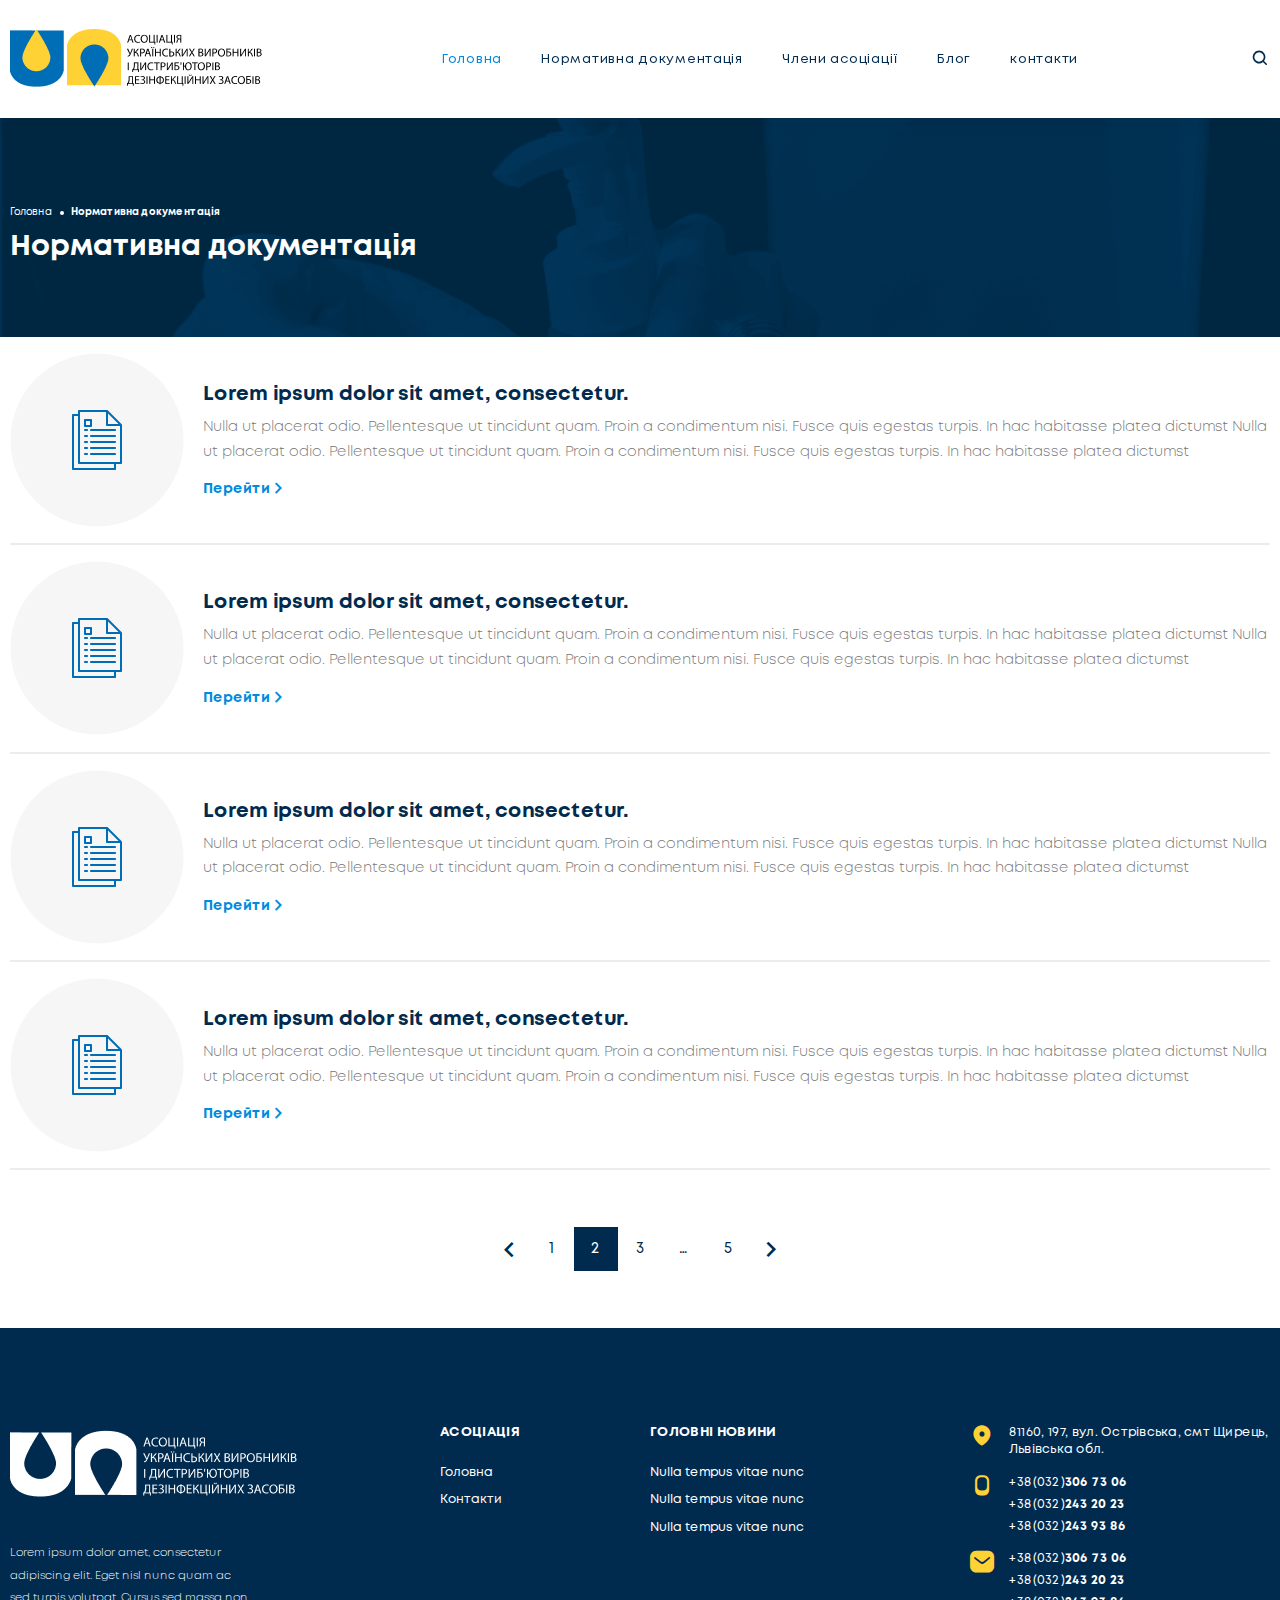
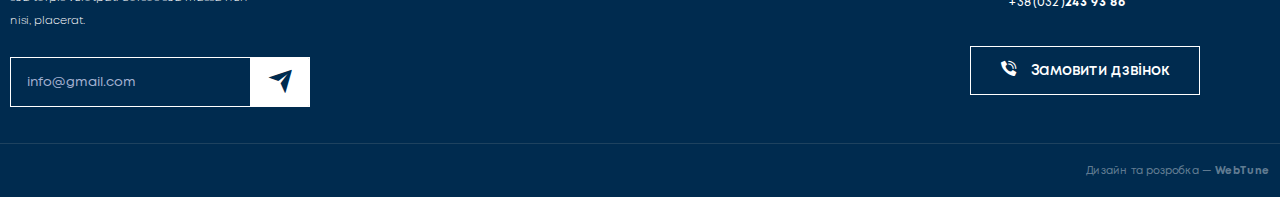
<file: UAVDDZ4/documents.html>
<!DOCTYPE html>
<html lang="uk" xmlns="http://www.w3.org/1999/html">
<head>
    <meta charset="utf-8"/>
    <meta http-equiv="X-UA-Compatible" content="IE=edge"/>
    <meta name="viewport" content="width=device-width, initial-scale=1"/>
    <meta name="format-detection" content="telephone=no"/>

    <title>UAVDDZ</title>
    <meta name="description" content=""/>
    <link href="assets/css/app.css" rel="stylesheet"/>


</head>
<body>

<div class="body-padding"></div>

<header class="header">
    <div class="header-wrapper container align-middle align-justify">
        <div class="header-logo default-icon">
            <a href="#" class="header-logo__link default-icon">
                <img src="assets/img/logo.png" alt="UAVDDZ logo"/>
            </a>
        </div>
        <div class="header-navbar">
            <ul class="menu">
                <li class="menu-item current-menu-item">
                    <a href="documents.html">Головна</a>
                </li>
                <li class="menu-item ">
                    <a href="documents.html">Нормативна документація</a>
                </li>
                <li class="menu-item">
                    <a href="partners.html">Члени асоціації</a>
                </li>
                <li class="menu-item">
                    <a href="news.html">Блог</a>
                </li>
                <li class="menu-item">
                    <a href="contacts.html">контакти</a>
                </li>
            </ul>
        </div>
        <button class="btn-search d-none d-md-block text-center"><i class="icon-search"></i></button>

        <!--  <div class="burger js-header">
              <span></span>
              <span></span>
              <span></span>
          </div>-->

        <div class="hamburger-wrap --relative">
            <div class="hamburger js-header">
                <div class="inner">
                    <span class="bar"></span>
                    <span class="bar"></span>
                    <span class="bar"></span>
                </div>
            </div>

            <span class="hamburger-text">
                     <span class="open-text font-weight__bold --uppercase">меню</span>
                     <span class="close-text font-weight__bold --uppercase">закрити</span>
                 </span>
        </div>
    </div>
</header>

<main class="main">

    <section class="screen-panel">
        <div class="container">
            <div class="row align-left align-middle">
                <div class="col-xl-6 col-lg-6 col-md-6 col-sm-12 col-xs-12 overlap screen-panel__heading">
                    <div class="gpb_breadcrumbs__wrap">
                        <div class="gpb_breadcrumbs">
                            <span>
                                <span>
                                    <a href="http://gpb.loc/">Головна</a>
                                    <span class="breadcrumb_last" aria-current="page">Нормативна документація</span>
                                </span>
                            </span>
                        </div>
                    </div>

                    <div class="screen-panel__heading font-weight__bold color__white">Нормативна документація</div>
                </div>

            </div>
        </div>
    </section>


    <section class="documents">
        <div class="container">

            <a href="" class=" app-item align-middle">
                <figure class="app-item__figure default-icon">
                    <img src="assets/img/document.svg" alt="document icon">
                </figure>

                <div class=" app-item__content">
                    <div class="app-item__title app-title color__primary font-weight__bold  app-title">Lorem ipsum dolor
                        sit
                        amet, consectetur.
                    </div>
                    <div class="app-item__text app-text">Nulla ut placerat odio. Pellentesque ut tincidunt quam.
                        Proin a condimentum nisi. Fusce quis egestas turpis. In hac habitasse platea dictumst Nulla
                        ut placerat odio. Pellentesque ut tincidunt quam. Proin a condimentum nisi. Fusce quis egestas
                        turpis. In hac habitasse platea dictumst
                    </div>
                    <div class="app-item__more font-weight__bold btn-more">Перейти <i
                            class="icon-arRight"></i></div>
                </div>
            </a>
            <a href="" class=" app-item align-middle">
                <figure class="app-item__figure default-icon">
                    <img src="assets/img/document.svg" alt="document icon">
                </figure>

                <div class=" app-item__content">
                    <div class="app-item__title app-title color__primary font-weight__bold  app-title">Lorem ipsum dolor
                        sit
                        amet, consectetur.
                    </div>
                    <div class="app-item__text app-text">Nulla ut placerat odio. Pellentesque ut tincidunt quam.
                        Proin a condimentum nisi. Fusce quis egestas turpis. In hac habitasse platea dictumst Nulla
                        ut placerat odio. Pellentesque ut tincidunt quam. Proin a condimentum nisi. Fusce quis egestas
                        turpis. In hac habitasse platea dictumst
                    </div>
                    <div class="app-item__more font-weight__bold btn-more">Перейти <i
                            class="icon-arRight"></i></div>
                </div>
            </a>
            <a href="" class=" app-item align-middle">
                <figure class="app-item__figure default-icon">
                    <img src="assets/img/document.svg" alt="document icon">
                </figure>

                <div class=" app-item__content">
                    <div class="app-item__title app-title color__primary font-weight__bold  app-title">Lorem ipsum dolor
                        sit
                        amet, consectetur.
                    </div>
                    <div class="app-item__text app-text">Nulla ut placerat odio. Pellentesque ut tincidunt quam.
                        Proin a condimentum nisi. Fusce quis egestas turpis. In hac habitasse platea dictumst Nulla
                        ut placerat odio. Pellentesque ut tincidunt quam. Proin a condimentum nisi. Fusce quis egestas
                        turpis. In hac habitasse platea dictumst
                    </div>
                    <div class="app-item__more font-weight__bold btn-more">Перейти <i
                            class="icon-arRight"></i></div>
                </div>
            </a>
            <a href="" class=" app-item align-middle">
                <figure class="app-item__figure default-icon">
                    <img src="assets/img/document.svg" alt="document icon">
                </figure>

                <div class=" app-item__content">
                    <div class="app-item__title app-title color__primary font-weight__bold  app-title">Lorem ipsum dolor
                        sit
                        amet, consectetur.
                    </div>
                    <div class="app-item__text app-text">Nulla ut placerat odio. Pellentesque ut tincidunt quam.
                        Proin a condimentum nisi. Fusce quis egestas turpis. In hac habitasse platea dictumst Nulla
                        ut placerat odio. Pellentesque ut tincidunt quam. Proin a condimentum nisi. Fusce quis egestas
                        turpis. In hac habitasse platea dictumst
                    </div>
                    <div class="app-item__more font-weight__bold btn-more">Перейти <i
                            class="icon-arRight"></i></div>
                </div>
            </a>
        </div>
        <div class="container">
            <div class="row align-center">
                <div class="col-xl-12 col-lg-12 col-md-12 col-sm-12 col-xs-12 ">
                    <nav class="pagination" role="navigation">
                        <div class="nav-links d-flex">
                            <a class="prev page-numbers" href="#"><i class="icon-arRight"></i></a>
                            <a class="page-numbers" href="#">1</a>
                            <span aria-current="page" class="page-numbers current">2</span>
                            <a class="page-numbers" href="#">3</a>
                            <span class="page-numbers dots">…</span>
                            <a class="page-numbers" href="#">5</a>
                            <a class="next page-numbers" href="#"><i class="icon-arRight"></i> </a>
                        </div>
                    </nav>
                </div>
            </div>
        </div>
    </section>
</main>

<footer class="footer">
    <div class="container">
        <div class="row m-row footer-content">
            <div class="column col-xl-3 col-lg-3 col-md-6 col-xs-12">

                <div class="logo-block">
                    <a href="#" class="logo-block__link default-icon overlap" rel="home">
                        <img src="assets/img/logoFooter.png" class="logo-block__icon"
                             alt="selector"/>
                    </a>
                    <div class="logo-block__description">Lorem ipsum dolor amet, consectetur adipiscing elit. Eget nisl
                        nunc quam ac sed turpis volutpat. Cursus sed massa non nisi, placerat.
                    </div>
                </div>

                <div class="subscribe-block">
                    <form>
                        <div class="subscribe-block__field">
                            <input type="email" value="" name="EMAIL" class="subscribe-block__input "
                                   placeholder="info@gmail.com">
                            <button class="subscribe-block__btn btn  d-flex align-center align-middle" type="submit"><i
                                    class="icon-send"></i>
                            </button>
                        </div>

                    </form>
                </div>
            </div>
            <div class="column col-xl-3 col-lg-2 col-md-3 col-xs-6 footer-content__center d-flex">
                <div class="footer-item">
                    <h3 class="footer-item__title --black --uppercase color__white">Асоціація</h3>
                    <ul class="menu">
                        <li class="menu-item">
                            <a href="index.html">Головна</a>
                        </li>
                        <li class="menu-item">
                            <a href="contacts.html">Контакти</a>
                        </li>

                    </ul>
                </div>
            </div>
            <div class="column col-xl-3 col-lg-3 col-md-3 col-xs-6">
                <div class="footer-item">
                    <h3 class="footer-item__title --uppercase color__white">ГОЛОВНІ НОВИНИ</h3>
                    <ul class="menu">
                        <li class="menu-item">
                            <a href="news-inside.html">Nulla tempus vitae nunc </a>
                        </li>
                        <li class="menu-item">
                            <a href="news-inside.html">Nulla tempus vitae nunc </a>
                        </li>
                        <li class="menu-item">
                            <a href="news-inside.html">Nulla tempus vitae nunc </a>
                        </li>
                    </ul>
                </div>
            </div>
            <div class="column col-xl-3 col-lg-4 col-md-6 col-xs-12">
                <h3 class="footer-item__title --uppercase color__white d-block d-xl-none">КОНТАКТИ</h3>
                <div class="footer-item --contacts">

                    <div class="contacts-item d-flex align-left">
                        <div class="contacts-item__icon">
                            <i class="icon-location"></i>
                        </div>
                        <div>
                            <ul class="contacts-list --location">
                                <li>81160, 197, вул. Острівська, смт Щирець, Львівська обл.</li>
                            </ul>
                        </div>
                    </div>
                    <div class="contacts-item d-flex align-left">
                        <div class="contacts-item__icon">
                            <i class="icon-phone"></i>
                        </div>
                        <div>

                            <ul class="contacts-list">
                                <li><a href="tel:+380 (32) 306 73 06">+38(032)<b>306 73 06</b> </a></li>
                                <li><a href="tel:+380322432023">+38(032)<b>243 20 23 </b> </a></li>
                                <li><a href="tel:+380322439386">+38(032)<b>243 93 86 </b> </a></li>
                            </ul>
                        </div>
                    </div>
                    <div class="contacts-item d-flex align-left">
                        <div class="contacts-item__icon">
                            <i class="icon-message"></i>
                        </div>
                        <div>
                            <ul class="contacts-list --phone">
                                <li><a href="tel:+380 (32) 306 73 06">+38(032)<b>306 73 06</b> </a></li>
                                <li><a href="tel:+380322432023">+38(032)<b>243 20 23 </b> </a></li>
                                <li><a href="tel:+380322439386">+38(032)<b>243 93 86 </b> </a></li>
                            </ul>
                        </div>
                    </div>

                    <div class="modalTrigger btn btn-transparent" data-modal="#call-back"><i
                            class="icon-phone-call"></i> Замовити
                        дзвінок
                    </div>
                </div>
            </div>
        </div>

        <div class="row align-right copyright">
            <div class="copyright-item">Дизайн та розробка — <a href="">WebTune</a></div>
        </div>
    </div>
</footer>


<div class="search-form__block">
    <div class="search-form container">
        <form data-min-no-for-search="1" data-result-box-max-height="400" data-form-id="43"
              class="is-search-form is-form-style is-form-style-3 is-form-id-43 is-ajax-search"
              action="https://uavddz.le-target.com/" method="get" role="search"><label
                for="is-search-input-43"><span
                class="is-screen-reader-text">Search for:</span><input type="search" id="is-search-input-43"
                                                                       name="s" value=""
                                                                       class="is-search-input"
                                                                       placeholder="Пошук..."
                                                                       autocomplete="off"><span
                class="is-loader-image"
                style="display: none;background-image:url(https://uavddz.le-target.com/wp-content/plugins/add-search-to-menu/public/images/spinner.gif);"></span></label>
            <button type="submit" class="is-search-submit"><span
                    class="is-screen-reader-text">Search Button</span><span class="is-search-icon"><svg
                    focusable="false" aria-label="Search" xmlns="http://www.w3.org/2000/svg"
                    viewBox="0 0 24 24"
                    width="24px"><path
                    d="M15.5 14h-.79l-.28-.27C15.41 12.59 16 11.11 16 9.5 16 5.91 13.09 3 9.5 3S3 5.91 3 9.5 5.91 16 9.5 16c1.61 0 3.09-.59 4.23-1.57l.27.28v.79l5 4.99L20.49 19l-4.99-5zm-6 0C7.01 14 5 11.99 5 9.5S7.01 5 9.5 5 14 7.01 14 9.5 11.99 14 9.5 14z"></path></svg></span>
            </button>
            <input type="hidden" name="id" value="43"><input type="hidden" name="post_type" value="blog">
        </form>
    </div>
</div>

<div class="modal call-back" id="call-back">
    <div class="modal-body">
        <div class="modal-content">
            <div class="modal-content__close"><i class="icon-add"></i></div>
            <div class="call-back-form overlap ">
                <div class="contacts-form__title color__primary font-weight__bold text-center">ЗАмовити дзвінок</div>
                <div class="contacts-form__description app-text text-center modal-content__text">Вкажіть свої дані і наш
                    менеджер зателефонує Вам найближчим часом!
                </div>
                <form>
                    <div class="form-control">
                        <label for="name" class="form-control__label">Ваше ім’я</label>
                        <input class="form-control__input " id="name"
                               type="text"
                               name="" value=""
                               placeholder="Ваше ім’я" title="">
                    </div>
                    <div class="form-control">
                        <label for="email" class="form-control__label">Ваш номер телефону</label>
                        <input class="form-control__input" id="email"
                               type="tel"
                               name="" value=""
                               placeholder="Ваш номер телефону" title="">
                    </div>
                    <input type="submit" value="Надіслати"
                           class="btn btn-primary form-control__btn">
                </form>
            </div>

        </div>
    </div>
</div>

<script src="assets/js/jquery-3.6.0.min.js"></script>

<script src="assets/js/js_uavddz.min.js"></script>

</body>
</html>
</file>
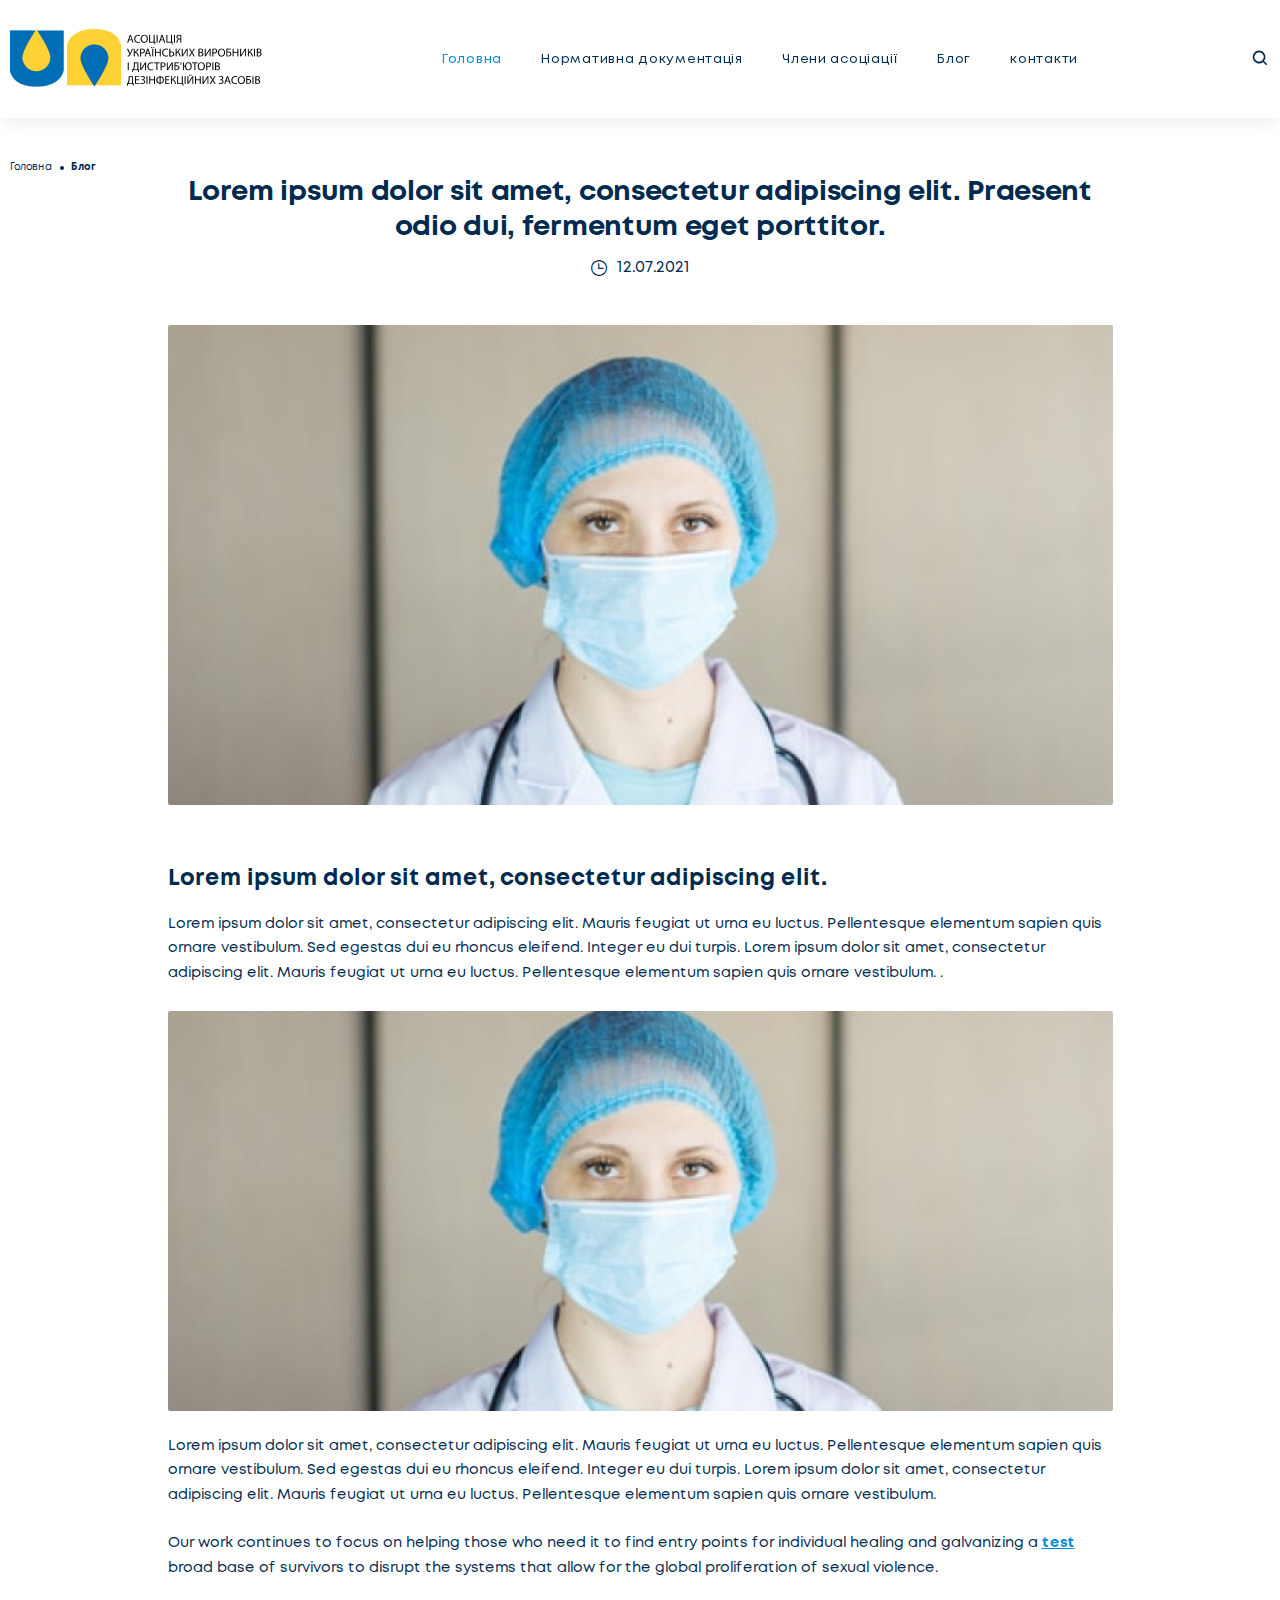
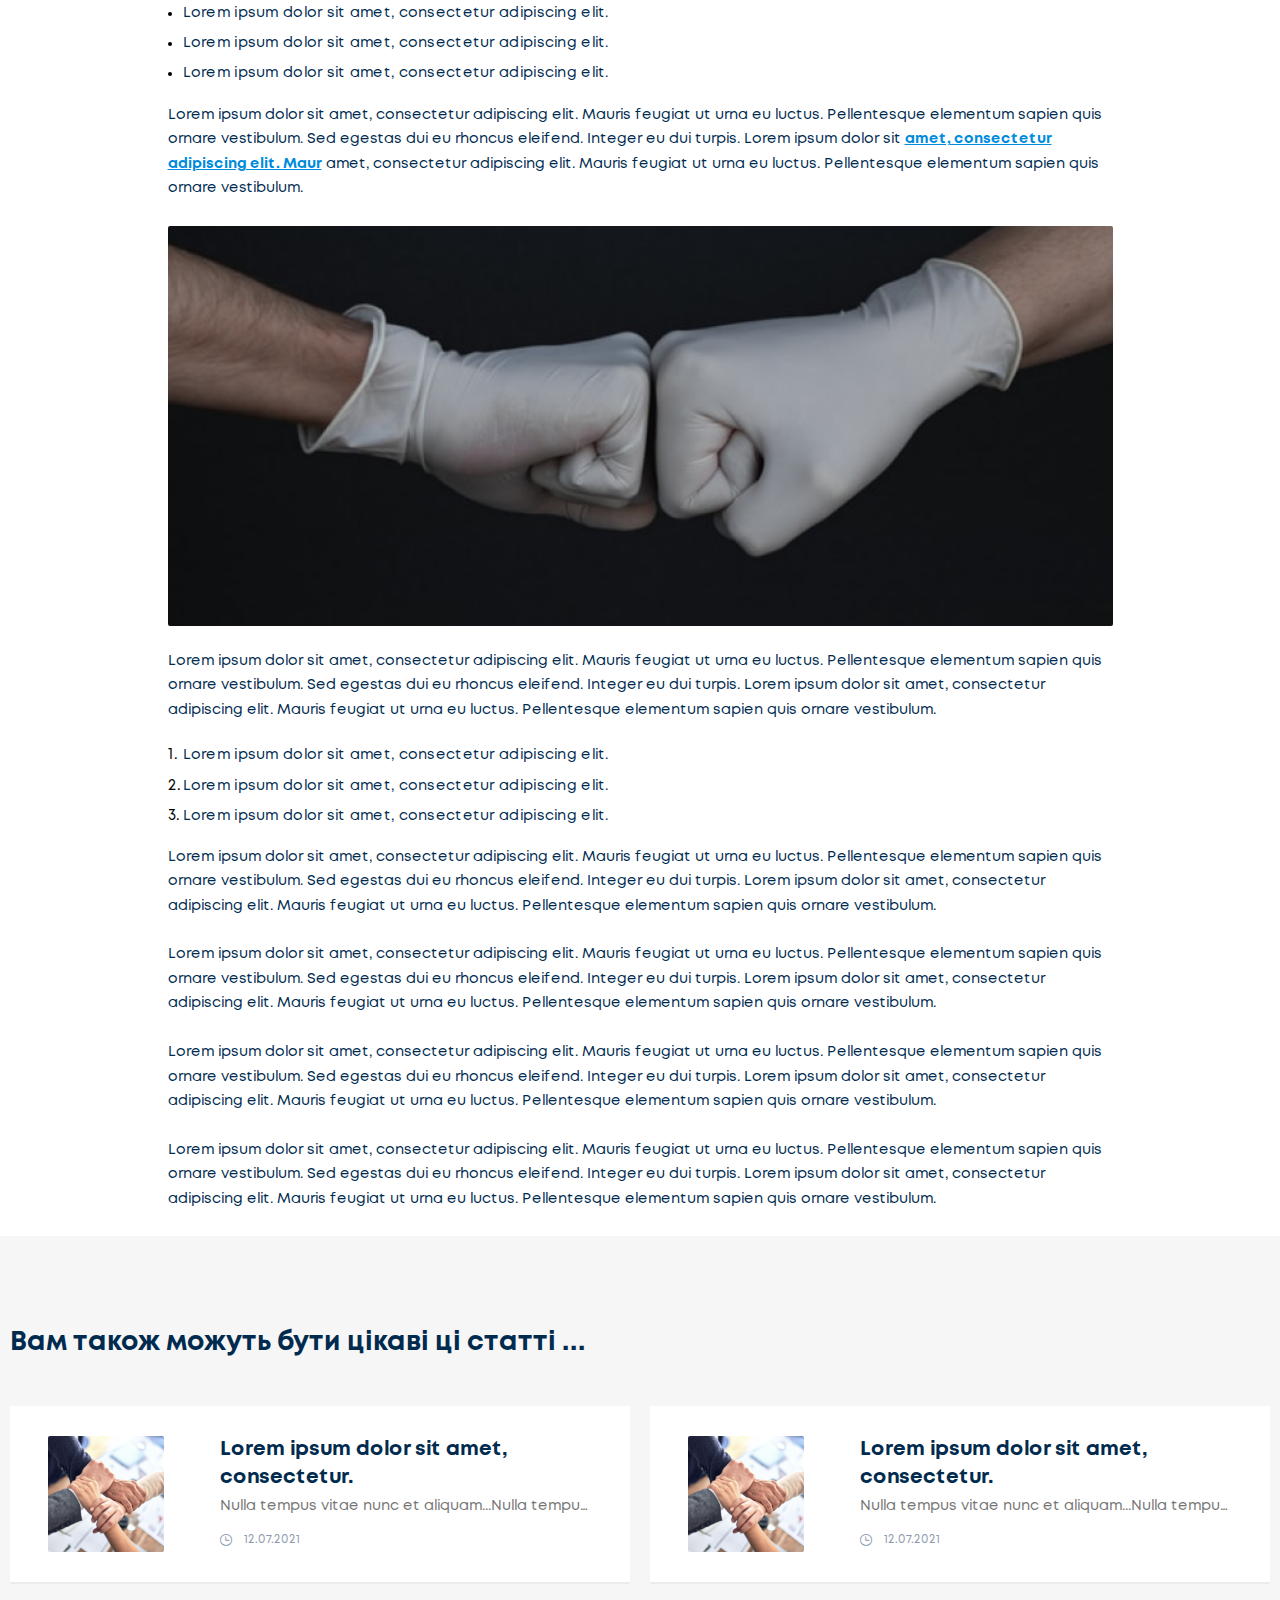
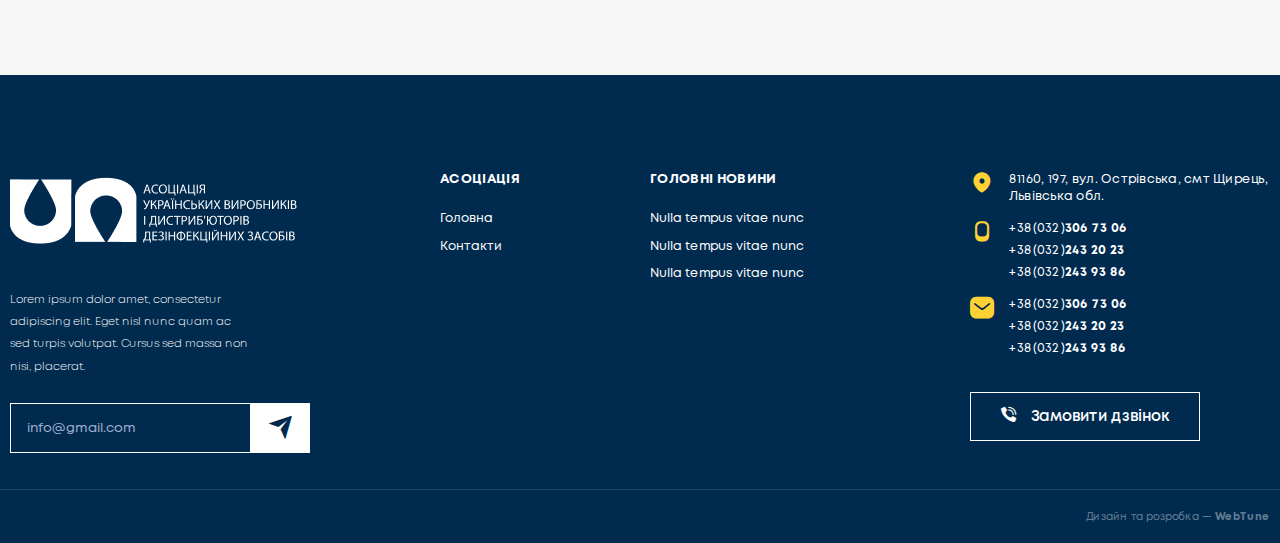
<file: UAVDDZ4/news-inside.html>
<!DOCTYPE html>
<html lang="uk" xmlns="http://www.w3.org/1999/html">
<head>
    <meta charset="utf-8"/>
    <meta http-equiv="X-UA-Compatible" content="IE=edge"/>
    <meta name="viewport" content="width=device-width, initial-scale=1"/>
    <meta name="format-detection" content="telephone=no"/>

    <title>UAVDDZ</title>
    <meta name="description" content=""/>
    <link href="assets/css/app.css" rel="stylesheet"/>


</head>
<body>

<div class="body-padding"></div>
<header class="header">
    <div class="header-wrapper container align-middle align-justify">
        <div class="header-logo default-icon">
            <a href="#" class="header-logo__link default-icon">
                <img src="assets/img/logo.png" alt="UAVDDZ logo"/>
            </a>
        </div>
        <div class="header-navbar">
            <ul class="menu">
                <li class="menu-item current-menu-item">
                    <a href="documents.html">Головна</a>
                </li>
                <li class="menu-item ">
                    <a href="documents.html">Нормативна документація</a>
                </li>
                <li class="menu-item">
                    <a href="partners.html">Члени асоціації</a>
                </li>
                <li class="menu-item">
                    <a href="news.html">Блог</a>
                </li>
                <li class="menu-item">
                    <a href="contacts.html">контакти</a>
                </li>
            </ul>
        </div>
        <button class="btn-search d-none d-md-block text-center"><i class="icon-search"></i></button>

        <!--  <div class="burger js-header">
              <span></span>
              <span></span>
              <span></span>
          </div>-->

        <div class="hamburger-wrap --relative">
            <div class="hamburger js-header">
                <div class="inner">
                    <span class="bar"></span>
                    <span class="bar"></span>
                    <span class="bar"></span>
                </div>
            </div>

            <span class="hamburger-text">
                     <span class="open-text font-weight__bold --uppercase">меню</span>
                     <span class="close-text font-weight__bold --uppercase">закрити</span>
                 </span>
        </div>
    </div>
</header>

<main class="main main-white">
    <div class="container">
    <div class="gpb_breadcrumbs__wrap">
        <div class="gpb_breadcrumbs">
            <span>
                <span>
                    <a href="http://gpb.loc/">Головна</a>
                    <span class="breadcrumb_last" aria-current="page">Блог</span>
                </span>
            </span>
        </div>
    </div>
</div>
    <section class="post">
        <div class="container">

            <div class="row align-center">
                <div class="col-xl-9 col-lg-10 col-md-11 col-xs-12">

                    <div class="post-content">
                        <h3 class="post-title color__primary">Lorem ipsum dolor sit amet, consectetur adipiscing elit.
                            Praesent odio dui, fermentum eget porttitor.</h3>

                        <div class="post-data news-item__data d-flex align-middle">
                            <i class="icon-time"></i> <span>12.07.2021</span>
                        </div>
                        <figure class="post-figure default-icon">
                            <img src="assets/img/news1.png" alt="alt text" class=""/>
                        </figure>
                    </div>

                    <div class="entry-content --relative">
                        <h2>Lorem ipsum dolor sit amet, consectetur adipiscing elit.</h2>
                        <p>
                            Lorem ipsum dolor sit amet, consectetur adipiscing elit. Mauris feugiat ut urna eu luctus.
                            Pellentesque elementum sapien quis ornare vestibulum. Sed egestas dui eu rhoncus eleifend.
                            Integer eu dui turpis.

                            Lorem ipsum dolor sit amet, consectetur adipiscing elit. Mauris feugiat ut urna eu luctus.
                            Pellentesque elementum sapien quis ornare vestibulum. </a>.
                        </p>
                        <figure class="wp-block-image">
                            <img src="assets/img/news1.png" alt="alt text" class=""/>
                        </figure>
                        <p>
                            Lorem ipsum dolor sit amet, consectetur adipiscing elit. Mauris feugiat ut urna eu luctus.
                            Pellentesque elementum sapien quis ornare vestibulum. Sed egestas dui eu rhoncus eleifend.
                            Integer eu dui turpis.

                            Lorem ipsum dolor sit amet, consectetur adipiscing elit. Mauris feugiat ut urna eu luctus.
                            Pellentesque elementum sapien quis ornare vestibulum.
                        </p>
                        <p>
                            Our work continues to focus on helping those who need it to find entry points for individual
                            healing
                            and galvanizing a <a href="">test</a> broad base of survivors to disrupt the systems that allow for the global
                            proliferation of sexual violence.
                        </p>
                        <ul>
                            <li>Lorem ipsum dolor sit amet, consectetur adipiscing elit.
                            </li>
                            <li>Lorem ipsum dolor sit amet, consectetur adipiscing elit.
                            </li>
                            <li>Lorem ipsum dolor sit amet, consectetur adipiscing elit.
                            </li>
                        </ul>
                        <p>
                            Lorem ipsum dolor sit amet, consectetur adipiscing elit. Mauris feugiat ut urna eu luctus.
                            Pellentesque elementum sapien quis ornare vestibulum. Sed egestas dui eu rhoncus eleifend.
                            Integer eu dui turpis.

                            Lorem ipsum dolor sit <a href=""> amet, consectetur adipiscing elit. Maur</a> amet, consectetur adipiscing elit. Mauris feugiat ut urna eu luctus.
                            Pellentesque elementum sapien quis ornare vestibulum.
                        </p>
                        <figure class="wp-block-image">
                            <img src="assets/img/news2.png" alt="alt text" class=""/>
                        </figure>

                        <p>
                            Lorem ipsum dolor sit amet, consectetur adipiscing elit. Mauris feugiat ut urna eu luctus.
                            Pellentesque elementum sapien quis ornare vestibulum. Sed egestas dui eu rhoncus eleifend.
                            Integer eu dui turpis.

                            Lorem ipsum dolor sit amet, consectetur adipiscing elit. Mauris feugiat ut urna eu luctus.
                            Pellentesque elementum sapien quis ornare vestibulum.
                        </p>
                        <ol>
                            <li>Lorem ipsum dolor sit amet, consectetur adipiscing elit.
                            </li>
                            <li>Lorem ipsum dolor sit amet, consectetur adipiscing elit.
                            </li>
                            <li>Lorem ipsum dolor sit amet, consectetur adipiscing elit.
                            </li>
                        </ol>
                        <p>
                            Lorem ipsum dolor sit amet, consectetur adipiscing elit. Mauris feugiat ut urna eu luctus.
                            Pellentesque elementum sapien quis ornare vestibulum. Sed egestas dui eu rhoncus eleifend.
                            Integer eu dui turpis.

                            Lorem ipsum dolor sit amet, consectetur adipiscing elit. Mauris feugiat ut urna eu luctus.
                            Pellentesque elementum sapien quis ornare vestibulum.
                        </p>
                        <p>
                            Lorem ipsum dolor sit amet, consectetur adipiscing elit. Mauris feugiat ut urna eu luctus.
                            Pellentesque elementum sapien quis ornare vestibulum. Sed egestas dui eu rhoncus eleifend.
                            Integer eu dui turpis.

                            Lorem ipsum dolor sit amet, consectetur adipiscing elit. Mauris feugiat ut urna eu luctus.
                            Pellentesque elementum sapien quis ornare vestibulum.
                        </p>

                        <p>
                            Lorem ipsum dolor sit amet, consectetur adipiscing elit. Mauris feugiat ut urna eu luctus.
                            Pellentesque elementum sapien quis ornare vestibulum. Sed egestas dui eu rhoncus eleifend.
                            Integer eu dui turpis.

                            Lorem ipsum dolor sit amet, consectetur adipiscing elit. Mauris feugiat ut urna eu luctus.
                            Pellentesque elementum sapien quis ornare vestibulum.
                        </p>

                        <p>
                            Lorem ipsum dolor sit amet, consectetur adipiscing elit. Mauris feugiat ut urna eu luctus.
                            Pellentesque elementum sapien quis ornare vestibulum. Sed egestas dui eu rhoncus eleifend.
                            Integer eu dui turpis.

                            Lorem ipsum dolor sit amet, consectetur adipiscing elit. Mauris feugiat ut urna eu luctus.
                            Pellentesque elementum sapien quis ornare vestibulum.
                        </p>
                    </div>
                </div>
            </div>
        </div>
    </section>

    <section class="post-news">
        <div class="container">
            <div class="row">
                <div class="col-xl-12 col-lg-12 col-md-12 col-sm-12 col-xs-12 d-flex align-justify align-end">
                    <div class="section-heading color__primary">
                        Вам також можуть бути цікаві ці статті ...
                    </div>
                </div>
            </div>
            <div class="row recommended-news">
                <div class="col-xl-12 col-lg-12 col-md-12 col-sm-12 col-xs-12">
                    <div class="app-item__wrap">
                        <a href="news-inside.html" class="app-item">
                            <div class="app-item__icon default-icon --relative">
                                <img src="assets/img/main.png" alt="post icon">
                            </div>

                            <div class="app-item__content">
                                <div class="app-item__title app-title color__primary font-weight__bold">Lorem ipsum
                                    dolor sit
                                    amet, consectetur.
                                </div>
                                <div class="app-item__text section-text">Nulla tempus vitae nunc et aliquam...Nulla
                                    tempus vitae
                                    nunc et aliquam...
                                </div>
                                <div class="app-item__data d-flex align-middle">
                                    <i class="icon-time"></i> <span>12.07.2021</span>
                                </div>

                                <div class="app-item__more font-weight__bold">Читати повністю <i
                                        class="icon-arRight"></i></div>
                            </div>
                        </a>
                        <a href="news-inside.html" class="app-item">
                            <div class="app-item__icon default-icon --relative">
                                <img src="assets/img/main.png" alt="post icon">
                            </div>

                            <div class="app-item__content">
                                <div class="app-item__title app-title color__primary font-weight__bold">Lorem ipsum
                                    dolor sit
                                    amet, consectetur.
                                </div>
                                <div class="app-item__text section-text">Nulla tempus vitae nunc et aliquam...Nulla
                                    tempus vitae
                                    nunc et aliquam...
                                </div>
                                <div class="app-item__data d-flex align-middle">
                                    <i class="icon-time"></i> <span>12.07.2021</span>
                                </div>

                                <div class="app-item__more font-weight__bold">Читати повністю <i
                                        class="icon-arRight"></i></div>
                            </div>
                        </a>
                    </div>
                </div>
            </div>
        </div>
    </section>

</main>

<footer class="footer">
    <div class="container">
        <div class="row m-row footer-content">
            <div class="column col-xl-3 col-lg-3 col-md-6 col-xs-12">

                <div class="logo-block">
                    <a href="#" class="logo-block__link default-icon overlap" rel="home">
                        <img src="assets/img/logoFooter.png" class="logo-block__icon"
                             alt="selector"/>
                    </a>
                    <div class="logo-block__description">Lorem ipsum dolor amet, consectetur adipiscing elit. Eget nisl
                        nunc quam ac sed turpis volutpat. Cursus sed massa non nisi, placerat.
                    </div>
                </div>

                <div class="subscribe-block">
                    <form>
                        <div class="subscribe-block__field">
                            <input type="email" value="" name="EMAIL" class="subscribe-block__input "
                                   placeholder="info@gmail.com">
                            <button class="subscribe-block__btn btn  d-flex align-center align-middle" type="submit"><i
                                    class="icon-send"></i>
                            </button>
                        </div>

                    </form>
                </div>
            </div>
            <div class="column col-xl-3 col-lg-2 col-md-3 col-xs-6 footer-content__center d-flex">
                <div class="footer-item">
                    <h3 class="footer-item__title --black --uppercase color__white">Асоціація</h3>
                    <ul class="menu">
                        <li class="menu-item">
                            <a href="index.html">Головна</a>
                        </li>
                        <li class="menu-item">
                            <a href="contacts.html">Контакти</a>
                        </li>

                    </ul>
                </div>
            </div>
            <div class="column col-xl-3 col-lg-3 col-md-3 col-xs-6">
                <div class="footer-item">
                    <h3 class="footer-item__title --uppercase color__white">ГОЛОВНІ НОВИНИ</h3>
                    <ul class="menu">
                        <li class="menu-item">
                            <a href="news-inside.html">Nulla tempus vitae nunc </a>
                        </li>
                        <li class="menu-item">
                            <a href="news-inside.html">Nulla tempus vitae nunc </a>
                        </li>
                        <li class="menu-item">
                            <a href="news-inside.html">Nulla tempus vitae nunc </a>
                        </li>
                    </ul>
                </div>
            </div>
            <div class="column col-xl-3 col-lg-4 col-md-6 col-xs-12">
                <h3 class="footer-item__title --uppercase color__white d-block d-xl-none">КОНТАКТИ</h3>
                <div class="footer-item --contacts">

                    <div class="contacts-item d-flex align-left">
                        <div class="contacts-item__icon">
                            <i class="icon-location"></i>
                        </div>
                        <div>
                            <ul class="contacts-list --location">
                                <li>81160, 197, вул. Острівська, смт Щирець, Львівська обл.</li>
                            </ul>
                        </div>
                    </div>
                    <div class="contacts-item d-flex align-left">
                        <div class="contacts-item__icon">
                            <i class="icon-phone"></i>
                        </div>
                        <div>

                            <ul class="contacts-list">
                                <li><a href="tel:+380 (32) 306 73 06">+38(032)<b>306 73 06</b> </a></li>
                                <li><a href="tel:+380322432023">+38(032)<b>243 20 23 </b> </a></li>
                                <li><a href="tel:+380322439386">+38(032)<b>243 93 86 </b> </a></li>
                            </ul>
                        </div>
                    </div>
                    <div class="contacts-item d-flex align-left">
                        <div class="contacts-item__icon">
                            <i class="icon-message"></i>
                        </div>
                        <div>
                            <ul class="contacts-list --phone">
                                <li><a href="tel:+380 (32) 306 73 06">+38(032)<b>306 73 06</b> </a></li>
                                <li><a href="tel:+380322432023">+38(032)<b>243 20 23 </b> </a></li>
                                <li><a href="tel:+380322439386">+38(032)<b>243 93 86 </b> </a></li>
                            </ul>
                        </div>
                    </div>

                    <div class="modalTrigger btn btn-transparent" data-modal="#call-back"><i
                            class="icon-phone-call"></i> Замовити
                        дзвінок
                    </div>
                </div>
            </div>
        </div>

        <div class="row align-right copyright">
            <div class="copyright-item">Дизайн та розробка — <a href="">WebTune</a></div>
        </div>
    </div>
</footer>


<div class="search-form__block">
    <div class="search-form container">
        <form data-min-no-for-search="1" data-result-box-max-height="400" data-form-id="43"
              class="is-search-form is-form-style is-form-style-3 is-form-id-43 is-ajax-search"
              action="https://uavddz.le-target.com/" method="get" role="search"><label
                for="is-search-input-43"><span
                class="is-screen-reader-text">Search for:</span><input type="search" id="is-search-input-43"
                                                                       name="s" value=""
                                                                       class="is-search-input"
                                                                       placeholder="Пошук..."
                                                                       autocomplete="off"><span
                class="is-loader-image"
                style="display: none;background-image:url(https://uavddz.le-target.com/wp-content/plugins/add-search-to-menu/public/images/spinner.gif);"></span></label>
            <button type="submit" class="is-search-submit"><span
                    class="is-screen-reader-text">Search Button</span><span class="is-search-icon"><svg
                    focusable="false" aria-label="Search" xmlns="http://www.w3.org/2000/svg"
                    viewBox="0 0 24 24"
                    width="24px"><path
                    d="M15.5 14h-.79l-.28-.27C15.41 12.59 16 11.11 16 9.5 16 5.91 13.09 3 9.5 3S3 5.91 3 9.5 5.91 16 9.5 16c1.61 0 3.09-.59 4.23-1.57l.27.28v.79l5 4.99L20.49 19l-4.99-5zm-6 0C7.01 14 5 11.99 5 9.5S7.01 5 9.5 5 14 7.01 14 9.5 11.99 14 9.5 14z"></path></svg></span>
            </button>
            <input type="hidden" name="id" value="43"><input type="hidden" name="post_type" value="blog">
        </form>
    </div>
</div>

<div class="modal call-back" id="call-back">
    <div class="modal-body">
        <div class="modal-content">
            <div class="modal-content__close"><i class="icon-add"></i></div>
            <div class="call-back-form overlap ">
                <div class="contacts-form__title color__primary font-weight__bold text-center">ЗАмовити дзвінок</div>
                <div class="contacts-form__description app-text text-center modal-content__text">Вкажіть свої дані і наш
                    менеджер зателефонує Вам найближчим часом!
                </div>
                <form>
                    <div class="form-control">
                        <label for="name" class="form-control__label">Ваше ім’я</label>
                        <input class="form-control__input " id="name"
                               type="text"
                               name="" value=""
                               placeholder="Ваше ім’я" title="">
                    </div>
                    <div class="form-control">
                        <label for="email" class="form-control__label">Ваш номер телефону</label>
                        <input class="form-control__input" id="email"
                               type="tel"
                               name="" value=""
                               placeholder="Ваш номер телефону" title="">
                    </div>
                    <input type="submit" value="Надіслати"
                           class="btn btn-primary form-control__btn">
                </form>
            </div>

        </div>
    </div>
</div>

<script src="assets/js/jquery-3.6.0.min.js"></script>

<script src="assets/js/js_uavddz.min.js"></script>

</body>
</html>
</file>
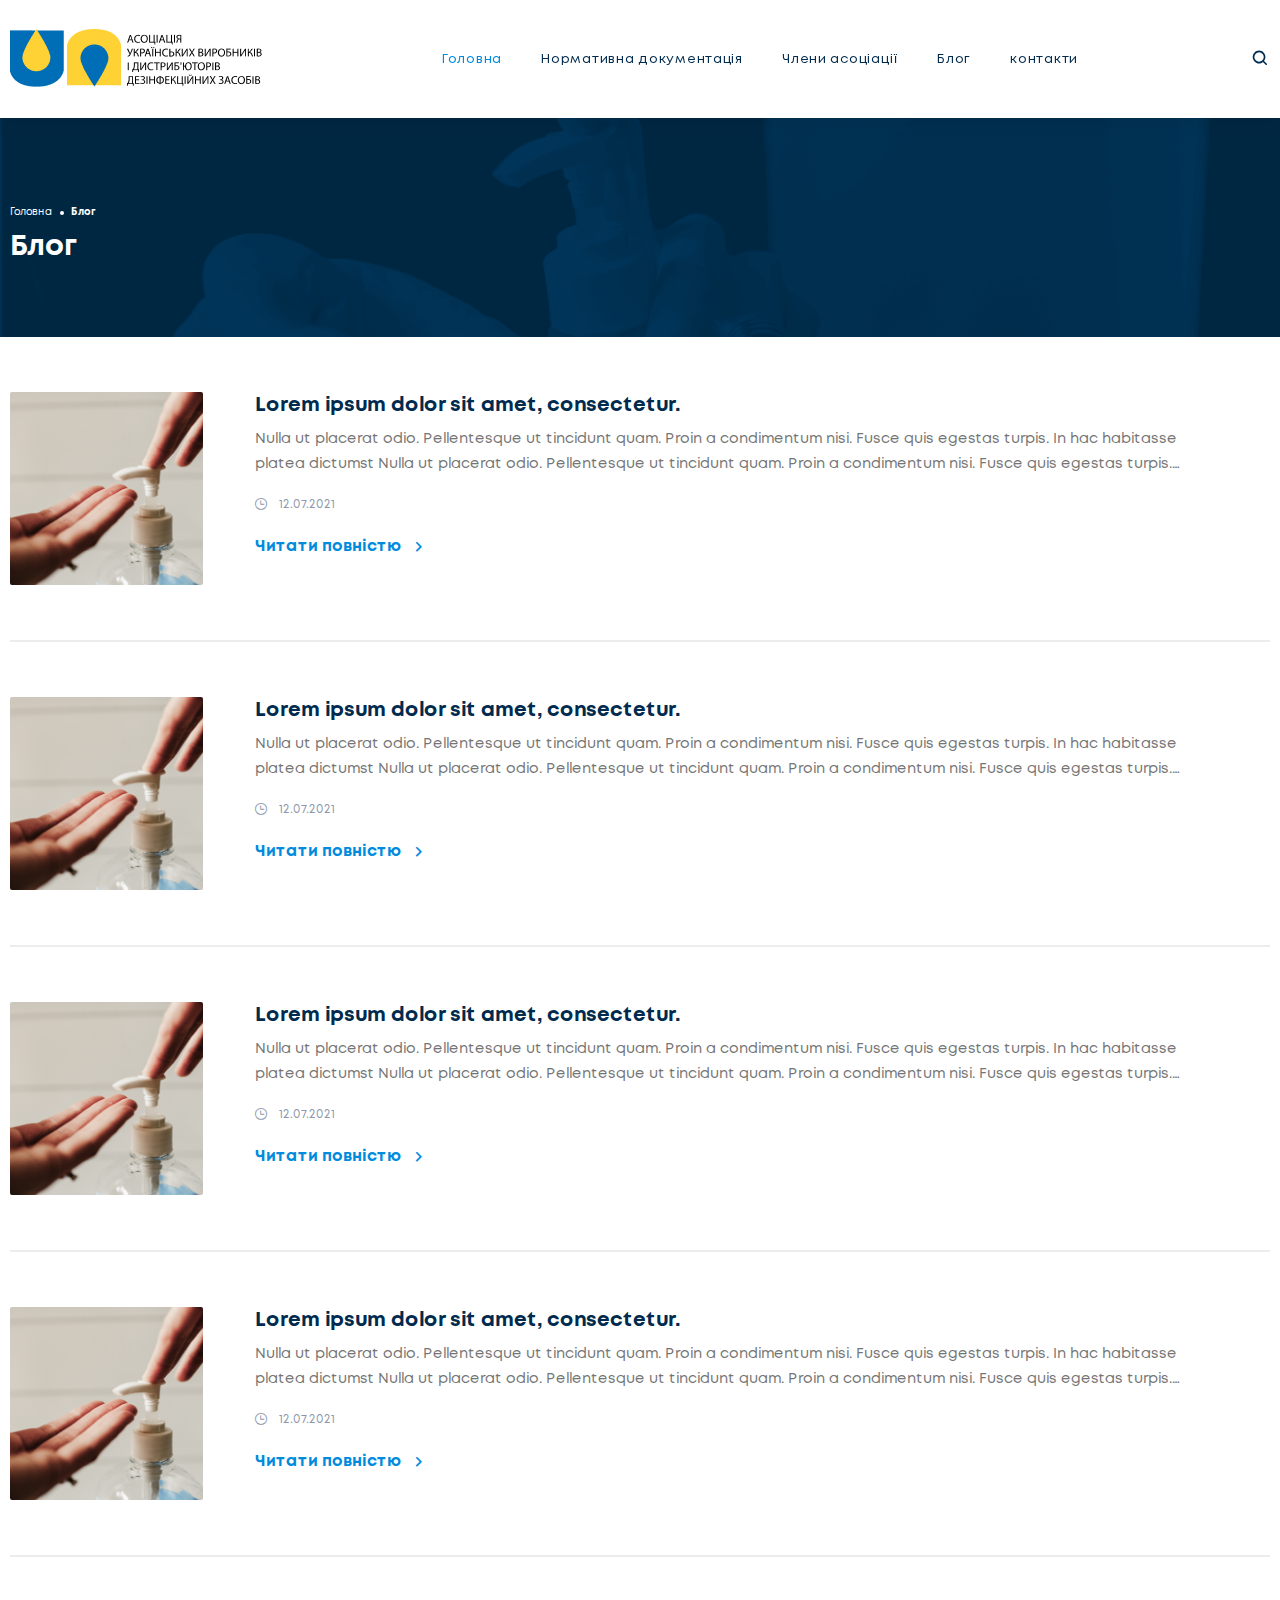
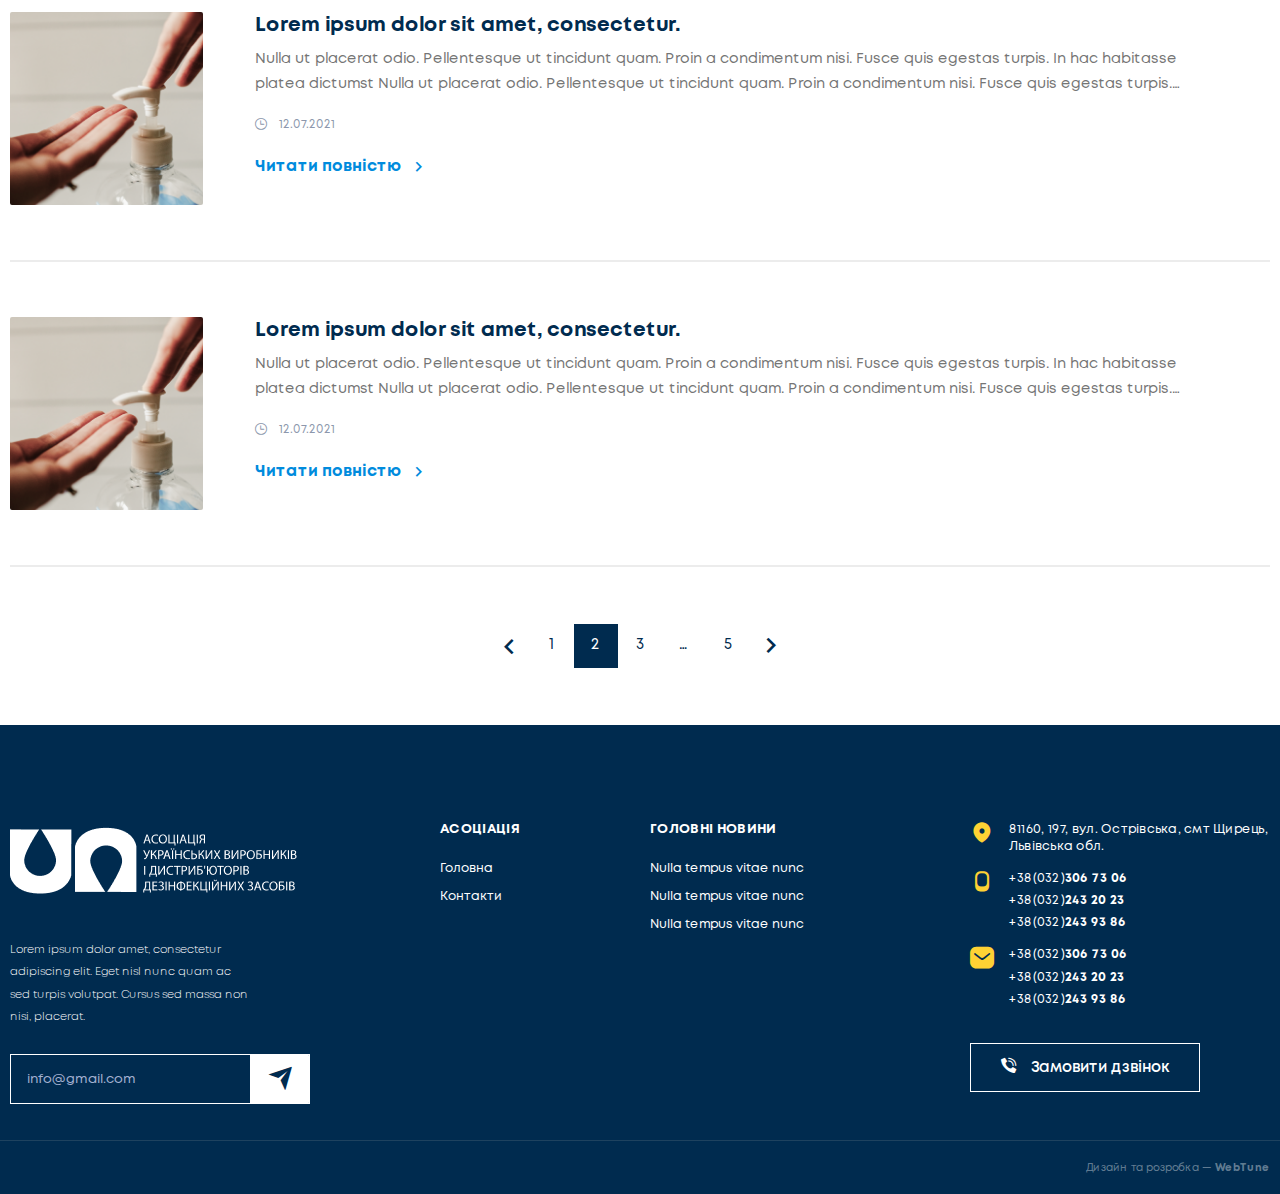
<file: UAVDDZ4/news.html>
<!DOCTYPE html>
<html lang="uk" xmlns="http://www.w3.org/1999/html">
<head>
    <meta charset="utf-8"/>
    <meta http-equiv="X-UA-Compatible" content="IE=edge"/>
    <meta name="viewport" content="width=device-width, initial-scale=1"/>
    <meta name="format-detection" content="telephone=no"/>

    <title>UAVDDZ</title>
    <meta name="description" content=""/>
    <link href="assets/css/app.css" rel="stylesheet"/>


</head>
<body>

<div class="body-padding"></div>
<header class="header">
    <div class="header-wrapper container align-middle align-justify">
        <div class="header-logo default-icon">
            <a href="#" class="header-logo__link default-icon">
                <img src="assets/img/logo.png" alt="UAVDDZ logo"/>
            </a>
        </div>
        <div class="header-navbar">
            <ul class="menu">
                <li class="menu-item current-menu-item">
                    <a href="documents.html">Головна</a>
                </li>
                <li class="menu-item ">
                    <a href="documents.html">Нормативна документація</a>
                </li>
                <li class="menu-item">
                    <a href="partners.html">Члени асоціації</a>
                </li>
                <li class="menu-item">
                    <a href="news.html">Блог</a>
                </li>
                <li class="menu-item">
                    <a href="contacts.html">контакти</a>
                </li>
            </ul>
        </div>
        <button class="btn-search d-none d-md-block text-center"><i class="icon-search"></i></button>

        <!--  <div class="burger js-header">
              <span></span>
              <span></span>
              <span></span>
          </div>-->

        <div class="hamburger-wrap --relative">
            <div class="hamburger js-header">
                <div class="inner">
                    <span class="bar"></span>
                    <span class="bar"></span>
                    <span class="bar"></span>
                </div>
            </div>

            <span class="hamburger-text">
                     <span class="open-text font-weight__bold --uppercase">меню</span>
                     <span class="close-text font-weight__bold --uppercase">закрити</span>
                 </span>
        </div>
    </div>
</header>

<main class="main">

    <section class="screen-panel">
        <div class="container">
            <div class="row align-left align-middle">
                <div class="col-xl-6 col-lg-6 col-md-6 col-sm-12 col-xs-12 overlap screen-panel__heading">
                    <div class="gpb_breadcrumbs__wrap">
                        <div class="gpb_breadcrumbs">
                            <span>
                                <span>
                                    <a href="http://gpb.loc/">Головна</a>
                                    <span class="breadcrumb_last" aria-current="page">Блог</span>
                                </span>
                            </span>
                        </div>
                    </div>

                    <div class="screen-panel__heading font-weight__bold color__white">Блог</div>
                </div>

            </div>
        </div>
    </section>


    <section class="blog">
        <div class="container">

            <a href="news-inside.html" class="app-item">
                <figure class="app-item__figure default-icon">
                    <img src="assets/img/about.png" alt="post icon">
                </figure>


                <div class="app-item__content">
                    <div class="app-item__title app-title color__primary font-weight__bold">Lorem ipsum dolor sit
                        amet, consectetur.
                    </div>
                    <div class="app-item__text section-text">Nulla ut placerat odio. Pellentesque ut tincidunt quam.
                        Proin a condimentum nisi. Fusce quis egestas turpis. In hac habitasse platea dictumst Nulla
                        ut placerat odio. Pellentesque ut tincidunt quam. Proin a condimentum nisi. Fusce quis egestas
                        turpis. In hac habitasse platea dictumst
                    </div>
                    <div class="app-item__data d-flex align-middle">
                        <i class="icon-time"></i> <span>12.07.2021</span>
                    </div>

                    <div class="app-item__more font-weight__bold">Читати повністю <i
                            class="icon-arRight"></i></div>
                </div>
            </a>
            <a href="news-inside.html" class="app-item">
                <figure class="app-item__figure default-icon">
                    <img src="assets/img/about.png" alt="post icon">
                </figure>


                <div class="app-item__content">
                    <div class="app-item__title app-title color__primary font-weight__bold">Lorem ipsum dolor sit
                        amet, consectetur.
                    </div>
                    <div class="app-item__text section-text">Nulla ut placerat odio. Pellentesque ut tincidunt quam.
                        Proin a condimentum nisi. Fusce quis egestas turpis. In hac habitasse platea dictumst Nulla
                        ut placerat odio. Pellentesque ut tincidunt quam. Proin a condimentum nisi. Fusce quis egestas
                        turpis. In hac habitasse platea dictumst
                    </div>
                    <div class="app-item__data d-flex align-middle">
                        <i class="icon-time"></i> <span>12.07.2021</span>
                    </div>

                    <div class="app-item__more font-weight__bold">Читати повністю <i
                            class="icon-arRight"></i></div>
                </div>
            </a>
            <a href="news-inside.html" class="app-item">
                <figure class="app-item__figure default-icon">
                    <img src="assets/img/about.png" alt="post icon">
                </figure>


                <div class="app-item__content">
                    <div class="app-item__title app-title color__primary font-weight__bold">Lorem ipsum dolor sit
                        amet, consectetur.
                    </div>
                    <div class="app-item__text section-text">Nulla ut placerat odio. Pellentesque ut tincidunt quam.
                        Proin a condimentum nisi. Fusce quis egestas turpis. In hac habitasse platea dictumst Nulla
                        ut placerat odio. Pellentesque ut tincidunt quam. Proin a condimentum nisi. Fusce quis egestas
                        turpis. In hac habitasse platea dictumst
                    </div>
                    <div class="app-item__data d-flex align-middle">
                        <i class="icon-time"></i> <span>12.07.2021</span>
                    </div>

                    <div class="app-item__more font-weight__bold">Читати повністю <i
                            class="icon-arRight"></i></div>
                </div>
            </a>
            <a href="news-inside.html" class="app-item">
                <figure class="app-item__figure default-icon">
                    <img src="assets/img/about.png" alt="post icon">
                </figure>


                <div class="app-item__content">
                    <div class="app-item__title app-title color__primary font-weight__bold">Lorem ipsum dolor sit
                        amet, consectetur.
                    </div>
                    <div class="app-item__text section-text">Nulla ut placerat odio. Pellentesque ut tincidunt quam.
                        Proin a condimentum nisi. Fusce quis egestas turpis. In hac habitasse platea dictumst Nulla
                        ut placerat odio. Pellentesque ut tincidunt quam. Proin a condimentum nisi. Fusce quis egestas
                        turpis. In hac habitasse platea dictumst
                    </div>
                    <div class="app-item__data d-flex align-middle">
                        <i class="icon-time"></i> <span>12.07.2021</span>
                    </div>

                    <div class="app-item__more font-weight__bold">Читати повністю <i
                            class="icon-arRight"></i></div>
                </div>
            </a>
            <a href="news-inside.html" class="app-item">
                <figure class="app-item__figure default-icon">
                    <img src="assets/img/about.png" alt="post icon">
                </figure>


                <div class="app-item__content">
                    <div class="app-item__title app-title color__primary font-weight__bold">Lorem ipsum dolor sit
                        amet, consectetur.
                    </div>
                    <div class="app-item__text section-text">Nulla ut placerat odio. Pellentesque ut tincidunt quam.
                        Proin a condimentum nisi. Fusce quis egestas turpis. In hac habitasse platea dictumst Nulla
                        ut placerat odio. Pellentesque ut tincidunt quam. Proin a condimentum nisi. Fusce quis egestas
                        turpis. In hac habitasse platea dictumst
                    </div>
                    <div class="app-item__data d-flex align-middle">
                        <i class="icon-time"></i> <span>12.07.2021</span>
                    </div>

                    <div class="app-item__more font-weight__bold">Читати повністю <i
                            class="icon-arRight"></i></div>
                </div>
            </a>
            <a href="news-inside.html" class="app-item">
                <figure class="app-item__figure default-icon">
                    <img src="assets/img/about.png" alt="post icon">
                </figure>


                <div class="app-item__content">
                    <div class="app-item__title app-title color__primary font-weight__bold">Lorem ipsum dolor sit
                        amet, consectetur.
                    </div>
                    <div class="app-item__text section-text">Nulla ut placerat odio. Pellentesque ut tincidunt quam.
                        Proin a condimentum nisi. Fusce quis egestas turpis. In hac habitasse platea dictumst Nulla
                        ut placerat odio. Pellentesque ut tincidunt quam. Proin a condimentum nisi. Fusce quis egestas
                        turpis. In hac habitasse platea dictumst
                    </div>
                    <div class="app-item__data d-flex align-middle">
                        <i class="icon-time"></i> <span>12.07.2021</span>
                    </div>

                    <div class="app-item__more font-weight__bold">Читати повністю <i
                            class="icon-arRight"></i></div>
                </div>
            </a>

        </div>
        <div class="container">
            <div class="row align-center">
                <div class="col-xl-12 col-lg-12 col-md-12 col-sm-12 col-xs-12 ">
                    <nav class="pagination" role="navigation">
                        <div class="nav-links d-flex">
                            <a class="prev page-numbers" href="#"><i class="icon-arRight"></i></a>
                            <a class="page-numbers" href="#">1</a>
                            <span aria-current="page" class="page-numbers current">2</span>
                            <a class="page-numbers" href="#">3</a>
                            <span class="page-numbers dots">…</span>
                            <a class="page-numbers" href="#">5</a>
                            <a class="next page-numbers" href="#"><i class="icon-arRight"></i> </a>
                        </div>
                    </nav>
                </div>
            </div>
        </div>
    </section>
</main>

<footer class="footer">
    <div class="container">
        <div class="row m-row footer-content">
            <div class="column col-xl-3 col-lg-3 col-md-6 col-xs-12">

                <div class="logo-block">
                    <a href="#" class="logo-block__link default-icon overlap" rel="home">
                        <img src="assets/img/logoFooter.png" class="logo-block__icon"
                             alt="selector"/>
                    </a>
                    <div class="logo-block__description">Lorem ipsum dolor amet, consectetur adipiscing elit. Eget nisl
                        nunc quam ac sed turpis volutpat. Cursus sed massa non nisi, placerat.
                    </div>
                </div>

                <div class="subscribe-block">
                    <form>
                        <div class="subscribe-block__field">
                            <input type="email" value="" name="EMAIL" class="subscribe-block__input "
                                   placeholder="info@gmail.com">
                            <button class="subscribe-block__btn btn  d-flex align-center align-middle" type="submit"><i
                                    class="icon-send"></i>
                            </button>
                        </div>

                    </form>
                </div>
            </div>
            <div class="column col-xl-3 col-lg-2 col-md-3 col-xs-6 footer-content__center d-flex">
                <div class="footer-item">
                    <h3 class="footer-item__title --black --uppercase color__white">Асоціація</h3>
                    <ul class="menu">
                        <li class="menu-item">
                            <a href="index.html">Головна</a>
                        </li>
                        <li class="menu-item">
                            <a href="contacts.html">Контакти</a>
                        </li>

                    </ul>
                </div>
            </div>
            <div class="column col-xl-3 col-lg-3 col-md-3 col-xs-6">
                <div class="footer-item">
                    <h3 class="footer-item__title --uppercase color__white">ГОЛОВНІ НОВИНИ</h3>
                    <ul class="menu">
                        <li class="menu-item">
                            <a href="news-inside.html">Nulla tempus vitae nunc </a>
                        </li>
                        <li class="menu-item">
                            <a href="news-inside.html">Nulla tempus vitae nunc </a>
                        </li>
                        <li class="menu-item">
                            <a href="news-inside.html">Nulla tempus vitae nunc </a>
                        </li>
                    </ul>
                </div>
            </div>
            <div class="column col-xl-3 col-lg-4 col-md-6 col-xs-12">
                <h3 class="footer-item__title --uppercase color__white d-block d-xl-none">КОНТАКТИ</h3>
                <div class="footer-item --contacts">

                    <div class="contacts-item d-flex align-left">
                        <div class="contacts-item__icon">
                            <i class="icon-location"></i>
                        </div>
                        <div>
                            <ul class="contacts-list --location">
                                <li>81160, 197, вул. Острівська, смт Щирець, Львівська обл.</li>
                            </ul>
                        </div>
                    </div>
                    <div class="contacts-item d-flex align-left">
                        <div class="contacts-item__icon">
                            <i class="icon-phone"></i>
                        </div>
                        <div>

                            <ul class="contacts-list">
                                <li><a href="tel:+380 (32) 306 73 06">+38(032)<b>306 73 06</b> </a></li>
                                <li><a href="tel:+380322432023">+38(032)<b>243 20 23 </b> </a></li>
                                <li><a href="tel:+380322439386">+38(032)<b>243 93 86 </b> </a></li>
                            </ul>
                        </div>
                    </div>
                    <div class="contacts-item d-flex align-left">
                        <div class="contacts-item__icon">
                            <i class="icon-message"></i>
                        </div>
                        <div>
                            <ul class="contacts-list --phone">
                                <li><a href="tel:+380 (32) 306 73 06">+38(032)<b>306 73 06</b> </a></li>
                                <li><a href="tel:+380322432023">+38(032)<b>243 20 23 </b> </a></li>
                                <li><a href="tel:+380322439386">+38(032)<b>243 93 86 </b> </a></li>
                            </ul>
                        </div>
                    </div>

                    <div class="modalTrigger btn btn-transparent" data-modal="#call-back"><i
                            class="icon-phone-call"></i> Замовити
                        дзвінок
                    </div>
                </div>
            </div>
        </div>

        <div class="row align-right copyright">
            <div class="copyright-item">Дизайн та розробка — <a href="">WebTune</a></div>
        </div>
    </div>
</footer>


<div class="search-form__block">
    <div class="search-form container">
        <form data-min-no-for-search="1" data-result-box-max-height="400" data-form-id="43"
              class="is-search-form is-form-style is-form-style-3 is-form-id-43 is-ajax-search"
              action="https://uavddz.le-target.com/" method="get" role="search"><label
                for="is-search-input-43"><span
                class="is-screen-reader-text">Search for:</span><input type="search" id="is-search-input-43"
                                                                       name="s" value=""
                                                                       class="is-search-input"
                                                                       placeholder="Пошук..."
                                                                       autocomplete="off"><span
                class="is-loader-image"
                style="display: none;background-image:url(https://uavddz.le-target.com/wp-content/plugins/add-search-to-menu/public/images/spinner.gif);"></span></label>
            <button type="submit" class="is-search-submit"><span
                    class="is-screen-reader-text">Search Button</span><span class="is-search-icon"><svg
                    focusable="false" aria-label="Search" xmlns="http://www.w3.org/2000/svg"
                    viewBox="0 0 24 24"
                    width="24px"><path
                    d="M15.5 14h-.79l-.28-.27C15.41 12.59 16 11.11 16 9.5 16 5.91 13.09 3 9.5 3S3 5.91 3 9.5 5.91 16 9.5 16c1.61 0 3.09-.59 4.23-1.57l.27.28v.79l5 4.99L20.49 19l-4.99-5zm-6 0C7.01 14 5 11.99 5 9.5S7.01 5 9.5 5 14 7.01 14 9.5 11.99 14 9.5 14z"></path></svg></span>
            </button>
            <input type="hidden" name="id" value="43"><input type="hidden" name="post_type" value="blog">
        </form>
    </div>
</div>

<div class="modal call-back" id="call-back">
    <div class="modal-body">
        <div class="modal-content">
            <div class="modal-content__close"><i class="icon-add"></i></div>
            <div class="call-back-form overlap ">
                <div class="contacts-form__title color__primary font-weight__bold text-center">ЗАмовити дзвінок</div>
                <div class="contacts-form__description app-text text-center modal-content__text">Вкажіть свої дані і наш
                    менеджер зателефонує Вам найближчим часом!
                </div>
                <form>
                    <div class="form-control">
                        <label for="name" class="form-control__label">Ваше ім’я</label>
                        <input class="form-control__input " id="name"
                               type="text"
                               name="" value=""
                               placeholder="Ваше ім’я" title="">
                    </div>
                    <div class="form-control">
                        <label for="email" class="form-control__label">Ваш номер телефону</label>
                        <input class="form-control__input" id="email"
                               type="tel"
                               name="" value=""
                               placeholder="Ваш номер телефону" title="">
                    </div>
                    <input type="submit" value="Надіслати"
                           class="btn btn-primary form-control__btn">
                </form>
            </div>

        </div>
    </div>
</div>

<script src="assets/js/jquery-3.6.0.min.js"></script>

<script src="assets/js/js_uavddz.min.js"></script>

</body>
</html>
</file>
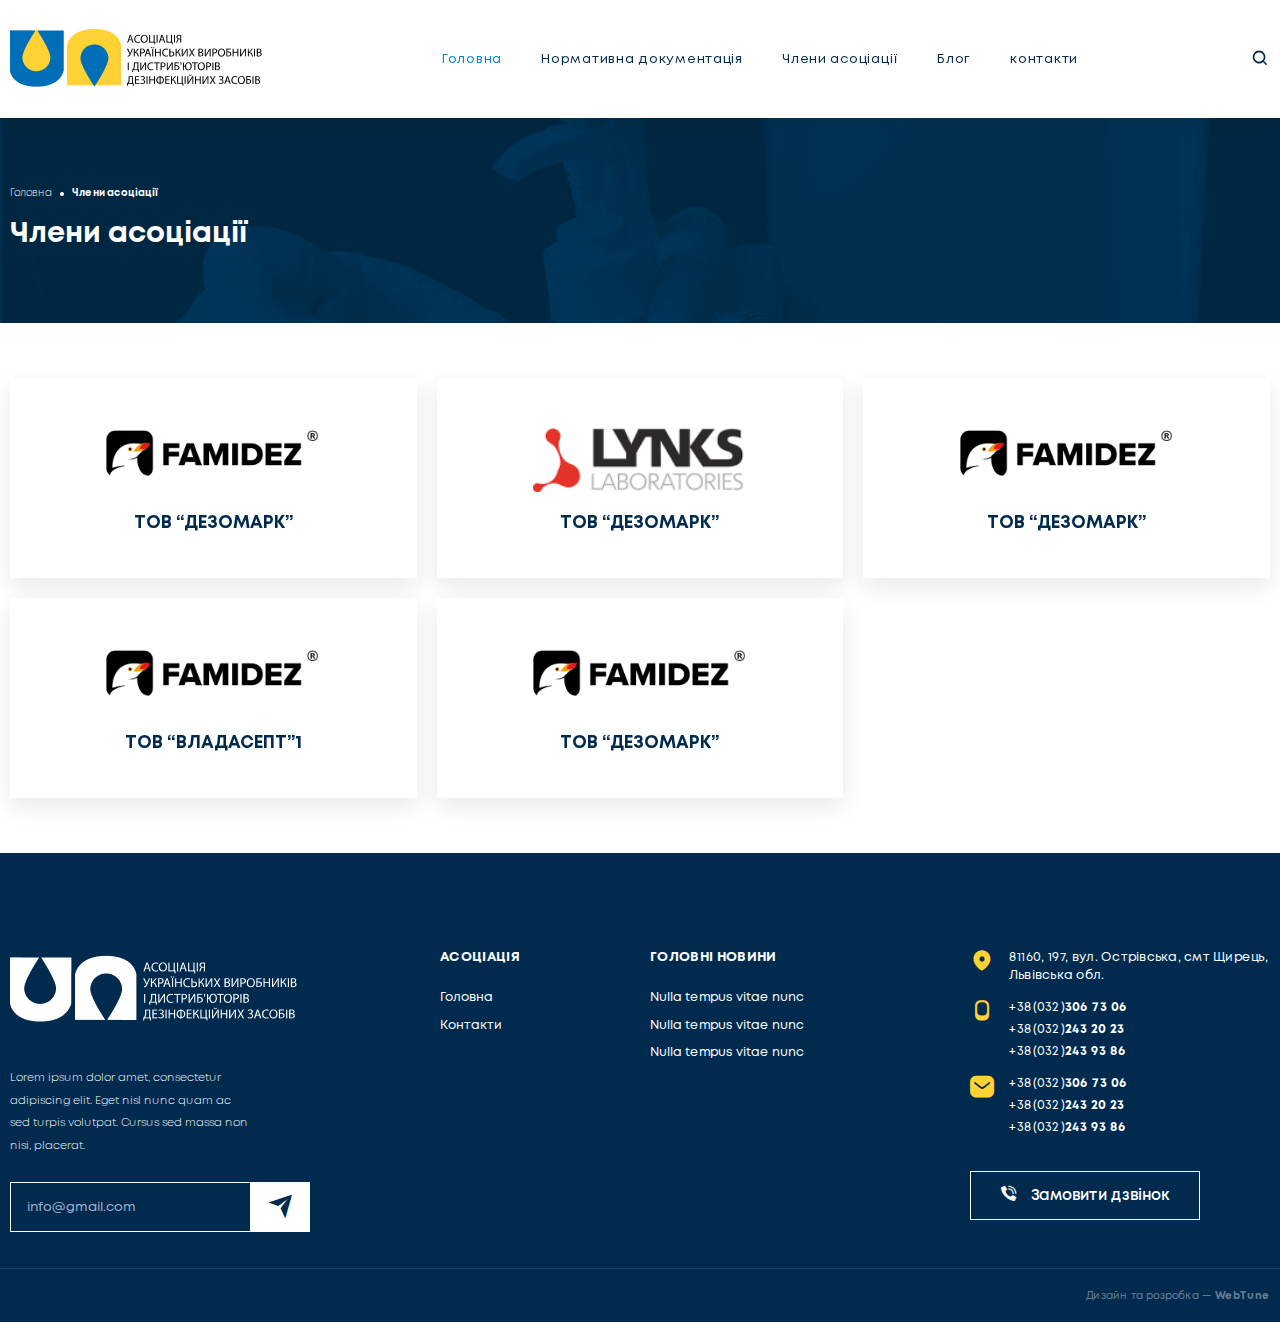
<file: UAVDDZ4/partners.html>
<!DOCTYPE html>
<html lang="uk" xmlns="http://www.w3.org/1999/html">
<head>
    <meta charset="utf-8"/>
    <meta http-equiv="X-UA-Compatible" content="IE=edge"/>
    <meta name="viewport" content="width=device-width, initial-scale=1"/>
    <meta name="format-detection" content="telephone=no"/>

    <title>UAVDDZ</title>
    <meta name="description" content=""/>
    <link href="assets/css/app.css" rel="stylesheet"/>


</head>
<body>

<div class="body-padding"></div>
<header class="header">
    <div class="header-wrapper container align-middle align-justify">
        <div class="header-logo default-icon">
            <a href="#" class="header-logo__link default-icon">
                <img src="assets/img/logo.png" alt="UAVDDZ logo"/>
            </a>
        </div>
        <div class="header-navbar">
            <ul class="menu">
                <li class="menu-item current-menu-item">
                    <a href="documents.html">Головна</a>
                </li>
                <li class="menu-item ">
                    <a href="documents.html">Нормативна документація</a>
                </li>
                <li class="menu-item">
                    <a href="partners.html">Члени асоціації</a>
                </li>
                <li class="menu-item">
                    <a href="news.html">Блог</a>
                </li>
                <li class="menu-item">
                    <a href="contacts.html">контакти</a>
                </li>
            </ul>
        </div>
        <button class="btn-search d-none d-md-block text-center"><i class="icon-search"></i></button>

        <!--  <div class="burger js-header">
              <span></span>
              <span></span>
              <span></span>
          </div>-->

        <div class="hamburger-wrap --relative">
            <div class="hamburger js-header">
                <div class="inner">
                    <span class="bar"></span>
                    <span class="bar"></span>
                    <span class="bar"></span>
                </div>
            </div>

            <span class="hamburger-text">
                     <span class="open-text font-weight__bold --uppercase">меню</span>
                     <span class="close-text font-weight__bold --uppercase">закрити</span>
                 </span>
        </div>
    </div>
</header>


<main class="main">

    <section class="screen-panel">
        <div class="container">
            <div class="row align-left align-middle">
                <div class="col-xl-6 col-lg-6 col-md-6 col-sm-12 col-xs-12 overlap screen-panel__heading">
                   <!-- <div class="gpb_breadcrumbs__wrap">
                        <div class="gpb_breadcrumbs">
                            <span>
                                <span>
                                    <a href="http://gpb.loc/">Головна</a>
                                    <span class="breadcrumb_last" aria-current="page">Члени асоціації</span>
                                </span>
                            </span>
                        </div>
                    </div>-->

                    <div class="gpb_breadcrumbs__wrap">
                        <div class="kama_breadcrumbs" itemscope="" itemtype="http://schema.org/BreadcrumbList"><span itemprop="itemListElement" itemscope="" itemtype="http://schema.org/ListItem"><a href="https://uavddz.le-target.com" itemprop="item"><span itemprop="name">Головна</span></a><meta itemprop="position" content="1"></span><span class="kb_sep">/</span>
                            <span class="kb_title">Члени асоціації</span></div></div>

                    <div class="screen-panel__heading font-weight__bold color__white">Члени асоціації</div>
                </div>

            </div>
        </div>
    </section>

    <section class="partners">
        <div class="container partners-wrap">

            <div class="flip-card">
                <div class="flip-card-inner">
                    <div class="flip-card-front d-flex align-middle align-center">
                        <figure class="">
                            <img src="assets/img/logo1.png" alt="partners logo" class="partners-item__logo">
                            <figcaption class="partners-item__name --uppercase color__primary font-weight__bold">ТОВ “ДезоМарк”
                            </figcaption>
                        </figure>

                    </div>
                    <div class="flip-card-back d-flex align-middle align-center">
                        <a href="" class="btn btn-transparent">Перейти <i class="icon-arRight"></i> </a>
                    </div>
                </div>
            </div>

            <div class="flip-card">
                <div class="flip-card-inner">
                    <div class="flip-card-front d-flex align-middle align-center">
                        <figure>
                            <img src="assets/img/logo2.png" alt="partners logo" class="partners-item__logo">
                            <figcaption class="partners-item__name --uppercase color__primary font-weight__bold">ТОВ “ДезоМарк”
                            </figcaption>
                        </figure>

                    </div>
                    <div class="flip-card-back d-flex align-middle align-center">
                        <a href="" class="btn btn-transparent">Перейти <i class="icon-arRight"></i></a>
                    </div>
                </div>
            </div>

            <div class="flip-card">
                <div class="flip-card-inner">
                    <div class="flip-card-front d-flex align-middle align-center">
                        <figure class="">
                            <img src="assets/img/logo1.png" alt="partners logo" class="partners-item__logo">
                            <figcaption class="partners-item__name --uppercase color__primary font-weight__bold">ТОВ “ДезоМарк”
                            </figcaption>
                        </figure>

                    </div>
                    <div class="flip-card-back d-flex align-middle align-center">
                        <a href="" class="btn btn-transparent">Перейти <i class="icon-arRight"></i></a>
                    </div>
                </div>
            </div>

            <div class="flip-card">
                <div class="flip-card-inner">
                    <div class="flip-card-front d-flex align-middle align-center">
                        <figure>
                            <img src="assets/img/logo1.png" alt="partners logo" class="partners-item__logo">
                            <figcaption class="partners-item__name --uppercase color__primary font-weight__bold">ТОВ “ВЛАДАСЕПТ”1
                            </figcaption>
                        </figure>
                    </div>
                    <div class="flip-card-back d-flex align-middle align-center">
                        <a href="news-inside.html" class="btn btn-transparent">Перейти <i class="icon-arRight"></i></a>
                    </div>
                </div>
            </div>

            <div class="flip-card">
                <div class="flip-card-inner">
                    <div class="flip-card-front d-flex align-middle align-center">
                        <figure class="">
                            <img src="assets/img/logo1.png" alt="partners logo" class="partners-item__logo">
                            <figcaption class="partners-item__name --uppercase color__primary font-weight__bold">ТОВ “ДезоМарк”
                            </figcaption>
                        </figure>

                    </div>
                    <div class="flip-card-back d-flex align-middle align-center">
                        <a href="" class="btn btn-transparent">Перейти <i class="icon-arRight"></i></a>
                    </div>
                </div>
            </div>
        </div>
    </section>
</main>

<footer class="footer">
    <div class="container">
        <div class="row m-row footer-content">
            <div class="column col-xl-3 col-lg-3 col-md-6 col-xs-12">

                <div class="logo-block">
                    <a href="#" class="logo-block__link default-icon overlap" rel="home">
                        <img src="assets/img/logoFooter.png" class="logo-block__icon"
                             alt="selector"/>
                    </a>
                    <div class="logo-block__description">Lorem ipsum dolor amet, consectetur adipiscing elit. Eget nisl
                        nunc quam ac sed turpis volutpat. Cursus sed massa non nisi, placerat.
                    </div>
                </div>

                <div class="subscribe-block">
                    <form>
                        <div class="subscribe-block__field">
                            <input type="email" value="" name="EMAIL" class="subscribe-block__input "
                                   placeholder="info@gmail.com">
                            <button class="subscribe-block__btn btn  d-flex align-center align-middle" type="submit"><i
                                    class="icon-send"></i>
                            </button>
                        </div>

                    </form>
                </div>
            </div>
            <div class="column col-xl-3 col-lg-2 col-md-3 col-xs-6 footer-content__center d-flex">
                <div class="footer-item">
                    <h3 class="footer-item__title --black --uppercase color__white">Асоціація</h3>
                    <ul class="menu">
                        <li class="menu-item">
                            <a href="index.html">Головна</a>
                        </li>
                        <li class="menu-item">
                            <a href="contacts.html">Контакти</a>
                        </li>

                    </ul>
                </div>
            </div>
            <div class="column col-xl-3 col-lg-3 col-md-3 col-xs-6">
                <div class="footer-item">
                    <h3 class="footer-item__title --uppercase color__white">ГОЛОВНІ НОВИНИ</h3>
                    <ul class="menu">
                        <li class="menu-item">
                            <a href="news-inside.html">Nulla tempus vitae nunc </a>
                        </li>
                        <li class="menu-item">
                            <a href="news-inside.html">Nulla tempus vitae nunc </a>
                        </li>
                        <li class="menu-item">
                            <a href="news-inside.html">Nulla tempus vitae nunc </a>
                        </li>
                    </ul>
                </div>
            </div>
            <div class="column col-xl-3 col-lg-4 col-md-6 col-xs-12">
                <h3 class="footer-item__title --uppercase color__white d-block d-xl-none">КОНТАКТИ</h3>
                <div class="footer-item --contacts">

                    <div class="contacts-item d-flex align-left">
                        <div class="contacts-item__icon">
                            <i class="icon-location"></i>
                        </div>
                        <div>
                            <ul class="contacts-list --location">
                                <li>81160, 197, вул. Острівська, смт Щирець, Львівська обл.</li>
                            </ul>
                        </div>
                    </div>
                    <div class="contacts-item d-flex align-left">
                        <div class="contacts-item__icon">
                            <i class="icon-phone"></i>
                        </div>
                        <div>

                            <ul class="contacts-list">
                                <li><a href="tel:+380 (32) 306 73 06">+38(032)<b>306 73 06</b> </a></li>
                                <li><a href="tel:+380322432023">+38(032)<b>243 20 23 </b> </a></li>
                                <li><a href="tel:+380322439386">+38(032)<b>243 93 86 </b> </a></li>
                            </ul>
                        </div>
                    </div>
                    <div class="contacts-item d-flex align-left">
                        <div class="contacts-item__icon">
                            <i class="icon-message"></i>
                        </div>
                        <div>
                            <ul class="contacts-list --phone">
                                <li><a href="tel:+380 (32) 306 73 06">+38(032)<b>306 73 06</b> </a></li>
                                <li><a href="tel:+380322432023">+38(032)<b>243 20 23 </b> </a></li>
                                <li><a href="tel:+380322439386">+38(032)<b>243 93 86 </b> </a></li>
                            </ul>
                        </div>
                    </div>

                    <div class="modalTrigger btn btn-transparent" data-modal="#call-back"><i
                            class="icon-phone-call"></i> Замовити
                        дзвінок
                    </div>
                </div>
            </div>
        </div>

        <div class="row align-right copyright">
            <div class="copyright-item">Дизайн та розробка — <a href="">WebTune</a></div>
        </div>
    </div>
</footer>


<div class="search-form__block">
    <div class="search-form container">
        <form data-min-no-for-search="1" data-result-box-max-height="400" data-form-id="43"
              class="is-search-form is-form-style is-form-style-3 is-form-id-43 is-ajax-search"
              action="https://uavddz.le-target.com/" method="get" role="search"><label
                for="is-search-input-43"><span
                class="is-screen-reader-text">Search for:</span><input type="search" id="is-search-input-43"
                                                                       name="s" value=""
                                                                       class="is-search-input"
                                                                       placeholder="Пошук..."
                                                                       autocomplete="off"><span
                class="is-loader-image"
                style="display: none;background-image:url(https://uavddz.le-target.com/wp-content/plugins/add-search-to-menu/public/images/spinner.gif);"></span></label>
            <button type="submit" class="is-search-submit"><span
                    class="is-screen-reader-text">Search Button</span><span class="is-search-icon"><svg
                    focusable="false" aria-label="Search" xmlns="http://www.w3.org/2000/svg"
                    viewBox="0 0 24 24"
                    width="24px"><path
                    d="M15.5 14h-.79l-.28-.27C15.41 12.59 16 11.11 16 9.5 16 5.91 13.09 3 9.5 3S3 5.91 3 9.5 5.91 16 9.5 16c1.61 0 3.09-.59 4.23-1.57l.27.28v.79l5 4.99L20.49 19l-4.99-5zm-6 0C7.01 14 5 11.99 5 9.5S7.01 5 9.5 5 14 7.01 14 9.5 11.99 14 9.5 14z"></path></svg></span>
            </button>
            <input type="hidden" name="id" value="43"><input type="hidden" name="post_type" value="blog">
        </form>
    </div>
</div>

<div class="modal call-back" id="call-back">
    <div class="modal-body">
        <div class="modal-content">
            <div class="modal-content__close"><i class="icon-add"></i></div>
            <div class="call-back-form overlap ">
                <div class="contacts-form__title color__primary font-weight__bold text-center">ЗАмовити дзвінок</div>
                <div class="contacts-form__description app-text text-center modal-content__text">Вкажіть свої дані і наш
                    менеджер зателефонує Вам найближчим часом!
                </div>
                <form>
                    <div class="form-control">
                        <label for="name" class="form-control__label">Ваше ім’я</label>
                        <input class="form-control__input " id="name"
                               type="text"
                               name="" value=""
                               placeholder="Ваше ім’я" title="">
                    </div>
                    <div class="form-control">
                        <label for="email" class="form-control__label">Ваш номер телефону</label>
                        <input class="form-control__input" id="email"
                               type="tel"
                               name="" value=""
                               placeholder="Ваш номер телефону" title="">
                    </div>
                    <input type="submit" value="Надіслати"
                           class="btn btn-primary form-control__btn">
                </form>
            </div>

        </div>
    </div>
</div>

<script src="assets/js/jquery-3.6.0.min.js"></script>

<script src="assets/js/js_uavddz.min.js"></script>

</body>
</html>
</file>
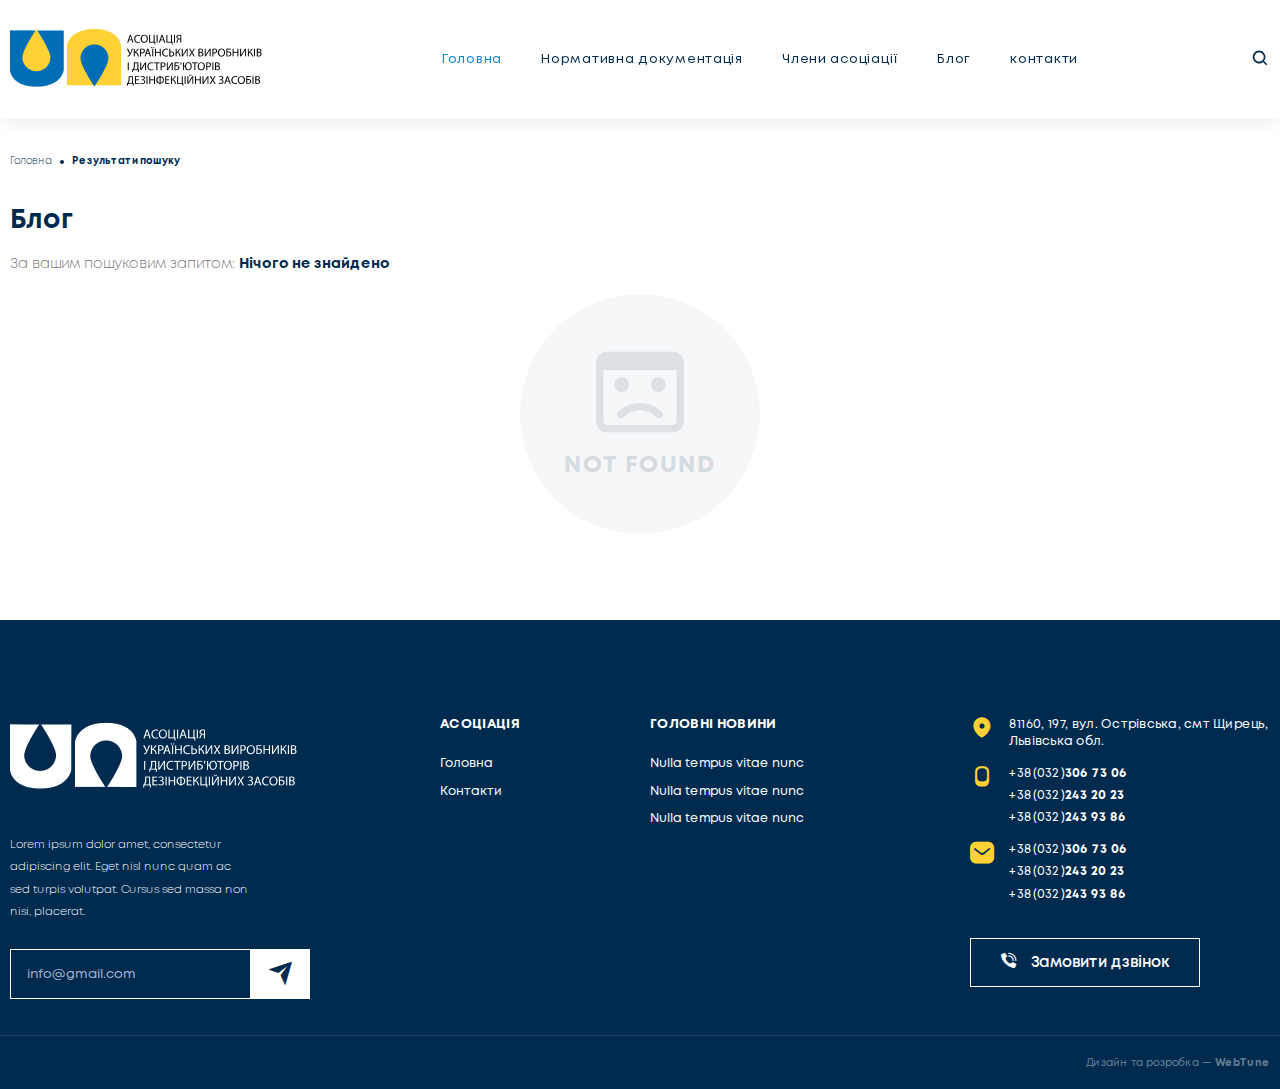
<file: UAVDDZ4/searchNoFiund.html>
<!DOCTYPE html>
<html lang="uk" xmlns="http://www.w3.org/1999/html">
<head>
    <meta charset="utf-8"/>
    <meta http-equiv="X-UA-Compatible" content="IE=edge"/>
    <meta name="viewport" content="width=device-width, initial-scale=1"/>
    <meta name="format-detection" content="telephone=no"/>

    <title>UAVDDZ</title>
    <meta name="description" content=""/>
    <link href="assets/css/app.css" rel="stylesheet"/>


</head>
<body>

<div class="body-padding"></div>
<header class="header">
    <div class="header-wrapper container align-middle align-justify">
        <div class="header-logo default-icon">
            <a href="#" class="header-logo__link default-icon">
                <img src="assets/img/logo.png" alt="UAVDDZ logo"/>
            </a>
        </div>
        <div class="header-navbar">
            <ul class="menu">
                <li class="menu-item current-menu-item">
                    <a href="documents.html">Головна</a>
                </li>
                <li class="menu-item ">
                    <a href="documents.html">Нормативна документація</a>
                </li>
                <li class="menu-item">
                    <a href="partners.html">Члени асоціації</a>
                </li>
                <li class="menu-item">
                    <a href="news.html">Блог</a>
                </li>
                <li class="menu-item">
                    <a href="contacts.html">контакти</a>
                </li>
            </ul>
        </div>
        <button class="btn-search d-none d-md-block text-center"><i class="icon-search"></i></button>

        <!--  <div class="burger js-header">
              <span></span>
              <span></span>
              <span></span>
          </div>-->

        <div class="hamburger-wrap --relative">
            <div class="hamburger js-header">
                <div class="inner">
                    <span class="bar"></span>
                    <span class="bar"></span>
                    <span class="bar"></span>
                </div>
            </div>

            <span class="hamburger-text">
                     <span class="open-text font-weight__bold --uppercase">меню</span>
                     <span class="close-text font-weight__bold --uppercase">закрити</span>
                 </span>
        </div>
    </div>
</header>


<main class="main main-white">
    <div class="container">
        <div class="gpb_breadcrumbs__wrap text-center">
            <div class="kama_breadcrumbs" itemscope="" itemtype="http://schema.org/BreadcrumbList"><span
                    itemprop="itemListElement" itemscope="" itemtype="http://schema.org/ListItem"><a
                    href="https://uavddz.le-target.com" itemprop="item"><span itemprop="name">Головна</span></a><meta
                    itemprop="position" content="1"></span><span class="kb_sep">/</span>
                Результати пошуку
            </div>
        </div>
    </div>

    <section class="search-result blog">
        <div class="container">
            <div class="search-result__heading font-weight__bold color__primary section-heading">Блог</div>
            <div class="search-result__text app-text">За вашим пошуковим запитом:
                <span class="font-weight__bold color__primary">Нічого не знайдено</span>
            </div>
        </div>
        <div class="container">
           <figure class="search-result__icon text-center">
               <img  src="assets/img/smile.svg" alt="icon">
               <figcaption>NOT FOUND</figcaption>
           </figure>
        </div>
    </section>
</main>

<footer class="footer">
    <div class="container">
        <div class="row m-row footer-content">
            <div class="column col-xl-3 col-lg-3 col-md-6 col-xs-12">

                <div class="logo-block">
                    <a href="#" class="logo-block__link default-icon overlap" rel="home">
                        <img src="assets/img/logoFooter.png" class="logo-block__icon"
                             alt="selector"/>
                    </a>
                    <div class="logo-block__description">Lorem ipsum dolor amet, consectetur adipiscing elit. Eget nisl
                        nunc quam ac sed turpis volutpat. Cursus sed massa non nisi, placerat.
                    </div>
                </div>

                <div class="subscribe-block">
                    <form>
                        <div class="subscribe-block__field">
                            <input type="email" value="" name="EMAIL" class="subscribe-block__input "
                                   placeholder="info@gmail.com">
                            <button class="subscribe-block__btn btn  d-flex align-center align-middle" type="submit"><i
                                    class="icon-send"></i>
                            </button>
                        </div>

                    </form>
                </div>
            </div>
            <div class="column col-xl-3 col-lg-2 col-md-3 col-xs-6 footer-content__center d-flex">
                <div class="footer-item">
                    <h3 class="footer-item__title --black --uppercase color__white">Асоціація</h3>
                    <ul class="menu">
                        <li class="menu-item">
                            <a href="index.html">Головна</a>
                        </li>
                        <li class="menu-item">
                            <a href="contacts.html">Контакти</a>
                        </li>

                    </ul>
                </div>
            </div>
            <div class="column col-xl-3 col-lg-3 col-md-3 col-xs-6">
                <div class="footer-item">
                    <h3 class="footer-item__title --uppercase color__white">ГОЛОВНІ НОВИНИ</h3>
                    <ul class="menu">
                        <li class="menu-item">
                            <a href="news-inside.html">Nulla tempus vitae nunc </a>
                        </li>
                        <li class="menu-item">
                            <a href="news-inside.html">Nulla tempus vitae nunc </a>
                        </li>
                        <li class="menu-item">
                            <a href="news-inside.html">Nulla tempus vitae nunc </a>
                        </li>
                    </ul>
                </div>
            </div>
            <div class="column col-xl-3 col-lg-4 col-md-6 col-xs-12">
                <h3 class="footer-item__title --uppercase color__white d-block d-xl-none">КОНТАКТИ</h3>
                <div class="footer-item --contacts">

                    <div class="contacts-item d-flex align-left">
                        <div class="contacts-item__icon">
                            <i class="icon-location"></i>
                        </div>
                        <div>
                            <ul class="contacts-list --location">
                                <li>81160, 197, вул. Острівська, смт Щирець, Львівська обл.</li>
                            </ul>
                        </div>
                    </div>
                    <div class="contacts-item d-flex align-left">
                        <div class="contacts-item__icon">
                            <i class="icon-phone"></i>
                        </div>
                        <div>

                            <ul class="contacts-list">
                                <li><a href="tel:+380 (32) 306 73 06">+38(032)<b>306 73 06</b> </a></li>
                                <li><a href="tel:+380322432023">+38(032)<b>243 20 23 </b> </a></li>
                                <li><a href="tel:+380322439386">+38(032)<b>243 93 86 </b> </a></li>
                            </ul>
                        </div>
                    </div>
                    <div class="contacts-item d-flex align-left">
                        <div class="contacts-item__icon">
                            <i class="icon-message"></i>
                        </div>
                        <div>
                            <ul class="contacts-list --phone">
                                <li><a href="tel:+380 (32) 306 73 06">+38(032)<b>306 73 06</b> </a></li>
                                <li><a href="tel:+380322432023">+38(032)<b>243 20 23 </b> </a></li>
                                <li><a href="tel:+380322439386">+38(032)<b>243 93 86 </b> </a></li>
                            </ul>
                        </div>
                    </div>

                    <div class="modalTrigger btn btn-transparent" data-modal="#call-back"><i
                            class="icon-phone-call"></i> Замовити
                        дзвінок
                    </div>
                </div>
            </div>
        </div>

        <div class="row align-right copyright">
            <div class="copyright-item">Дизайн та розробка — <a href="">WebTune</a></div>
        </div>
    </div>
</footer>


<div class="search-form__block">
    <div class="search-form container">
        <form data-min-no-for-search="1" data-result-box-max-height="400" data-form-id="43"
              class="is-search-form is-form-style is-form-style-3 is-form-id-43 is-ajax-search"
              action="https://uavddz.le-target.com/" method="get" role="search"><label
                for="is-search-input-43"><span
                class="is-screen-reader-text">Search for:</span><input type="search" id="is-search-input-43"
                                                                       name="s" value=""
                                                                       class="is-search-input"
                                                                       placeholder="Пошук..."
                                                                       autocomplete="off"><span
                class="is-loader-image"
                style="display: none;background-image:url(https://uavddz.le-target.com/wp-content/plugins/add-search-to-menu/public/images/spinner.gif);"></span></label>
            <button type="submit" class="is-search-submit"><span
                    class="is-screen-reader-text">Search Button</span><span class="is-search-icon"><svg
                    focusable="false" aria-label="Search" xmlns="http://www.w3.org/2000/svg"
                    viewBox="0 0 24 24"
                    width="24px"><path
                    d="M15.5 14h-.79l-.28-.27C15.41 12.59 16 11.11 16 9.5 16 5.91 13.09 3 9.5 3S3 5.91 3 9.5 5.91 16 9.5 16c1.61 0 3.09-.59 4.23-1.57l.27.28v.79l5 4.99L20.49 19l-4.99-5zm-6 0C7.01 14 5 11.99 5 9.5S7.01 5 9.5 5 14 7.01 14 9.5 11.99 14 9.5 14z"></path></svg></span>
            </button>
            <input type="hidden" name="id" value="43"><input type="hidden" name="post_type" value="blog">
        </form>
    </div>
</div>

<div class="modal call-back" id="call-back">
    <div class="modal-body">
        <div class="modal-content">
            <div class="modal-content__close"><i class="icon-add"></i></div>
            <div class="call-back-form overlap ">
                <div class="contacts-form__title color__primary font-weight__bold text-center">ЗАмовити дзвінок</div>
                <div class="contacts-form__description app-text text-center modal-content__text">Вкажіть свої дані і наш
                    менеджер зателефонує Вам найближчим часом!
                </div>
                <form>
                    <div class="form-control">
                        <label for="name" class="form-control__label">Ваше ім’я</label>
                        <input class="form-control__input " id="name"
                               type="text"
                               name="" value=""
                               placeholder="Ваше ім’я" title="">
                    </div>
                    <div class="form-control">
                        <label for="email" class="form-control__label">Ваш номер телефону</label>
                        <input class="form-control__input" id="email"
                               type="tel"
                               name="" value=""
                               placeholder="Ваш номер телефону" title="">
                    </div>
                    <input type="submit" value="Надіслати"
                           class="btn btn-primary form-control__btn">
                </form>
            </div>

        </div>
    </div>
</div>

<script src="assets/js/jquery-3.6.0.min.js"></script>

<script src="assets/js/js_uavddz.min.js"></script>

</body>
</html>
</file>
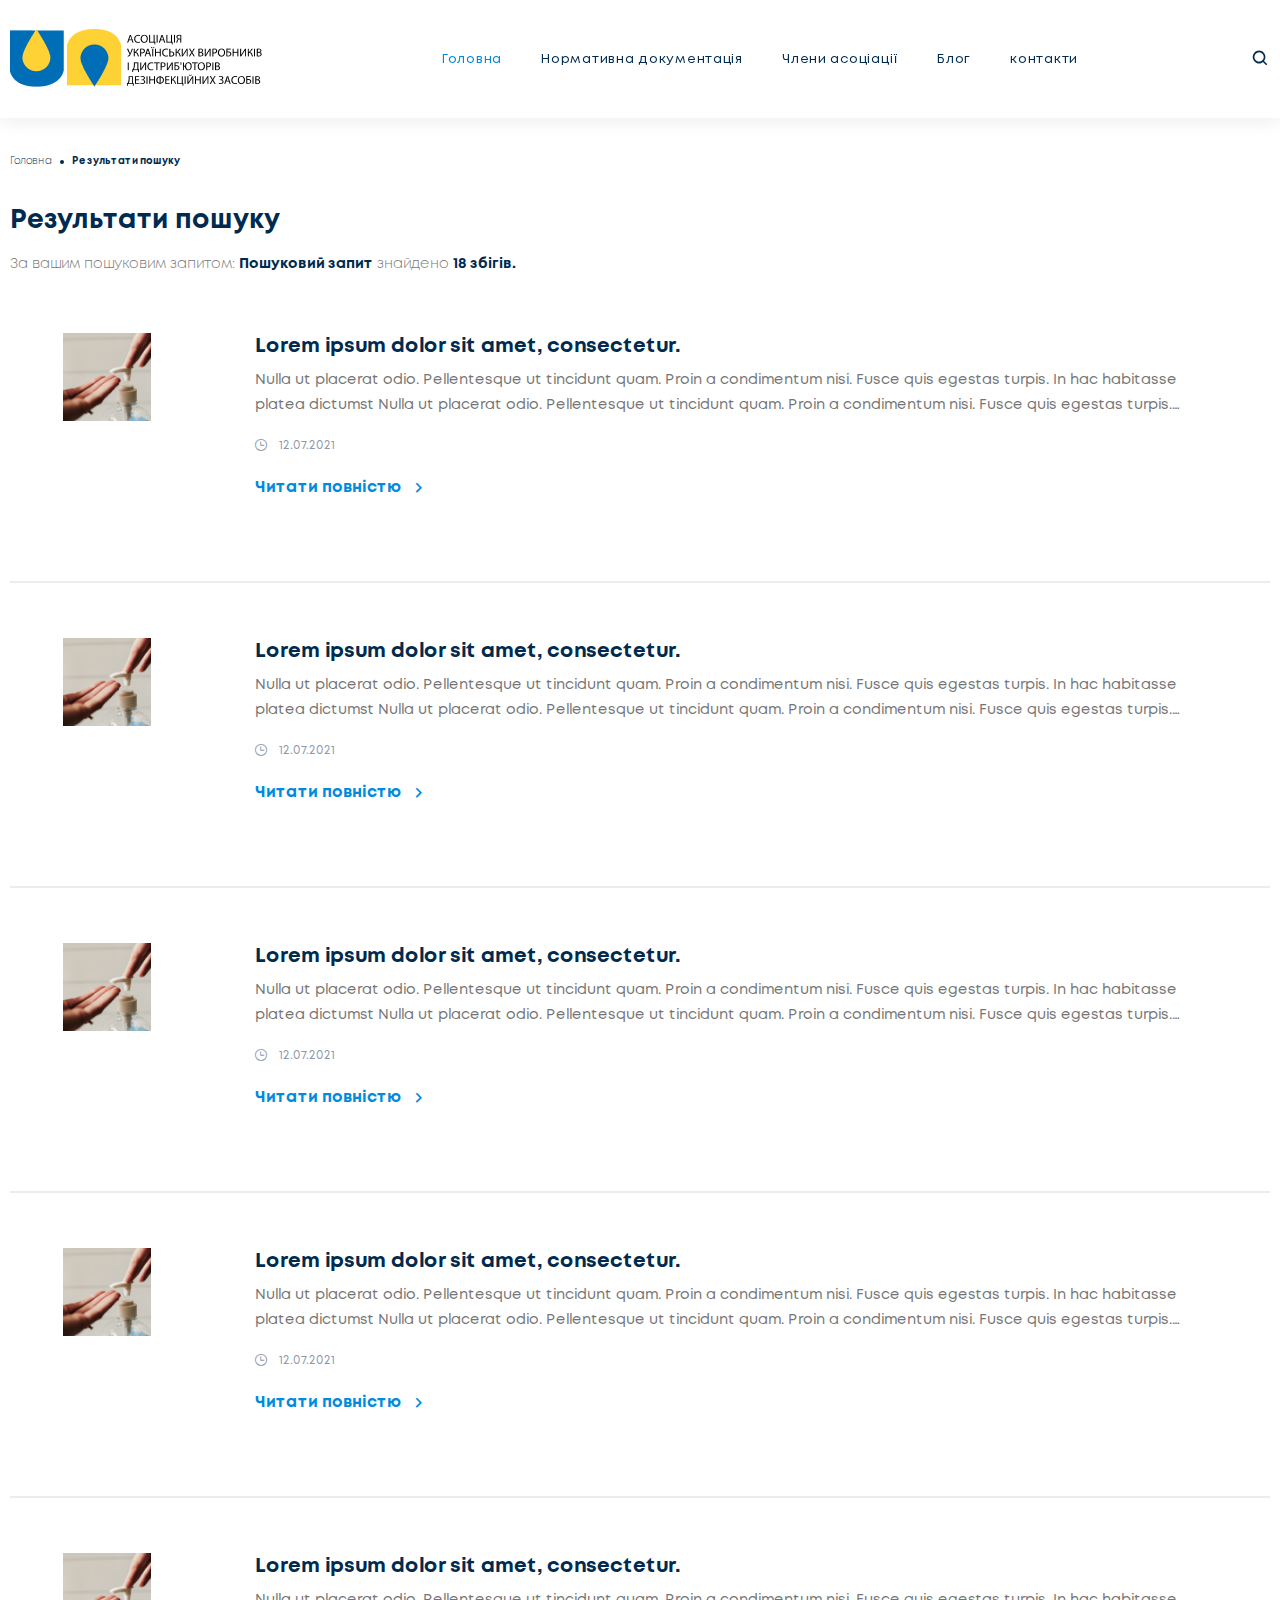
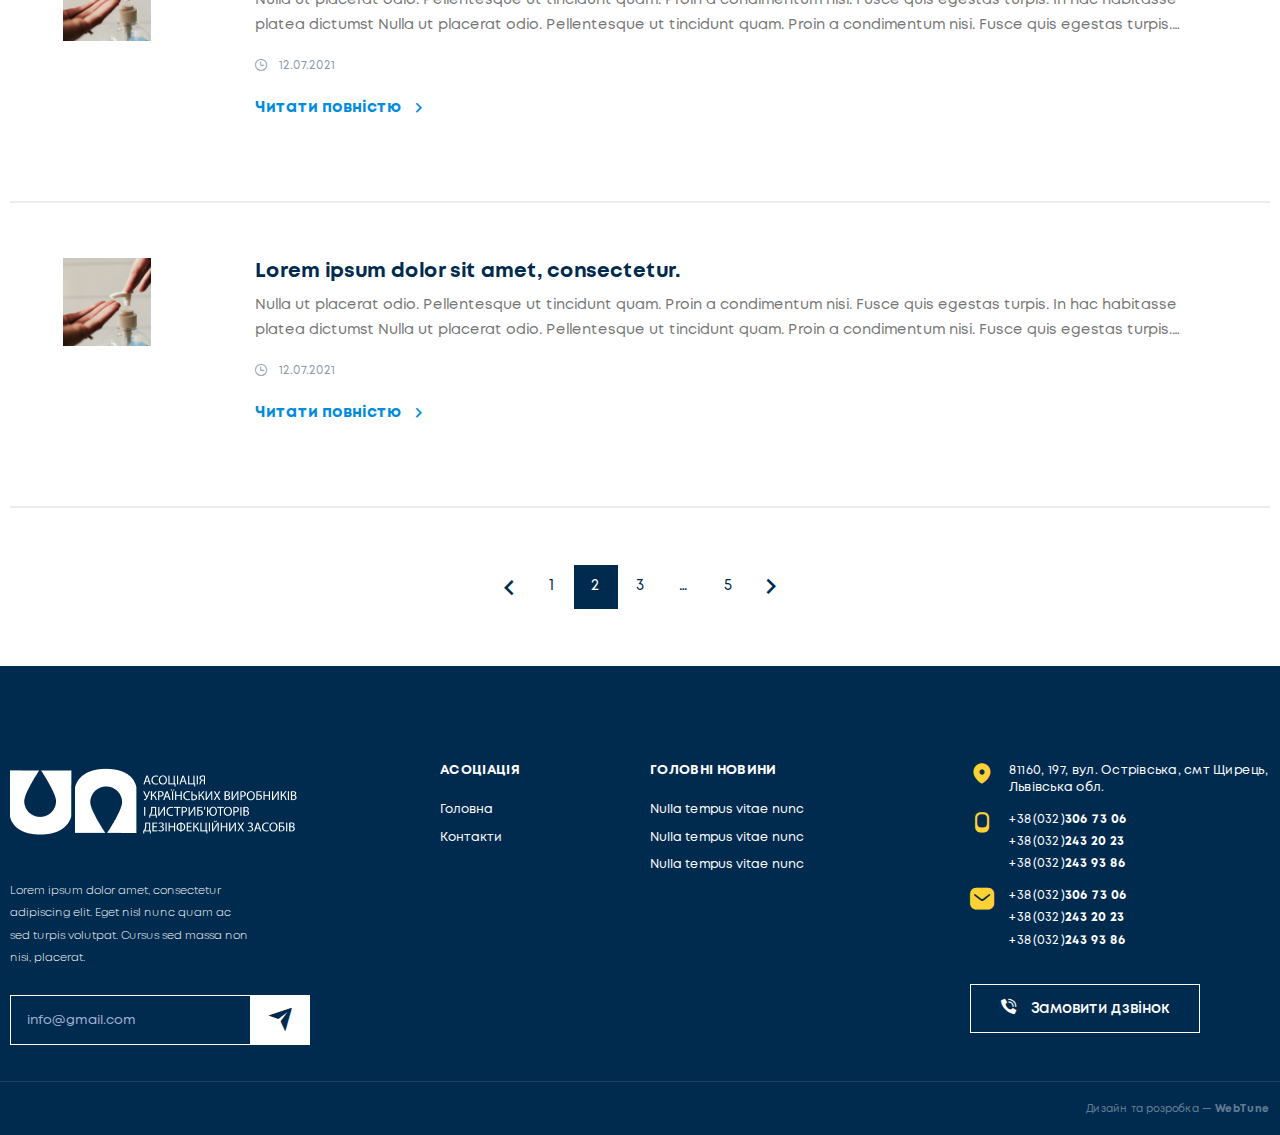
<file: UAVDDZ4/searchResult.html>
<!DOCTYPE html>
<html lang="uk" xmlns="http://www.w3.org/1999/html">
<head>
    <meta charset="utf-8"/>
    <meta http-equiv="X-UA-Compatible" content="IE=edge"/>
    <meta name="viewport" content="width=device-width, initial-scale=1"/>
    <meta name="format-detection" content="telephone=no"/>

    <title>UAVDDZ</title>
    <meta name="description" content=""/>
    <link href="assets/css/app.css" rel="stylesheet"/>


</head>
<body>

<div class="body-padding"></div>
<header class="header">
    <div class="header-wrapper container align-middle align-justify">
        <div class="header-logo default-icon">
            <a href="#" class="header-logo__link default-icon">
                <img src="assets/img/logo.png" alt="UAVDDZ logo"/>
            </a>
        </div>
        <div class="header-navbar">
            <ul class="menu">
                <li class="menu-item current-menu-item">
                    <a href="documents.html">Головна</a>
                </li>
                <li class="menu-item ">
                    <a href="documents.html">Нормативна документація</a>
                </li>
                <li class="menu-item">
                    <a href="partners.html">Члени асоціації</a>
                </li>
                <li class="menu-item">
                    <a href="news.html">Блог</a>
                </li>
                <li class="menu-item">
                    <a href="contacts.html">контакти</a>
                </li>
            </ul>
        </div>
        <button class="btn-search d-none d-md-block text-center"><i class="icon-search"></i></button>

        <!--  <div class="burger js-header">
              <span></span>
              <span></span>
              <span></span>
          </div>-->

        <div class="hamburger-wrap --relative">
            <div class="hamburger js-header">
                <div class="inner">
                    <span class="bar"></span>
                    <span class="bar"></span>
                    <span class="bar"></span>
                </div>
            </div>

            <span class="hamburger-text">
                     <span class="open-text font-weight__bold --uppercase">меню</span>
                     <span class="close-text font-weight__bold --uppercase">закрити</span>
                 </span>
        </div>
    </div>
</header>


<main class="main main-white">
    <div class="container">
        <div class="gpb_breadcrumbs__wrap text-center">
            <div class="kama_breadcrumbs" itemscope="" itemtype="http://schema.org/BreadcrumbList"><span
                    itemprop="itemListElement" itemscope="" itemtype="http://schema.org/ListItem"><a
                    href="https://uavddz.le-target.com" itemprop="item"><span itemprop="name">Головна</span></a><meta
                    itemprop="position" content="1"></span><span class="kb_sep">/</span>
                Результати пошуку
            </div>
        </div>
    </div>

    <section class="search-result blog">
        <div class="container">
            <div class="search-result__heading font-weight__bold color__primary section-heading">Результати пошуку</div>
            <div class="search-result__text app-text">За вашим пошуковим запитом:
                <span class="font-weight__bold color__primary">Пошуковий запит</span>
                знайдено
                <span class="font-weight__bold color__primary">18 збігів.</span>
            </div>
        </div>
        <div class="container">
            <a href="news-inside.html" class="app-item">
                <figure class="app-item__figure default-icon">
                    <img src="assets/img/about.png" alt="post icon">
                </figure>

                <div class="app-item__content">
                    <div class="app-item__title app-title color__primary font-weight__bold">Lorem ipsum dolor sit
                        amet, consectetur.
                    </div>
                    <div class="app-item__text section-text">Nulla ut placerat odio. Pellentesque ut tincidunt quam.
                        Proin a condimentum nisi. Fusce quis egestas turpis. In hac habitasse platea dictumst Nulla
                        ut placerat odio. Pellentesque ut tincidunt quam. Proin a condimentum nisi. Fusce quis egestas
                        turpis. In hac habitasse platea dictumst
                    </div>
                    <div class="app-item__data d-flex align-middle">
                        <i class="icon-time"></i> <span>12.07.2021</span>
                    </div>

                    <div class="app-item__more font-weight__bold">Читати повністю <i
                            class="icon-arRight"></i></div>
                </div>
            </a>
            <a href="news-inside.html" class="app-item">
                <figure class="app-item__figure default-icon">
                    <img src="assets/img/about.png" alt="post icon">
                </figure>

                <div class="app-item__content">
                    <div class="app-item__title app-title color__primary font-weight__bold">Lorem ipsum dolor sit
                        amet, consectetur.
                    </div>
                    <div class="app-item__text section-text">Nulla ut placerat odio. Pellentesque ut tincidunt quam.
                        Proin a condimentum nisi. Fusce quis egestas turpis. In hac habitasse platea dictumst Nulla
                        ut placerat odio. Pellentesque ut tincidunt quam. Proin a condimentum nisi. Fusce quis egestas
                        turpis. In hac habitasse platea dictumst
                    </div>
                    <div class="app-item__data d-flex align-middle">
                        <i class="icon-time"></i> <span>12.07.2021</span>
                    </div>

                    <div class="app-item__more font-weight__bold">Читати повністю <i
                            class="icon-arRight"></i></div>
                </div>
            </a>
            <a href="news-inside.html" class="app-item">
                <figure class="app-item__figure default-icon">
                    <img src="assets/img/about.png" alt="post icon">
                </figure>


                <div class="app-item__content">
                    <div class="app-item__title app-title color__primary font-weight__bold">Lorem ipsum dolor sit
                        amet, consectetur.
                    </div>
                    <div class="app-item__text section-text">Nulla ut placerat odio. Pellentesque ut tincidunt quam.
                        Proin a condimentum nisi. Fusce quis egestas turpis. In hac habitasse platea dictumst Nulla
                        ut placerat odio. Pellentesque ut tincidunt quam. Proin a condimentum nisi. Fusce quis egestas
                        turpis. In hac habitasse platea dictumst
                    </div>
                    <div class="app-item__data d-flex align-middle">
                        <i class="icon-time"></i> <span>12.07.2021</span>
                    </div>

                    <div class="app-item__more font-weight__bold">Читати повністю <i
                            class="icon-arRight"></i></div>
                </div>
            </a>
            <a href="news-inside.html" class="app-item">
                <figure class="app-item__figure default-icon">
                    <img src="assets/img/about.png" alt="post icon">
                </figure>


                <div class="app-item__content">
                    <div class="app-item__title app-title color__primary font-weight__bold">Lorem ipsum dolor sit
                        amet, consectetur.
                    </div>
                    <div class="app-item__text section-text">Nulla ut placerat odio. Pellentesque ut tincidunt quam.
                        Proin a condimentum nisi. Fusce quis egestas turpis. In hac habitasse platea dictumst Nulla
                        ut placerat odio. Pellentesque ut tincidunt quam. Proin a condimentum nisi. Fusce quis egestas
                        turpis. In hac habitasse platea dictumst
                    </div>
                    <div class="app-item__data d-flex align-middle">
                        <i class="icon-time"></i> <span>12.07.2021</span>
                    </div>

                    <div class="app-item__more font-weight__bold">Читати повністю <i
                            class="icon-arRight"></i></div>
                </div>
            </a>
            <a href="news-inside.html" class="app-item">
                <figure class="app-item__figure default-icon">
                    <img src="assets/img/about.png" alt="post icon">
                </figure>


                <div class="app-item__content">
                    <div class="app-item__title app-title color__primary font-weight__bold">Lorem ipsum dolor sit
                        amet, consectetur.
                    </div>
                    <div class="app-item__text section-text">Nulla ut placerat odio. Pellentesque ut tincidunt quam.
                        Proin a condimentum nisi. Fusce quis egestas turpis. In hac habitasse platea dictumst Nulla
                        ut placerat odio. Pellentesque ut tincidunt quam. Proin a condimentum nisi. Fusce quis egestas
                        turpis. In hac habitasse platea dictumst
                    </div>
                    <div class="app-item__data d-flex align-middle">
                        <i class="icon-time"></i> <span>12.07.2021</span>
                    </div>

                    <div class="app-item__more font-weight__bold">Читати повністю <i
                            class="icon-arRight"></i></div>
                </div>
            </a>
            <a href="news-inside.html" class="app-item">
                <figure class="app-item__figure default-icon">
                    <img src="assets/img/about.png" alt="post icon">
                </figure>


                <div class="app-item__content">
                    <div class="app-item__title app-title color__primary font-weight__bold">Lorem ipsum dolor sit
                        amet, consectetur.
                    </div>
                    <div class="app-item__text section-text">Nulla ut placerat odio. Pellentesque ut tincidunt quam.
                        Proin a condimentum nisi. Fusce quis egestas turpis. In hac habitasse platea dictumst Nulla
                        ut placerat odio. Pellentesque ut tincidunt quam. Proin a condimentum nisi. Fusce quis egestas
                        turpis. In hac habitasse platea dictumst
                    </div>
                    <div class="app-item__data d-flex align-middle">
                        <i class="icon-time"></i> <span>12.07.2021</span>
                    </div>

                    <div class="app-item__more font-weight__bold">Читати повністю <i
                            class="icon-arRight"></i></div>
                </div>
            </a>

        </div>
        <div class="container">
            <div class="row align-center">
                <div class="col-xl-12 col-lg-12 col-md-12 col-sm-12 col-xs-12 ">
                    <nav class="pagination" role="navigation">
                        <div class="nav-links d-flex">
                            <a class="prev page-numbers" href="#"><i class="icon-arRight"></i></a>
                            <a class="page-numbers" href="#">1</a>
                            <span aria-current="page" class="page-numbers current">2</span>
                            <a class="page-numbers" href="#">3</a>
                            <span class="page-numbers dots">…</span>
                            <a class="page-numbers" href="#">5</a>
                            <a class="next page-numbers" href="#"><i class="icon-arRight"></i> </a>
                        </div>
                    </nav>
                </div>
            </div>
        </div>
    </section>
</main>

<footer class="footer">
    <div class="container">
        <div class="row m-row footer-content">
            <div class="column col-xl-3 col-lg-3 col-md-6 col-xs-12">

                <div class="logo-block">
                    <a href="#" class="logo-block__link default-icon overlap" rel="home">
                        <img src="assets/img/logoFooter.png" class="logo-block__icon"
                             alt="selector"/>
                    </a>
                    <div class="logo-block__description">Lorem ipsum dolor amet, consectetur adipiscing elit. Eget nisl
                        nunc quam ac sed turpis volutpat. Cursus sed massa non nisi, placerat.
                    </div>
                </div>

                <div class="subscribe-block">
                    <form>
                        <div class="subscribe-block__field">
                            <input type="email" value="" name="EMAIL" class="subscribe-block__input "
                                   placeholder="info@gmail.com">
                            <button class="subscribe-block__btn btn  d-flex align-center align-middle" type="submit"><i
                                    class="icon-send"></i>
                            </button>
                        </div>

                    </form>
                </div>
            </div>
            <div class="column col-xl-3 col-lg-2 col-md-3 col-xs-6 footer-content__center d-flex">
                <div class="footer-item">
                    <h3 class="footer-item__title --black --uppercase color__white">Асоціація</h3>
                    <ul class="menu">
                        <li class="menu-item">
                            <a href="index.html">Головна</a>
                        </li>
                        <li class="menu-item">
                            <a href="contacts.html">Контакти</a>
                        </li>

                    </ul>
                </div>
            </div>
            <div class="column col-xl-3 col-lg-3 col-md-3 col-xs-6">
                <div class="footer-item">
                    <h3 class="footer-item__title --uppercase color__white">ГОЛОВНІ НОВИНИ</h3>
                    <ul class="menu">
                        <li class="menu-item">
                            <a href="news-inside.html">Nulla tempus vitae nunc </a>
                        </li>
                        <li class="menu-item">
                            <a href="news-inside.html">Nulla tempus vitae nunc </a>
                        </li>
                        <li class="menu-item">
                            <a href="news-inside.html">Nulla tempus vitae nunc </a>
                        </li>
                    </ul>
                </div>
            </div>
            <div class="column col-xl-3 col-lg-4 col-md-6 col-xs-12">
                <h3 class="footer-item__title --uppercase color__white d-block d-xl-none">КОНТАКТИ</h3>
                <div class="footer-item --contacts">

                    <div class="contacts-item d-flex align-left">
                        <div class="contacts-item__icon">
                            <i class="icon-location"></i>
                        </div>
                        <div>
                            <ul class="contacts-list --location">
                                <li>81160, 197, вул. Острівська, смт Щирець, Львівська обл.</li>
                            </ul>
                        </div>
                    </div>
                    <div class="contacts-item d-flex align-left">
                        <div class="contacts-item__icon">
                            <i class="icon-phone"></i>
                        </div>
                        <div>

                            <ul class="contacts-list">
                                <li><a href="tel:+380 (32) 306 73 06">+38(032)<b>306 73 06</b> </a></li>
                                <li><a href="tel:+380322432023">+38(032)<b>243 20 23 </b> </a></li>
                                <li><a href="tel:+380322439386">+38(032)<b>243 93 86 </b> </a></li>
                            </ul>
                        </div>
                    </div>
                    <div class="contacts-item d-flex align-left">
                        <div class="contacts-item__icon">
                            <i class="icon-message"></i>
                        </div>
                        <div>
                            <ul class="contacts-list --phone">
                                <li><a href="tel:+380 (32) 306 73 06">+38(032)<b>306 73 06</b> </a></li>
                                <li><a href="tel:+380322432023">+38(032)<b>243 20 23 </b> </a></li>
                                <li><a href="tel:+380322439386">+38(032)<b>243 93 86 </b> </a></li>
                            </ul>
                        </div>
                    </div>

                    <div class="modalTrigger btn btn-transparent" data-modal="#call-back"><i
                            class="icon-phone-call"></i> Замовити
                        дзвінок
                    </div>
                </div>
            </div>
        </div>

        <div class="row align-right copyright">
            <div class="copyright-item">Дизайн та розробка — <a href="">WebTune</a></div>
        </div>
    </div>
</footer>


<div class="search-form__block">
    <div class="search-form container">
        <form data-min-no-for-search="1" data-result-box-max-height="400" data-form-id="43"
              class="is-search-form is-form-style is-form-style-3 is-form-id-43 is-ajax-search"
              action="https://uavddz.le-target.com/" method="get" role="search"><label
                for="is-search-input-43"><span
                class="is-screen-reader-text">Search for:</span><input type="search" id="is-search-input-43"
                                                                       name="s" value=""
                                                                       class="is-search-input"
                                                                       placeholder="Пошук..."
                                                                       autocomplete="off"><span
                class="is-loader-image"
                style="display: none;background-image:url(https://uavddz.le-target.com/wp-content/plugins/add-search-to-menu/public/images/spinner.gif);"></span></label>
            <button type="submit" class="is-search-submit"><span
                    class="is-screen-reader-text">Search Button</span><span class="is-search-icon"><svg
                    focusable="false" aria-label="Search" xmlns="http://www.w3.org/2000/svg"
                    viewBox="0 0 24 24"
                    width="24px"><path
                    d="M15.5 14h-.79l-.28-.27C15.41 12.59 16 11.11 16 9.5 16 5.91 13.09 3 9.5 3S3 5.91 3 9.5 5.91 16 9.5 16c1.61 0 3.09-.59 4.23-1.57l.27.28v.79l5 4.99L20.49 19l-4.99-5zm-6 0C7.01 14 5 11.99 5 9.5S7.01 5 9.5 5 14 7.01 14 9.5 11.99 14 9.5 14z"></path></svg></span>
            </button>
            <input type="hidden" name="id" value="43"><input type="hidden" name="post_type" value="blog">
        </form>
    </div>
</div>

<div class="modal call-back" id="call-back">
    <div class="modal-body">
        <div class="modal-content">
            <div class="modal-content__close"><i class="icon-add"></i></div>
            <div class="call-back-form overlap ">
                <div class="contacts-form__title color__primary font-weight__bold text-center">ЗАмовити дзвінок</div>
                <div class="contacts-form__description app-text text-center modal-content__text">Вкажіть свої дані і наш
                    менеджер зателефонує Вам найближчим часом!
                </div>
                <form>
                    <div class="form-control">
                        <label for="name" class="form-control__label">Ваше ім’я</label>
                        <input class="form-control__input " id="name"
                               type="text"
                               name="" value=""
                               placeholder="Ваше ім’я" title="">
                    </div>
                    <div class="form-control">
                        <label for="email" class="form-control__label">Ваш номер телефону</label>
                        <input class="form-control__input" id="email"
                               type="tel"
                               name="" value=""
                               placeholder="Ваш номер телефону" title="">
                    </div>
                    <input type="submit" value="Надіслати"
                           class="btn btn-primary form-control__btn">
                </form>
            </div>

        </div>
    </div>
</div>


<script src="assets/js/jquery-3.6.0.min.js"></script>

<script src="assets/js/js_uavddz.min.js"></script>

</body>
</html>
</file>
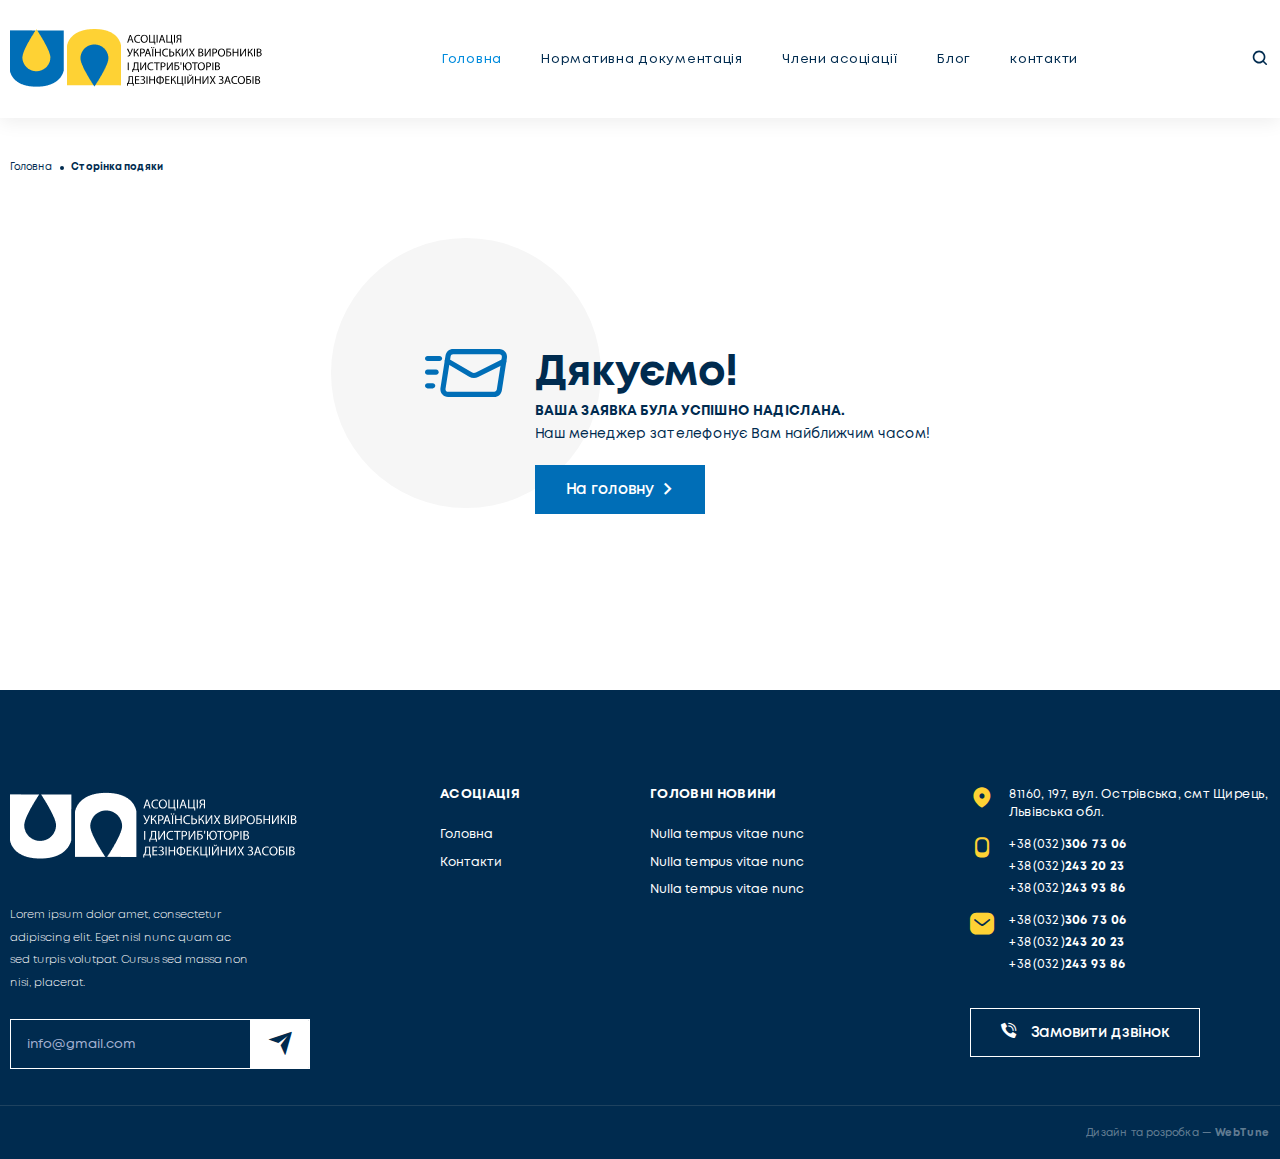
<file: UAVDDZ4/thanks.html>
<!DOCTYPE html>
<html lang="uk" xmlns="http://www.w3.org/1999/html">
<head>
    <meta charset="utf-8"/>
    <meta http-equiv="X-UA-Compatible" content="IE=edge"/>
    <meta name="viewport" content="width=device-width, initial-scale=1"/>
    <meta name="format-detection" content="telephone=no"/>

    <title>UAVDDZ</title>
    <meta name="description" content=""/>
    <link href="assets/css/app.css" rel="stylesheet"/>


</head>
<body>

<div class="body-padding"></div>
<header class="header">
    <div class="header-wrapper container align-middle align-justify">
        <div class="header-logo default-icon">
            <a href="#" class="header-logo__link default-icon">
                <img src="assets/img/logo.png" alt="UAVDDZ logo"/>
            </a>
        </div>
        <div class="header-navbar">
            <ul class="menu">
                <li class="menu-item current-menu-item">
                    <a href="documents.html">Головна</a>
                </li>
                <li class="menu-item ">
                    <a href="documents.html">Нормативна документація</a>
                </li>
                <li class="menu-item">
                    <a href="partners.html">Члени асоціації</a>
                </li>
                <li class="menu-item">
                    <a href="news.html">Блог</a>
                </li>
                <li class="menu-item">
                    <a href="contacts.html">контакти</a>
                </li>
            </ul>
        </div>
        <button class="btn-search d-none d-md-block text-center"><i class="icon-search"></i></button>

        <!--  <div class="burger js-header">
              <span></span>
              <span></span>
              <span></span>
          </div>-->

        <div class="hamburger-wrap --relative">
            <div class="hamburger js-header">
                <div class="inner">
                    <span class="bar"></span>
                    <span class="bar"></span>
                    <span class="bar"></span>
                </div>
            </div>

            <span class="hamburger-text">
                     <span class="open-text font-weight__bold --uppercase">меню</span>
                     <span class="close-text font-weight__bold --uppercase">закрити</span>
                 </span>
        </div>
    </div>
</header>


<main class="main main-white">
    <div class="container">
        <div class="gpb_breadcrumbs__wrap">
            <div class="gpb_breadcrumbs">
            <span>
                <span>
                    <a href="http://gpb.loc/">Головна</a>
                    <span class="breadcrumb_last" aria-current="page">Сторінка подяки</span>
                </span>
            </span>
            </div>
        </div>
    </div>
    <section class="other-page">

        <div class="container full-height">
            <div class="row align-middle align-right full-height">
                <div class="col-xl-7 col-lg-7 col-md-7 col-sm-12 col-xs-12">
                    <div class="--relative">
                        <figure class="other-page__icon --relative"><img src="assets/img/email.svg" alt="email icon">
                        </figure>
                        <span class="other-page__title font-weight__bold overlap">Дякуємо!</span>
                    </div>

                    <div class="other-page__description overlap">
                        <b> Ваша заявка була успішно надіслана.</b>Наш менеджер зателефонує Вам найближчим часом!
                    </div>
                    <a href="" class="btn btn-primary other-page__btn overlap">На головну<i class="icon-arRight"></i>
                    </a>
                </div>
            </div>
        </div>
    </section>
</main>

<footer class="footer">
    <div class="container">
        <div class="row m-row footer-content">
            <div class="column col-xl-3 col-lg-3 col-md-6 col-xs-12">

                <div class="logo-block">
                    <a href="#" class="logo-block__link default-icon overlap" rel="home">
                        <img src="assets/img/logoFooter.png" class="logo-block__icon"
                             alt="selector"/>
                    </a>
                    <div class="logo-block__description">Lorem ipsum dolor amet, consectetur adipiscing elit. Eget nisl
                        nunc quam ac sed turpis volutpat. Cursus sed massa non nisi, placerat.
                    </div>
                </div>

                <div class="subscribe-block">
                    <form>
                        <div class="subscribe-block__field">
                            <input type="email" value="" name="EMAIL" class="subscribe-block__input "
                                   placeholder="info@gmail.com">
                            <button class="subscribe-block__btn btn  d-flex align-center align-middle" type="submit"><i
                                    class="icon-send"></i>
                            </button>
                        </div>

                    </form>
                </div>
            </div>
            <div class="column col-xl-3 col-lg-2 col-md-3 col-xs-6 footer-content__center d-flex">
                <div class="footer-item">
                    <h3 class="footer-item__title --black --uppercase color__white">Асоціація</h3>
                    <ul class="menu">
                        <li class="menu-item">
                            <a href="index.html">Головна</a>
                        </li>
                        <li class="menu-item">
                            <a href="contacts.html">Контакти</a>
                        </li>

                    </ul>
                </div>
            </div>
            <div class="column col-xl-3 col-lg-3 col-md-3 col-xs-6">
                <div class="footer-item">
                    <h3 class="footer-item__title --uppercase color__white">ГОЛОВНІ НОВИНИ</h3>
                    <ul class="menu">
                        <li class="menu-item">
                            <a href="news-inside.html">Nulla tempus vitae nunc </a>
                        </li>
                        <li class="menu-item">
                            <a href="news-inside.html">Nulla tempus vitae nunc </a>
                        </li>
                        <li class="menu-item">
                            <a href="news-inside.html">Nulla tempus vitae nunc </a>
                        </li>
                    </ul>
                </div>
            </div>
            <div class="column col-xl-3 col-lg-4 col-md-6 col-xs-12">
                <h3 class="footer-item__title --uppercase color__white d-block d-xl-none">КОНТАКТИ</h3>
                <div class="footer-item --contacts">

                    <div class="contacts-item d-flex align-left">
                        <div class="contacts-item__icon">
                            <i class="icon-location"></i>
                        </div>
                        <div>
                            <ul class="contacts-list --location">
                                <li>81160, 197, вул. Острівська, смт Щирець, Львівська обл.</li>
                            </ul>
                        </div>
                    </div>
                    <div class="contacts-item d-flex align-left">
                        <div class="contacts-item__icon">
                            <i class="icon-phone"></i>
                        </div>
                        <div>

                            <ul class="contacts-list">
                                <li><a href="tel:+380 (32) 306 73 06">+38(032)<b>306 73 06</b> </a></li>
                                <li><a href="tel:+380322432023">+38(032)<b>243 20 23 </b> </a></li>
                                <li><a href="tel:+380322439386">+38(032)<b>243 93 86 </b> </a></li>
                            </ul>
                        </div>
                    </div>
                    <div class="contacts-item d-flex align-left">
                        <div class="contacts-item__icon">
                            <i class="icon-message"></i>
                        </div>
                        <div>
                            <ul class="contacts-list --phone">
                                <li><a href="tel:+380 (32) 306 73 06">+38(032)<b>306 73 06</b> </a></li>
                                <li><a href="tel:+380322432023">+38(032)<b>243 20 23 </b> </a></li>
                                <li><a href="tel:+380322439386">+38(032)<b>243 93 86 </b> </a></li>
                            </ul>
                        </div>
                    </div>

                    <div class="modalTrigger btn btn-transparent" data-modal="#call-back"><i
                            class="icon-phone-call"></i> Замовити
                        дзвінок
                    </div>
                </div>
            </div>
        </div>

        <div class="row align-right copyright">
            <div class="copyright-item">Дизайн та розробка — <a href="">WebTune</a></div>
        </div>
    </div>
</footer>


<div class="search-form__block">
    <div class="search-form container">
        <form data-min-no-for-search="1" data-result-box-max-height="400" data-form-id="43"
              class="is-search-form is-form-style is-form-style-3 is-form-id-43 is-ajax-search"
              action="https://uavddz.le-target.com/" method="get" role="search"><label
                for="is-search-input-43"><span
                class="is-screen-reader-text">Search for:</span><input type="search" id="is-search-input-43"
                                                                       name="s" value=""
                                                                       class="is-search-input"
                                                                       placeholder="Пошук..."
                                                                       autocomplete="off"><span
                class="is-loader-image"
                style="display: none;background-image:url(https://uavddz.le-target.com/wp-content/plugins/add-search-to-menu/public/images/spinner.gif);"></span></label>
            <button type="submit" class="is-search-submit"><span
                    class="is-screen-reader-text">Search Button</span><span class="is-search-icon"><svg
                    focusable="false" aria-label="Search" xmlns="http://www.w3.org/2000/svg"
                    viewBox="0 0 24 24"
                    width="24px"><path
                    d="M15.5 14h-.79l-.28-.27C15.41 12.59 16 11.11 16 9.5 16 5.91 13.09 3 9.5 3S3 5.91 3 9.5 5.91 16 9.5 16c1.61 0 3.09-.59 4.23-1.57l.27.28v.79l5 4.99L20.49 19l-4.99-5zm-6 0C7.01 14 5 11.99 5 9.5S7.01 5 9.5 5 14 7.01 14 9.5 11.99 14 9.5 14z"></path></svg></span>
            </button>
            <input type="hidden" name="id" value="43"><input type="hidden" name="post_type" value="blog">
        </form>
    </div>
</div>

<div class="modal call-back" id="call-back">
    <div class="modal-body">
        <div class="modal-content">
            <div class="modal-content__close"><i class="icon-add"></i></div>
            <div class="call-back-form overlap ">
                <div class="contacts-form__title color__primary font-weight__bold text-center">ЗАмовити дзвінок</div>
                <div class="contacts-form__description app-text text-center modal-content__text">Вкажіть свої дані і наш
                    менеджер зателефонує Вам найближчим часом!
                </div>
                <form>
                    <div class="form-control">
                        <label for="name" class="form-control__label">Ваше ім’я</label>
                        <input class="form-control__input " id="name"
                               type="text"
                               name="" value=""
                               placeholder="Ваше ім’я" title="">
                    </div>
                    <div class="form-control">
                        <label for="email" class="form-control__label">Ваш номер телефону</label>
                        <input class="form-control__input" id="email"
                               type="tel"
                               name="" value=""
                               placeholder="Ваш номер телефону" title="">
                    </div>
                    <input type="submit" value="Надіслати"
                           class="btn btn-primary form-control__btn">
                </form>
            </div>

        </div>
    </div>
</div>

<script src="assets/js/jquery-3.6.0.min.js"></script>

<script src="assets/js/js_uavddz.min.js"></script>

</body>
</html>
</file>
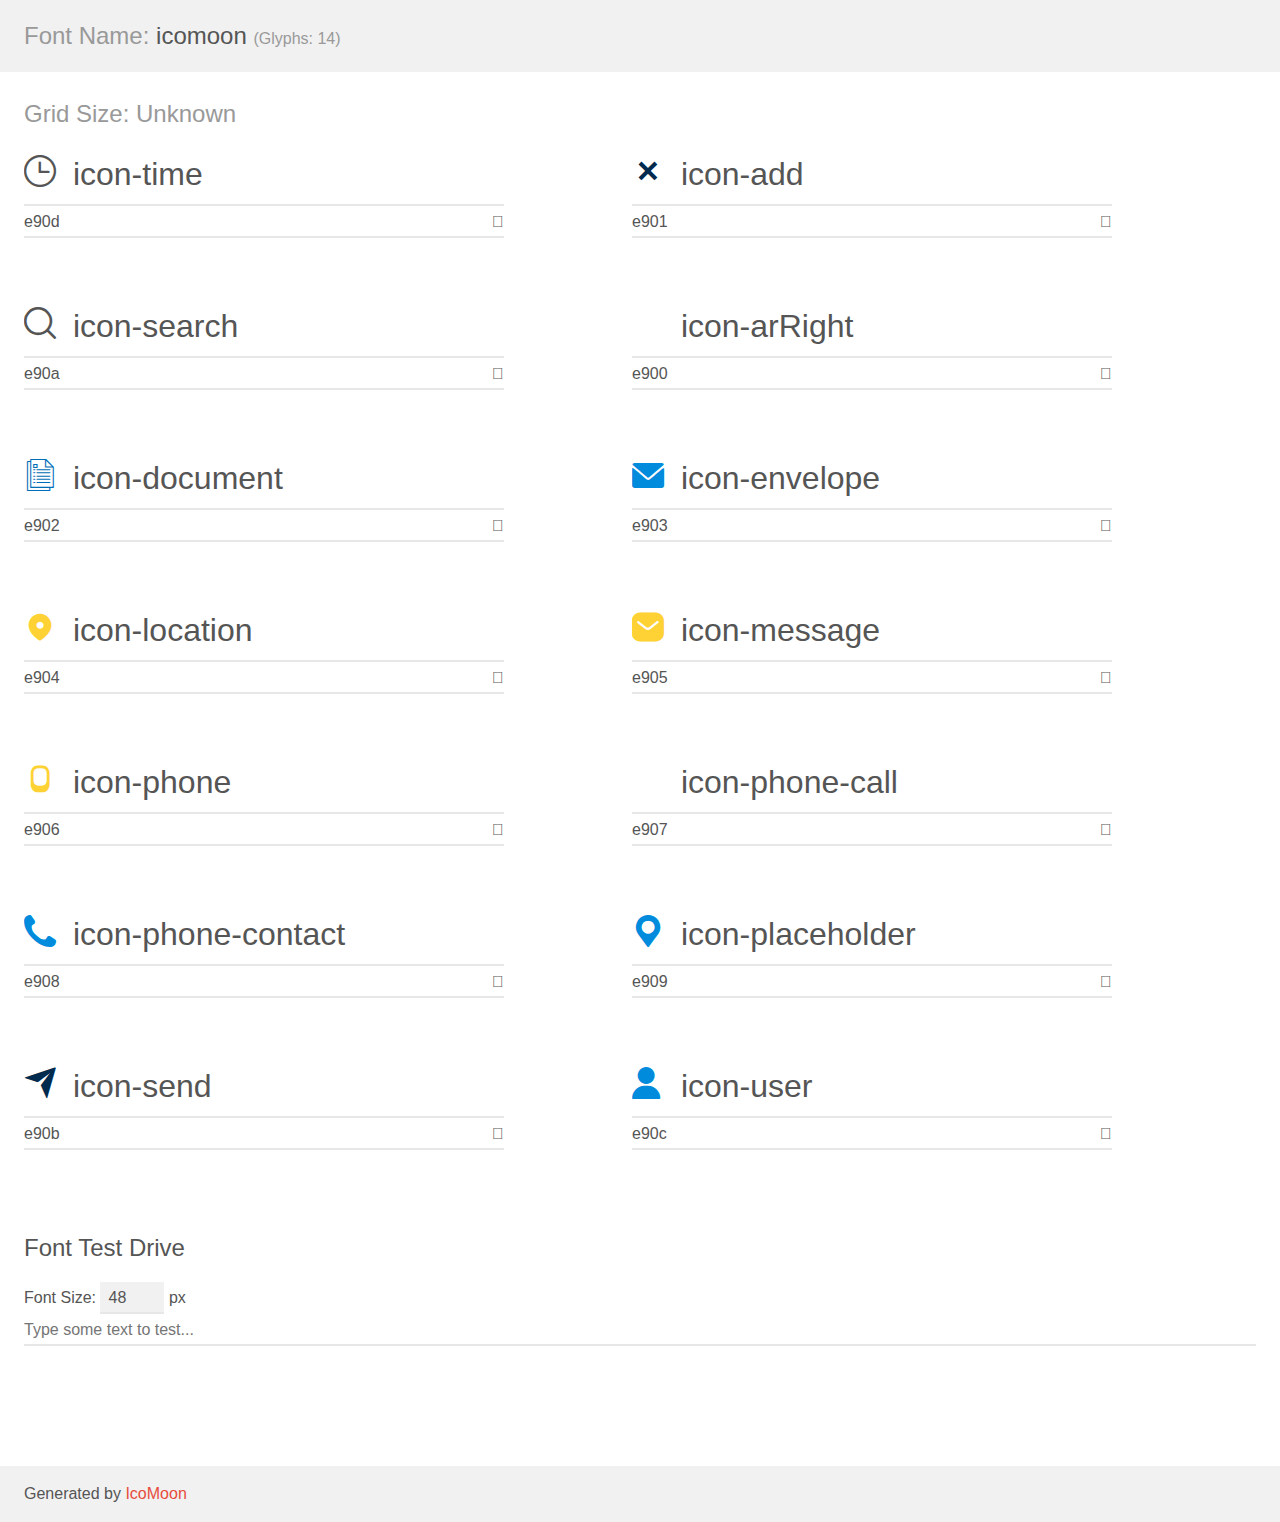
<file: UAVDDZ4/assets/fonts/icomoon2/demo.html>
<!doctype html>
<html>
<head>
    <meta charset="utf-8">
    <title>IcoMoon Demo</title>
    <meta name="description" content="An Icon Font Generated By IcoMoon.io">
    <meta name="viewport" content="width=device-width, initial-scale=1">
    <link rel="stylesheet" href="demo-files/demo.css">
    <link rel="stylesheet" href="style.css"></head>
<body>
    <div class="bgc1 clearfix">
        <h1 class="mhmm mvm"><span class="fgc1">Font Name:</span> icomoon <small class="fgc1">(Glyphs:&nbsp;14)</small></h1>
    </div>
    <div class="clearfix mhl ptl">
        <h1 class="mvm mtn fgc1">Grid Size: Unknown</h1>
        <div class="glyph fs1">
            <div class="clearfix bshadow0 pbs">
                <span class="icon-time"></span>
                <span class="mls"> icon-time</span>
            </div>
            <fieldset class="fs0 size1of1 clearfix hidden-false">
                <input type="text" readonly value="e90d" class="unit size1of2" />
                <input type="text" maxlength="1" readonly value="&#xe90d;" class="unitRight size1of2 talign-right" />
            </fieldset>
            <div class="fs0 bshadow0 clearfix hidden-true">
                <span class="unit pvs fgc1">liga: </span>
                <input type="text" readonly value="" class="liga unitRight" />
            </div>
        </div>
        <div class="glyph fs1">
            <div class="clearfix bshadow0 pbs">
                <span class="icon-add"></span>
                <span class="mls"> icon-add</span>
            </div>
            <fieldset class="fs0 size1of1 clearfix hidden-false">
                <input type="text" readonly value="e901" class="unit size1of2" />
                <input type="text" maxlength="1" readonly value="&#xe901;" class="unitRight size1of2 talign-right" />
            </fieldset>
            <div class="fs0 bshadow0 clearfix hidden-true">
                <span class="unit pvs fgc1">liga: </span>
                <input type="text" readonly value="" class="liga unitRight" />
            </div>
        </div>
        <div class="glyph fs1">
            <div class="clearfix bshadow0 pbs">
                <span class="icon-search"></span>
                <span class="mls"> icon-search</span>
            </div>
            <fieldset class="fs0 size1of1 clearfix hidden-false">
                <input type="text" readonly value="e90a" class="unit size1of2" />
                <input type="text" maxlength="1" readonly value="&#xe90a;" class="unitRight size1of2 talign-right" />
            </fieldset>
            <div class="fs0 bshadow0 clearfix hidden-true">
                <span class="unit pvs fgc1">liga: </span>
                <input type="text" readonly value="" class="liga unitRight" />
            </div>
        </div>
        <div class="glyph fs1">
            <div class="clearfix bshadow0 pbs">
                <span class="icon-arRight"></span>
                <span class="mls"> icon-arRight</span>
            </div>
            <fieldset class="fs0 size1of1 clearfix hidden-false">
                <input type="text" readonly value="e900" class="unit size1of2" />
                <input type="text" maxlength="1" readonly value="&#xe900;" class="unitRight size1of2 talign-right" />
            </fieldset>
            <div class="fs0 bshadow0 clearfix hidden-true">
                <span class="unit pvs fgc1">liga: </span>
                <input type="text" readonly value="" class="liga unitRight" />
            </div>
        </div>
        <div class="glyph fs1">
            <div class="clearfix bshadow0 pbs">
                <span class="icon-document"></span>
                <span class="mls"> icon-document</span>
            </div>
            <fieldset class="fs0 size1of1 clearfix hidden-false">
                <input type="text" readonly value="e902" class="unit size1of2" />
                <input type="text" maxlength="1" readonly value="&#xe902;" class="unitRight size1of2 talign-right" />
            </fieldset>
            <div class="fs0 bshadow0 clearfix hidden-true">
                <span class="unit pvs fgc1">liga: </span>
                <input type="text" readonly value="" class="liga unitRight" />
            </div>
        </div>
        <div class="glyph fs1">
            <div class="clearfix bshadow0 pbs">
                <span class="icon-envelope"></span>
                <span class="mls"> icon-envelope</span>
            </div>
            <fieldset class="fs0 size1of1 clearfix hidden-false">
                <input type="text" readonly value="e903" class="unit size1of2" />
                <input type="text" maxlength="1" readonly value="&#xe903;" class="unitRight size1of2 talign-right" />
            </fieldset>
            <div class="fs0 bshadow0 clearfix hidden-true">
                <span class="unit pvs fgc1">liga: </span>
                <input type="text" readonly value="" class="liga unitRight" />
            </div>
        </div>
        <div class="glyph fs1">
            <div class="clearfix bshadow0 pbs">
                <span class="icon-location"></span>
                <span class="mls"> icon-location</span>
            </div>
            <fieldset class="fs0 size1of1 clearfix hidden-false">
                <input type="text" readonly value="e904" class="unit size1of2" />
                <input type="text" maxlength="1" readonly value="&#xe904;" class="unitRight size1of2 talign-right" />
            </fieldset>
            <div class="fs0 bshadow0 clearfix hidden-true">
                <span class="unit pvs fgc1">liga: </span>
                <input type="text" readonly value="" class="liga unitRight" />
            </div>
        </div>
        <div class="glyph fs1">
            <div class="clearfix bshadow0 pbs">
                <span class="icon-message"></span>
                <span class="mls"> icon-message</span>
            </div>
            <fieldset class="fs0 size1of1 clearfix hidden-false">
                <input type="text" readonly value="e905" class="unit size1of2" />
                <input type="text" maxlength="1" readonly value="&#xe905;" class="unitRight size1of2 talign-right" />
            </fieldset>
            <div class="fs0 bshadow0 clearfix hidden-true">
                <span class="unit pvs fgc1">liga: </span>
                <input type="text" readonly value="" class="liga unitRight" />
            </div>
        </div>
        <div class="glyph fs1">
            <div class="clearfix bshadow0 pbs">
                <span class="icon-phone"></span>
                <span class="mls"> icon-phone</span>
            </div>
            <fieldset class="fs0 size1of1 clearfix hidden-false">
                <input type="text" readonly value="e906" class="unit size1of2" />
                <input type="text" maxlength="1" readonly value="&#xe906;" class="unitRight size1of2 talign-right" />
            </fieldset>
            <div class="fs0 bshadow0 clearfix hidden-true">
                <span class="unit pvs fgc1">liga: </span>
                <input type="text" readonly value="" class="liga unitRight" />
            </div>
        </div>
        <div class="glyph fs1">
            <div class="clearfix bshadow0 pbs">
                <span class="icon-phone-call"></span>
                <span class="mls"> icon-phone-call</span>
            </div>
            <fieldset class="fs0 size1of1 clearfix hidden-false">
                <input type="text" readonly value="e907" class="unit size1of2" />
                <input type="text" maxlength="1" readonly value="&#xe907;" class="unitRight size1of2 talign-right" />
            </fieldset>
            <div class="fs0 bshadow0 clearfix hidden-true">
                <span class="unit pvs fgc1">liga: </span>
                <input type="text" readonly value="" class="liga unitRight" />
            </div>
        </div>
        <div class="glyph fs1">
            <div class="clearfix bshadow0 pbs">
                <span class="icon-phone-contact"></span>
                <span class="mls"> icon-phone-contact</span>
            </div>
            <fieldset class="fs0 size1of1 clearfix hidden-false">
                <input type="text" readonly value="e908" class="unit size1of2" />
                <input type="text" maxlength="1" readonly value="&#xe908;" class="unitRight size1of2 talign-right" />
            </fieldset>
            <div class="fs0 bshadow0 clearfix hidden-true">
                <span class="unit pvs fgc1">liga: </span>
                <input type="text" readonly value="" class="liga unitRight" />
            </div>
        </div>
        <div class="glyph fs1">
            <div class="clearfix bshadow0 pbs">
                <span class="icon-placeholder"></span>
                <span class="mls"> icon-placeholder</span>
            </div>
            <fieldset class="fs0 size1of1 clearfix hidden-false">
                <input type="text" readonly value="e909" class="unit size1of2" />
                <input type="text" maxlength="1" readonly value="&#xe909;" class="unitRight size1of2 talign-right" />
            </fieldset>
            <div class="fs0 bshadow0 clearfix hidden-true">
                <span class="unit pvs fgc1">liga: </span>
                <input type="text" readonly value="" class="liga unitRight" />
            </div>
        </div>
        <div class="glyph fs1">
            <div class="clearfix bshadow0 pbs">
                <span class="icon-send"></span>
                <span class="mls"> icon-send</span>
            </div>
            <fieldset class="fs0 size1of1 clearfix hidden-false">
                <input type="text" readonly value="e90b" class="unit size1of2" />
                <input type="text" maxlength="1" readonly value="&#xe90b;" class="unitRight size1of2 talign-right" />
            </fieldset>
            <div class="fs0 bshadow0 clearfix hidden-true">
                <span class="unit pvs fgc1">liga: </span>
                <input type="text" readonly value="" class="liga unitRight" />
            </div>
        </div>
        <div class="glyph fs1">
            <div class="clearfix bshadow0 pbs">
                <span class="icon-user"></span>
                <span class="mls"> icon-user</span>
            </div>
            <fieldset class="fs0 size1of1 clearfix hidden-false">
                <input type="text" readonly value="e90c" class="unit size1of2" />
                <input type="text" maxlength="1" readonly value="&#xe90c;" class="unitRight size1of2 talign-right" />
            </fieldset>
            <div class="fs0 bshadow0 clearfix hidden-true">
                <span class="unit pvs fgc1">liga: </span>
                <input type="text" readonly value="" class="liga unitRight" />
            </div>
        </div>
    </div>

    <!--[if gt IE 8]><!-->
    <div class="mhl clearfix mbl">
        <h1>Font Test Drive</h1>
        <label>
            Font Size: <input id="fontSize" type="number" class="textbox0 mbm"
            min="8" value="48" />
            px
        </label>
        <input id="testText" type="text" class="phl size1of1 mvl"
        placeholder="Type some text to test..." value=""/>
        <div id="testDrive" class="icon-" style="font-family: icomoon">&nbsp;
        </div>
    </div>
    <!--<![endif]-->
    <div class="bgc1 clearfix">
        <p class="mhl">Generated by <a href="https://icomoon.io/app">IcoMoon</a></p>
    </div>

    <script src="demo-files/demo.js"></script>
</body>
</html>
</file>
<file: UAVDDZ4/assets/css/app.css>
html,body,div,applet,object,iframe,h1,h2,h3,h4,h5,h6,p,blockquote,pre,abbr,acronym,address,big,cite,code,del,dfn,em,img,ins,kbd,q,s,samp,small,strike,strong,sub,sup,tt,var,u,center,dl,dt,dd,ol,ul,li,p,fieldset,form,label,legend,table,caption,tbody,tfoot,thead,tr,th,td,article,aside,canvas,details,embed,figure,figcaption,footer,header,hgroup,menu,nav,output,ruby,section,summary,time,mark,audio,video,figure,body{margin:0;padding:0;border:0;font-family:Mont, sans-serif;vertical-align:baseline;color:#002B4F}article,aside,details,figcaption,figure,footer,header,hgroup,menu,nav,section{display:block}body{position:relative;font-family:Mont, sans-serif}ol,ul{list-style:none;font-size:0;margin:0;padding:0}blockquote,q{quotes:none}blockquote:before,blockquote:after,q:before,q:after{content:''}table{border-collapse:collapse;border-spacing:0}*,*:before,*:after{-webkit-box-sizing:border-box;-moz-box-sizing:border-box;box-sizing:border-box}@font-face{font-family:'Mont';src:url("../fonts/Mont-Light.eot");src:url("../fonts/Mont-Light.eot") format("embedded-opentype"),url("../fonts/Mont-Light.ttf") format("truetype"),url("../fonts/Mont-Light.woff") format("woff");font-weight:300;font-style:normal;font-display:block}@font-face{font-family:'Mont';src:url("../fonts/Mont-Regular.eot");src:url("../fonts/Mont-Regular.eot") format("embedded-opentype"),url("../fonts/Mont-Regular.ttf") format("truetype"),url("../fonts/Mont-Regular.woff") format("woff");font-weight:400;font-style:normal;font-display:block}@font-face{font-family:'Mont';src:url("../fonts/Mont-SemiBold.eot");src:url("../fonts/Mont-SemiBold.eot") format("embedded-opentype"),url("../fonts/Mont-SemiBold.ttf") format("truetype"),url("../fonts/Mont-SemiBold.woff") format("woff");font-weight:600;font-style:normal;font-display:block}@font-face{font-family:'Mont';src:url("../fonts/Mont-Bold.eot");src:url("../fonts/Mont-Bold.eot") format("embedded-opentype"),url("../fonts/Mont-Bold.ttf") format("truetype"),url("../fonts/Mont-Bold.woff") format("woff");font-weight:700;font-style:normal;font-display:block}@font-face{font-family:'icomoon';src:url("../fonts/icomoon.eot");src:url("../fonts/icomoon.eot") format("embedded-opentype"),url("../fonts/icomoon.ttf") format("truetype"),url("../fonts/icomoon.woff") format("woff"),url("../fonts/icomoon.svg") format("svg");font-weight:normal;font-style:normal;font-display:block}[class^="icon-"],[class*=" icon-"]{font-family:'icomoon' !important;speak:never;font-style:normal;font-weight:normal;font-variant:normal;text-transform:none;line-height:1;-webkit-font-smoothing:antialiased;-moz-osx-font-smoothing:grayscale}.text-right{text-align:right}.text-center{text-align:center}.text-left{text-align:left}.font-weight__bold{font-weight:700}.--uppercase{text-transform:uppercase}.icon-time:before{content:"\e90d"}.icon-add:before{content:"\e901"}.icon-search:before{content:"\e90a"}.icon-arRight:before{content:"\e900"}.icon-close:before{content:"\e901"}.icon-document:before{content:"\e902"}.icon-envelope:before{content:"\e903"}.icon-location:before{content:"\e904"}.icon-message:before{content:"\e905"}.icon-phone:before{content:"\e906"}.icon-phone-call:before{content:"\e907"}.icon-phone-contact:before{content:"\e908"}.icon-placeholder:before{content:"\e909"}.icon-send:before{content:"\e90b"}.icon-user:before{content:"\e90c"}.default-icon{width:100%}.default-icon img{height:100%;width:100%;object-fit:cover;object-position:center}img{display:block;max-width:100%}.--relative{position:relative}a{text-decoration:none;color:inherit;cursor:pointer;-webkit-font-smoothing:antialiased}.overlap{position:relative;z-index:3}body.overflow-hidden{height:100vh;overflow-y:hidden;padding-right:15px}body.bg:after{content:'';top:0;left:0;position:fixed;background:rgba(0,0,0,0.5);height:100%;width:100%;z-index:6}.full-height,body,html{height:100%}.body-padding{height:118px}@media (max-width: 767px){.body-padding{height:107px}}.app-item{display:grid;border-bottom:2px solid rgba(223,223,223,0.6)}@media (max-width: 991px){.app-item{grid-template-columns:66px 1fr;grid-column-gap:19px;border-width:1px}}.app-item__icon{border-radius:2px;overflow:hidden}@media (min-width: 991px){.app-item__title{margin-bottom:7px}}@media (max-width: 991px){.app-item__title{margin-bottom:2px}}.app-item__text{overflow:hidden;text-overflow:ellipsis;display:-webkit-box;-webkit-box-orient:vertical}@media (max-width: 767px){.app-item__text{-webkit-line-clamp:2;margin-bottom:10px}}.app-item__data{color:#8C97AC}.app-item__more{color:#008BDD;cursor:pointer;font-size:16px;font-size:-webkit-calc(12px + (16 - 12) * ((100vw - 300px) / (1900 - 300)));font-size:-moz-calc(12px + (16 - 12) * ((100vw - 300px) / (1900 - 300)));font-size:calc(12px + (16 - 12) * ((100vw - 300px) / (1900 - 300)));line-height:1.25}.app-item__more i{font-size:12px;font-size:-webkit-calc(10px + (12 - 10) * ((100vw - 300px) / (1900 - 300)));font-size:-moz-calc(10px + (12 - 10) * ((100vw - 300px) / (1900 - 300)));font-size:calc(10px + (12 - 10) * ((100vw - 300px) / (1900 - 300)))}.section-heading{font-size:32px;font-size:-webkit-calc(18px + (32 - 18) * ((100vw - 300px) / (1900 - 300)));font-size:-moz-calc(18px + (32 - 18) * ((100vw - 300px) / (1900 - 300)));font-size:calc(18px + (32 - 18) * ((100vw - 300px) / (1900 - 300)));line-height:1.25;font-weight:700;margin-bottom:15px}.section-heading__sub{color:#FED234;font-size:14px;font-size:-webkit-calc(12px + (14 - 12) * ((100vw - 300px) / (1900 - 300)));font-size:-moz-calc(12px + (14 - 12) * ((100vw - 300px) / (1900 - 300)));font-size:calc(12px + (14 - 12) * ((100vw - 300px) / (1900 - 300)));line-height:1.4}@media (min-width: 767px){.section-heading__sub{margin-bottom:15px}}@media (max-width: 767px){.section-heading__sub{margin-bottom:10px}}.section-text{font-size:16px;font-size:-webkit-calc(12px + (16 - 12) * ((100vw - 300px) / (1900 - 300)));font-size:-moz-calc(12px + (16 - 12) * ((100vw - 300px) / (1900 - 300)));font-size:calc(12px + (16 - 12) * ((100vw - 300px) / (1900 - 300)));line-height:1.75;font-weight:500;color:#757575}.color__accent{color:#008BDD}.color__white{color:#fff}.color__primary{color:#002B4F}.main{overflow:hidden}.main-wrapper{position:relative;min-height:100vh;overflow:hidden;z-index:1}@media (min-width: 767px){.main-white .gpb_breadcrumbs{margin-top:37px}}@media (max-width: 767px){.main-white .gpb_breadcrumbs{margin-top:25px}}.main-white .gpb_breadcrumbs a{color:#002B4F}.main-white .gpb_breadcrumbs a:hover{color:#008BDD}.main-white .gpb_breadcrumbs a:after{content:'';background:#002B4F}.main-white .gpb_breadcrumbs .breadcrumb_last,.main-white .gpb_breadcrumbs .kb_title{color:#002B4F}.app-title{line-height:1.4;font-size:24px;font-size:-webkit-calc(14px + (24 - 14) * ((100vw - 300px) / (1900 - 300)));font-size:-moz-calc(14px + (24 - 14) * ((100vw - 300px) / (1900 - 300)));font-size:calc(14px + (24 - 14) * ((100vw - 300px) / (1900 - 300)))}.app-text{font-size:16px;font-size:-webkit-calc(12px + (16 - 12) * ((100vw - 300px) / (1900 - 300)));font-size:-moz-calc(12px + (16 - 12) * ((100vw - 300px) / (1900 - 300)));font-size:calc(12px + (16 - 12) * ((100vw - 300px) / (1900 - 300)));line-height:1.7;font-weight:300;color:#757575}.btn{position:relative;border:1px solid transparent;border-radius:0;cursor:pointer;display:inline-block;-webkit-transition:all .3s ease-out;-moz-transition:all .3s ease-out;-o-transition:all .3s ease-out;transition:all .3s ease-out;font-family:Mont, sans-serif;font-size:16px;font-size:-webkit-calc(14px + (16 - 14) * ((100vw - 300px) / (1900 - 300)));font-size:-moz-calc(14px + (16 - 14) * ((100vw - 300px) / (1900 - 300)));font-size:calc(14px + (16 - 14) * ((100vw - 300px) / (1900 - 300)));font-weight:600}@media (min-width: 991px){.btn{padding:14px 30px 13px 30px}}@media (max-width: 991px){.btn{padding:9px 22px 8px 22px}}.btn:focus{outline:none}.btn-white{background:#fff;color:#008BDD}.btn-primary{background:#006EB7;color:#fff;text-decoration:none;box-shadow:none;overflow:hidden}.btn-primary i{margin-left:8px;font-size:12px}.btn-search{background:transparent;border:none;padding:0}.btn-search i{font-size:14px;font-weight:bold;color:#002B4F}.btn-search.active i{color:#006EB7}.btn-transparent{border:1px solid #FFFFFF;color:#fff}.btn-more{display:block;width:100%}.btn-more .txt{font-weight:700;font-size:12px;font-size:-webkit-calc(10px + (12 - 10) * ((100vw - 300px) / (1900 - 300)));font-size:-moz-calc(10px + (12 - 10) * ((100vw - 300px) / (1900 - 300)));font-size:calc(10px + (12 - 10) * ((100vw - 300px) / (1900 - 300)));line-height:134%;letter-spacing:0.245em;color:#fff;background:#002B4F;padding:24px 5px 23px 5px;display:block;width:calc(100% - 60px)}@media (max-width: 768px){.btn-more .txt{padding:11px 0 10px 0;width:calc(100% - 32px)}}.btn-more .triangle{width:60px;background:#E8F0F8;display:block;height:100%;position:absolute;right:0;top:0}@media (max-width: 768px){.btn-more .triangle{width:32px}}.btn-more .triangle:after{content:'';width:0;height:0;border-style:solid;border-width:0 12px 12px 0;border-color:transparent #008BDD transparent transparent;position:absolute;top:50%;left:50%;transform:translate(-50%, -50%)}@media (max-width: 768px){.btn-more .triangle:after{border-width:0 7px 7px 0}}.gpb_breadcrumbs a,.gpb_breadcrumbs span,.gpb_breadcrumbs .breadcrumb_last{font-size:10px;font-weight:400;line-height:1.3}.gpb_breadcrumbs a{-webkit-transition:all .3s ease-out;-moz-transition:all .3s ease-out;-o-transition:all .3s ease-out;transition:all .3s ease-out;position:relative;padding:0 16px 0 0;color:#fff}.gpb_breadcrumbs a:hover{color:#008BDD}.gpb_breadcrumbs a:after{content:'';height:4px;width:4px;background:#fff;border-radius:100%;position:absolute;top:50%;right:4px;transform:translateY(-50%)}.gpb_breadcrumbs .breadcrumb_last,.gpb_breadcrumbs .kb_title{padding:0;color:#fff;font-weight:700}.kama_breadcrumbs{font-size:10px;font-weight:700;line-height:1.3;color:#fff;display:-webkit-box;display:-webkit-flex;display:-ms-flexbox;display:flex;-webkit-flex-flow:row wrap;flex-flow:row wrap;-webkit-box-align:center;-webkit-align-items:center;-ms-flex-align:center;align-items:center}@media (min-width: 767px){.kama_breadcrumbs{margin-bottom:14px}}@media (max-width: 767px){.kama_breadcrumbs{margin-bottom:10px}}.kama_breadcrumbs a{color:#fff;font-weight:300}.kama_breadcrumbs .kb_sep{height:4px;width:4px;background:#fff;border-radius:100%;display:inline-block;margin:0 8px;color:transparent}.kama_breadcrumbs .kb_title{color:#fff;font-weight:700}.main-white .kama_breadcrumbs{color:#002B4F}@media (max-width: 767px){.main-white .kama_breadcrumbs{margin:25px 0 17px 0}}@media (min-width: 767px){.main-white .kama_breadcrumbs{margin:37px 0}}.main-white .kama_breadcrumbs a{color:#002B4F}.main-white .kama_breadcrumbs .kb_sep{background:#002B4F}.main-white .kama_breadcrumbs .kb_title{color:#002B4F}.modal{display:none;position:fixed;top:0;right:0;bottom:0;left:0;z-index:10;outline:0;overflow:hidden;background:rgba(0,0,0,0.5);-webkit-overflow-scrolling:touch}@media (min-width: 767px){.modal .contacts-form__description{width:80%;margin:0 auto 30px auto}}@media (max-width: 767px){.modal .contacts-form__description{margin-bottom:15px}}.modal .btn{margin-top:21px}.modal-body{position:absolute;display:flex;right:0;top:0;bottom:0;left:0;overflow-y:hidden}.modal-content{position:relative;margin:auto;width:100%;background:#F6F6F6}@media (min-width: 767px){.modal-content{max-width:600px;padding:74px 58px 55px 58px}}@media (max-width: 767px){.modal-content{max-width:290px;padding:56px 20px 36px 20px}}.modal-content__close{position:absolute;right:22px;top:22px;height:22px;width:22px}.modal-content__close i{font-size:22px;color:#002B4F;-webkit-transition:all .3s ease-out;-moz-transition:all .3s ease-out;-o-transition:all .3s ease-out;transition:all .3s ease-out}.modal-content__close:hover i{color:#008BDD}@media (max-width: 767px){.modal-content__close{right:15px;top:15px}}.js-header.visible{z-index:4545}.header{position:fixed;width:100%;left:0;top:0;right:0;z-index:9;background:#fff;box-shadow:0px 4px 18px rgba(0,0,0,0.07)}@media (min-width: 767px){.header{padding:23px 0}}@media (max-width: 767px){.header{padding:12px 0 16px 0}}.header-wrapper{display:grid}@media (min-width: 767px){.header-wrapper{grid-template-columns:1fr 4.5fr 20px}}@media (max-width: 767px){.header-wrapper{grid-template-columns:1fr 30px}}@media (min-width: 991px){.header-logo{width:260px;height:72px}}@media (max-width: 991px){.header-logo{width:150px;height:50px}}@media (max-width: 767px){.header-logo{width:134px;height:32px}}.header-logo__link{display:block;height:100%}@media (min-width: 767px){.header-logo img{object-fit:contain}}.header-phone{font-size:12px;color:#002B4F;font-weight:500;margin-right:76px}@media (max-width: 767px){.header-phone{display:none}}.header-phone b{font-weight:900}.header-phone i{font-size:15px;margin-right:10px;color:#008BDD}.header-btn{padding:12px 19px 13px 15px;background:#002B4F;font-size:12px;font-size:-webkit-calc(8px + (12 - 8) * ((100vw - 300px) / (1900 - 300)));font-size:-moz-calc(8px + (12 - 8) * ((100vw - 300px) / (1900 - 300)));font-size:calc(8px + (12 - 8) * ((100vw - 300px) / (1900 - 300)));line-height:1.25;letter-spacing:0.17em;color:#fff;cursor:pointer;margin-right:60px;-webkit-transition:all .3s ease-out;-moz-transition:all .3s ease-out;-o-transition:all .3s ease-out;transition:all .3s ease-out}@media (max-width: 767px){.header-btn{margin-right:32px;padding:7px 11px 6px 11px;border:1px solid #002B4F}}@media (max-width: 767px){.header-btn.visible{padding:7px 11px 6px 11px;border-color:#fff}}.header-btn:after{content:'';width:0;height:0;border-style:solid;border-width:0 12px 12px 0;border-color:transparent #fff transparent transparent;position:absolute;top:5px;right:5px}@media (max-width: 767px){.header-btn:after{border-width:0 5px 5px 0;top:2px;right:2px}}@media (max-width: 767px){.header-navbar{padding:45px 16px;position:fixed;width:100%;right:-110%;top:118px;background:url("../img/menuBg.png") no-repeat;background-size:cover;-webkit-transition:all .3s ease-out;-moz-transition:all .3s ease-out;-o-transition:all .3s ease-out;transition:all .3s ease-out}}@media (max-width: 767px){.header-navbar.open-menu{right:0}}.header-navbar .menu{text-align:center}.header-navbar .menu-item{display:inline-block;position:relative;overflow:hidden}@media (max-width: 767px){.header-navbar .menu-item{padding:0;display:block}}@media (max-width: 767px){.header-navbar .menu-item+.menu-item{margin-top:28px}}@media (min-width: 767px){.header-navbar .menu-item+.menu-item{margin-left:4%}}.header-navbar .menu-item a{font-weight:500;line-height:1.25;letter-spacing:0.055em;display:block;-webkit-transition:all .3s ease-out;-moz-transition:all .3s ease-out;-o-transition:all .3s ease-out;transition:all .3s ease-out}@media (min-width: 767px){.header-navbar .menu-item a{color:#002B4F;font-size:14px;font-size:-webkit-calc(12px + (14 - 12) * ((100vw - 300px) / (1900 - 300)));font-size:-moz-calc(12px + (14 - 12) * ((100vw - 300px) / (1900 - 300)));font-size:calc(12px + (14 - 12) * ((100vw - 300px) / (1900 - 300)))}}@media (max-width: 767px){.header-navbar .menu-item a{font-size:16px;color:#fff}}.header-navbar .menu-item a:after{content:'';-webkit-transition:all .5s ease-out;-moz-transition:all .5s ease-out;-o-transition:all .5s ease-out;transition:all .5s ease-out}.header-navbar .menu-item:hover a,.header-navbar .menu-item.current-menu-item a{color:#008BDD}.header-navbar .menu-item:hover a:after,.header-navbar .menu-item.current-menu-item a:after{content:'';width:100%}.burger{display:none;cursor:pointer;width:25px;height:25px;justify-content:space-between;flex-direction:column;background:#008BDD;padding:5px;-webkit-transition:all .3s ease-out;-moz-transition:all .3s ease-out;-o-transition:all .3s ease-out;transition:all .3s ease-out}@media (max-width: 767px){.burger{display:flex}}.burger>span{height:1px;border-radius:3px;background-color:#fff;transition:0.5s;z-index:999}.burger>span:nth-child(2){width:80%}.burger>span:nth-child(3){width:60%}.burger.active{background:#004782}.burger.active span{background-color:#fff;width:100%}.burger.active span:nth-child(1){transform:translateY(7px) rotate(45deg)}.burger.active span:nth-child(2){opacity:0}.burger.active span:nth-child(3){transform:translateY(-7px) rotate(-45deg)}.search-form__block{background:#008BDD;width:100%;z-index:10;outline:0;-webkit-overflow-scrolling:touch}@media (min-width: 767px){.search-form__block{padding:24px 0 25px 0;display:none;position:fixed;top:118px;right:0;left:0}}@media (max-width: 991px){.search-form__block{top:95px}}@media (max-width: 767px){.search-form__block{display:block;padding:11px 0 10px 0;position:fixed;top:60px;right:0;left:0}}.search-form__block.visible{display:block}.search-form .is-search-submit{position:absolute;background:#fff}.search-form .is-search-submit i{color:red}.search-form .is-search-icon,.search-form .is-search-submit{background:#fff;border:none}.search-form .is-search-input{border:none !important}.search-form .is-form-style input.is-search-input{border:none !important}.search-form .is-form-style .is-search-submit path{fill:#008BDD}.hamburger{background-color:transparent;border:0 transparent solid;border-radius:0;color:inherit;cursor:pointer;display:block;font:inherit;opacity:1;overflow:visible;padding:0;text-transform:none;transition:opacity 0.2s cubic-bezier(0.645, 0.045, 0.355, 1),background 0.2s cubic-bezier(0.645, 0.045, 0.355, 1);height:8px;width:90%;margin:0 auto 5px auto;z-index:10}.hamburger-text{position:absolute;display:block;text-align:center;z-index:1;overflow:hidden;left:50%;transform:translateX(-50%)}.hamburger-text .open-text,.hamburger-text .close-text{font-size:10px;line-height:13px;color:#002B4F}.hamburger-text .open-text{display:block;opacity:1;transition:opacity 0.3s cubic-bezier(0.25, 0.46, 0.45, 0.94) 0.3s}.hamburger-text .close-text{display:none;transform:translate(0);transition:transform 0.3s cubic-bezier(0.25, 0.46, 0.45, 0.94)}.hamburger-wrap{width:30px;display:none}@media (max-width: 767px){.hamburger-wrap{display:block}}.hamburger .inner{margin:0;position:relative;width:100%}.hamburger .inner span.bar{background-color:#006EB7;border-radius:0;content:"";display:block;height:2px;position:absolute;width:100%;transition:transform 0.2s cubic-bezier(0.645, 0.045, 0.355, 1) 0.2s;transform:translate3d(0, -10px, 0)}.hamburger .inner span.bar:nth-child(2),.hamburger .inner span.bar:nth-child(1){background:none;top:0}.hamburger .inner span.bar:nth-child(2):before,.hamburger .inner span.bar:nth-child(1):before{background-color:#006EB7;border-radius:0;content:"";display:block;height:2px;position:absolute;width:100%;transition:transform 0.4s cubic-bezier(0.645, 0.045, 0.355, 1)}.hamburger .inner span.bar:nth-child(1){transform:translate3d(0, 0, 0)}.hamburger .inner span.bar:nth-child(2){transform:translate3d(0, 6px, 0)}.hamburger .inner span.bar:nth-child(3){display:none}.hamburger.active ~ .hamburger-text .close-text{display:block}.hamburger.active ~ .hamburger-text .open-text{display:none}.hamburger.active span.bar{transition:transform 0.2s cubic-bezier(0.645, 0.045, 0.355, 1)}.hamburger.active span.bar:nth-child(2),.hamburger.active span.bar:nth-child(1){transform:translate3d(0, 0, 0)}.hamburger.active span.bar:nth-child(2):before,.hamburger.active span.bar:nth-child(1):before{transition:transform 0.4s cubic-bezier(0.645, 0.045, 0.355, 1)}.hamburger.active span.bar:nth-child(1):before{transform:rotate(45deg)}.hamburger.active span.bar:nth-child(2):before{transform:rotate(-45deg)}.footer{background:#002B4F;color:#fff}@media (min-width: 991px){.footer{padding:96px 0 19px 0}}@media (max-width: 991px){.footer{padding:27px 0 12px 0}}.footer .btn-transparent{margin-top:20px}@media (min-width: 991px){.footer .btn-transparent i{margin-right:11px}}@media (max-width: 991px){.footer .btn-transparent{padding:5px 9px;font-size:12px;margin:0 auto;display:block}.footer .btn-transparent i{display:none}}.footer-content{border-bottom:1px solid rgba(50,81,107,0.6)}@media (min-width: 991px){.footer-content{padding-bottom:36px}}@media (max-width: 991px){.footer-content{padding-bottom:0}}@media (min-width: 991px){.footer-content__center{-webkit-box-pack:center;-webkit-justify-content:center;-ms-flex-pack:center;justify-content:center}}@media (max-width: 991px){.footer-content__center{-webkit-box-pack:start;-webkit-justify-content:flex-start;-ms-flex-pack:start;justify-content:flex-start}}@media (max-width: 991px){.footer-item{margin-bottom:35px}}.footer-item__title{font-size:14px;font-size:-webkit-calc(12px + (14 - 12) * ((100vw - 300px) / (1900 - 300)));font-size:-moz-calc(12px + (14 - 12) * ((100vw - 300px) / (1900 - 300)));font-size:calc(12px + (14 - 12) * ((100vw - 300px) / (1900 - 300)));line-height:1.25;margin-bottom:24px;letter-spacing:0.025em}@media (max-width: 991px){.footer-item__title{margin-bottom:15px}}.footer-item li,.footer-item a{font-weight:normal;font-size:14px;font-size:-webkit-calc(10px + (14 - 10) * ((100vw - 300px) / (1900 - 300)));font-size:-moz-calc(10px + (14 - 10) * ((100vw - 300px) / (1900 - 300)));font-size:calc(10px + (14 - 10) * ((100vw - 300px) / (1900 - 300)));line-height:1.25;color:#fff}.footer-item li{margin-bottom:12px}@media (max-width: 991px){.footer-item.--contacts{grid-template-columns:1fr 1fr;grid-column-gap:20px;display:grid;align-items:center;margin-bottom:20px}}.footer .logo-block img{object-fit:contain}.footer .logo-block__link{display:block;width:100%}@media (min-width: 767px){.footer .logo-block__link{max-width:296px;height:82px;margin-bottom:36px}}@media (max-width: 767px){.footer .logo-block__link{height:58px;max-width:210px;margin-bottom:16px}}.footer .logo-block__description{font-weight:300;font-size:12px;font-size:-webkit-calc(10px + (12 - 10) * ((100vw - 300px) / (1900 - 300)));font-size:-moz-calc(10px + (12 - 10) * ((100vw - 300px) / (1900 - 300)));font-size:calc(10px + (12 - 10) * ((100vw - 300px) / (1900 - 300)));line-height:2;color:#fff;width:80%}.footer .contacts-item{margin-bottom:10px;padding:0;width:100%}.footer .contacts-item__icon i{font-size:24px;color:#FED234}.footer .contacts-item__title{font-weight:800;font-size:14px;font-size:14px;font-size:-webkit-calc(12px + (14 - 12) * ((100vw - 300px) / (1900 - 300)));font-size:-moz-calc(12px + (14 - 12) * ((100vw - 300px) / (1900 - 300)));font-size:calc(12px + (14 - 12) * ((100vw - 300px) / (1900 - 300)));line-height:1.4}@media (min-width: 767px){.footer .contacts-item__title{margin-bottom:15px}}@media (max-width: 767px){.footer .contacts-item__title{margin-bottom:8px}}.footer .contacts-list li,.footer .contacts-list a{font-size:14px;font-size:-webkit-calc(10px + (14 - 10) * ((100vw - 300px) / (1900 - 300)));font-size:-moz-calc(10px + (14 - 10) * ((100vw - 300px) / (1900 - 300)));font-size:calc(10px + (14 - 10) * ((100vw - 300px) / (1900 - 300)));line-height:1.375;letter-spacing:0.02em;color:#fff}.footer .contacts-list li{margin-bottom:5px}@media (min-width: 767px){.copyright{padding-top:21px}}@media (max-width: 767px){.copyright{padding-top:10px}}.copyright-item{font-weight:normal;font-size:12px;font-size:-webkit-calc(8px + (12 - 8) * ((100vw - 300px) / (1900 - 300)));font-size:-moz-calc(8px + (12 - 8) * ((100vw - 300px) / (1900 - 300)));font-size:calc(8px + (12 - 8) * ((100vw - 300px) / (1900 - 300)));line-height:1.25;letter-spacing:0.02em;color:rgba(255,255,255,0.4)}@media (max-width: 767px){.copyright-item{text-align:right}}.copyright a{font-weight:bold}.d-none{display:none !important}.d-block{display:block !important}@media (min-width: 576px){.d-sm-block{display:block !important}.d-sm-none{display:none !important}.d-sm-flex{display:flex !important}}@media (min-width: 768px){.d-md-block{display:block !important}.d-md-none{display:none !important}.d-md-flex{display:flex !important}}@media (min-width: 992px){.d-lg-block{display:block !important}.d-lg-none{display:none !important}.d-lg-flex{display:flex !important}}@media (min-width: 1200px){.d-xl-block{display:block !important}.d-xl-none{display:none !important}.d-xl-flex{display:flex !important}}.container{max-width:1320px;margin:auto;padding:0 10px}@media (max-width: 767px){.container{padding-right:16px;padding-left:16px}}.container-fluid{width:100%;padding-right:30px;padding-left:30px;margin-right:auto;margin-left:auto}@media (max-width: 767px){.container-fluid{padding-right:16px;padding-left:16px}}.row{display:-webkit-box;display:-webkit-flex;display:-ms-flexbox;display:flex;-webkit-flex-flow:row wrap;flex-flow:row wrap}.d-flex{display:-webkit-box;display:-webkit-flex;display:-ms-flexbox;display:flex;-webkit-flex-flow:row wrap;flex-flow:row wrap}.m-auto{display:block;margin:auto}.m-row{margin:0 -10px}@media (max-width: 575px){.m-row{margin:0}}.p-0{padding:0}.column{padding:0 10px;position:relative}@media (max-width: 575px){.column{padding:0}}.align-self-middle{-webkit-align-self:center;align-self:center}.align-self-end{-webkit-align-self:flex-end;align-self:flex-end}.align-center{-webkit-box-pack:center;-webkit-justify-content:center;-ms-flex-pack:center;justify-content:center}.align-spaced{-webkit-justify-content:space-around;justify-content:space-around}.align-middle{-webkit-box-align:center;-webkit-align-items:center;-ms-flex-align:center;align-items:center}.align-justify{-webkit-box-pack:justify;-webkit-justify-content:space-between;-ms-flex-pack:justify;justify-content:space-between}.align-right{-webkit-box-pack:end;-webkit-justify-content:flex-end;-ms-flex-pack:end;justify-content:flex-end}.align-left{-webkit-box-pack:start;-webkit-justify-content:flex-start;-ms-flex-pack:start;justify-content:flex-start}.align-end{-webkit-box-align:end;-ms-flex-align:end;align-items:flex-end}.align-start{-webkit-box-align:end;-ms-flex-align:end;align-items:flex-start}.align-self-bottom{-webkit-align-self:flex-end;-ms-flex-item-align:end;align-self:flex-end}.align-content-justify{-ms-flex-line-pack:justify;align-content:space-between}.col-xs-1{-webkit-box-flex:0;-webkit-flex:0 0 8.333333%;-ms-flex:0 0 8.333333%;flex:0 0 8.333333%;max-width:8.333333%}.col-xs-2{-webkit-box-flex:0;-webkit-flex:0 0 16.666666%;-ms-flex:0 0 16.666666%;flex:0 0 16.666666%;max-width:16.666666%}.col-xs-3{-webkit-box-flex:0;-webkit-flex:0 0 24.999999%;-ms-flex:0 0 24.999999%;flex:0 0 24.999999%;max-width:24.999999%}.col-xs-4{-webkit-box-flex:0;-webkit-flex:0 0 33.333332%;-ms-flex:0 0 33.333332%;flex:0 0 33.333332%;max-width:33.333332%}.col-xs-5{-webkit-box-flex:0;-webkit-flex:0 0 41.666665%;-ms-flex:0 0 41.666665%;flex:0 0 41.666665%;max-width:41.666665%}.col-xs-6{-webkit-box-flex:0;-webkit-flex:0 0 49.999998%;-ms-flex:0 0 49.999998%;flex:0 0 49.999998%;max-width:49.999998%}.col-xs-7{-webkit-box-flex:0;-webkit-flex:0 0 58.333331%;-ms-flex:0 0 58.333331%;flex:0 0 58.333331%;max-width:58.333331%}.col-xs-8{-webkit-box-flex:0;-webkit-flex:0 0 66.666664%;-ms-flex:0 0 66.666664%;flex:0 0 66.666664%;max-width:66.666664%}.col-xs-9{-webkit-box-flex:0;-webkit-flex:0 0 74.999997%;-ms-flex:0 0 74.999997%;flex:0 0 74.999997%;max-width:74.999997%}.col-xs-10{-webkit-box-flex:0;-webkit-flex:0 0 83.33333%;-ms-flex:0 0 83.33333%;flex:0 0 83.33333%;max-width:83.33333%}.col-xs-11{-webkit-box-flex:0;-webkit-flex:0 0 91.666663%;-ms-flex:0 0 91.666663%;flex:0 0 91.666663%;max-width:91.666663%}.col-xs-12{-webkit-box-flex:0;-webkit-flex:0 0 99.999996%;-ms-flex:0 0 99.999996%;flex:0 0 99.999996%;max-width:99.999996%}@media (min-width: 576px){.col-sm-1{-webkit-box-flex:0;-webkit-flex:0 0 8.333333%;-ms-flex:0 0 8.333333%;flex:0 0 8.333333%;max-width:8.333333%}.col-sm-2{-webkit-box-flex:0;-webkit-flex:0 0 16.666666%;-ms-flex:0 0 16.666666%;flex:0 0 16.666666%;max-width:16.666666%}.col-sm-3{-webkit-box-flex:0;-webkit-flex:0 0 24.999999%;-ms-flex:0 0 24.999999%;flex:0 0 24.999999%;max-width:24.999999%}.col-sm-4{-webkit-box-flex:0;-webkit-flex:0 0 33.333332%;-ms-flex:0 0 33.333332%;flex:0 0 33.333332%;max-width:33.333332%}.col-sm-5{-webkit-box-flex:0;-webkit-flex:0 0 41.666665%;-ms-flex:0 0 41.666665%;flex:0 0 41.666665%;max-width:41.666665%}.col-sm-6{-webkit-box-flex:0;-webkit-flex:0 0 49.999998%;-ms-flex:0 0 49.999998%;flex:0 0 49.999998%;max-width:49.999998%}.col-sm-7{-webkit-box-flex:0;-webkit-flex:0 0 58.333331%;-ms-flex:0 0 58.333331%;flex:0 0 58.333331%;max-width:58.333331%}.col-sm-8{-webkit-box-flex:0;-webkit-flex:0 0 66.666664%;-ms-flex:0 0 66.666664%;flex:0 0 66.666664%;max-width:66.666664%}.col-sm-9{-webkit-box-flex:0;-webkit-flex:0 0 74.999997%;-ms-flex:0 0 74.999997%;flex:0 0 74.999997%;max-width:74.999997%}.col-sm-10{-webkit-box-flex:0;-webkit-flex:0 0 83.33333%;-ms-flex:0 0 83.33333%;flex:0 0 83.33333%;max-width:83.33333%}.col-sm-11{-webkit-box-flex:0;-webkit-flex:0 0 91.666663%;-ms-flex:0 0 91.666663%;flex:0 0 91.666663%;max-width:91.666663%}.col-sm-12{-webkit-box-flex:0;-webkit-flex:0 0 99.999996%;-ms-flex:0 0 99.999996%;flex:0 0 99.999996%;max-width:99.999996%}}@media (min-width: 768px){.col-md-1{-webkit-box-flex:0;-webkit-flex:0 0 8.333333%;-ms-flex:0 0 8.333333%;flex:0 0 8.333333%;max-width:8.333333%}.col-md-2{-webkit-box-flex:0;-webkit-flex:0 0 16.666666%;-ms-flex:0 0 16.666666%;flex:0 0 16.666666%;max-width:16.666666%}.col-md-3{-webkit-box-flex:0;-webkit-flex:0 0 24.999999%;-ms-flex:0 0 24.999999%;flex:0 0 24.999999%;max-width:24.999999%}.col-md-4{-webkit-box-flex:0;-webkit-flex:0 0 33.333332%;-ms-flex:0 0 33.333332%;flex:0 0 33.333332%;max-width:33.333332%}.col-md-5{-webkit-box-flex:0;-webkit-flex:0 0 41.666665%;-ms-flex:0 0 41.666665%;flex:0 0 41.666665%;max-width:41.666665%}.col-md-6{-webkit-box-flex:0;-webkit-flex:0 0 49.999998%;-ms-flex:0 0 49.999998%;flex:0 0 49.999998%;max-width:49.999998%}.col-md-7{-webkit-box-flex:0;-webkit-flex:0 0 58.333331%;-ms-flex:0 0 58.333331%;flex:0 0 58.333331%;max-width:58.333331%}.col-md-8{-webkit-box-flex:0;-webkit-flex:0 0 66.666664%;-ms-flex:0 0 66.666664%;flex:0 0 66.666664%;max-width:66.666664%}.col-md-9{-webkit-box-flex:0;-webkit-flex:0 0 74.999997%;-ms-flex:0 0 74.999997%;flex:0 0 74.999997%;max-width:74.999997%}.col-md-10{-webkit-box-flex:0;-webkit-flex:0 0 83.33333%;-ms-flex:0 0 83.33333%;flex:0 0 83.33333%;max-width:83.33333%}.col-md-11{-webkit-box-flex:0;-webkit-flex:0 0 91.666663%;-ms-flex:0 0 91.666663%;flex:0 0 91.666663%;max-width:91.666663%}.col-md-12{-webkit-box-flex:0;-webkit-flex:0 0 99.999996%;-ms-flex:0 0 99.999996%;flex:0 0 99.999996%;max-width:99.999996%}}@media (min-width: 992px){.col-lg-1{-webkit-box-flex:0;-webkit-flex:0 0 8.333333%;-ms-flex:0 0 8.333333%;flex:0 0 8.333333%;max-width:8.333333%}.col-lg-2{-webkit-box-flex:0;-webkit-flex:0 0 16.666666%;-ms-flex:0 0 16.666666%;flex:0 0 16.666666%;max-width:16.666666%}.col-lg-3{-webkit-box-flex:0;-webkit-flex:0 0 24.999999%;-ms-flex:0 0 24.999999%;flex:0 0 24.999999%;max-width:24.999999%}.col-lg-4{-webkit-box-flex:0;-webkit-flex:0 0 33.333332%;-ms-flex:0 0 33.333332%;flex:0 0 33.333332%;max-width:33.333332%}.col-lg-5{-webkit-box-flex:0;-webkit-flex:0 0 41.666665%;-ms-flex:0 0 41.666665%;flex:0 0 41.666665%;max-width:41.666665%}.col-lg-6{-webkit-box-flex:0;-webkit-flex:0 0 49.999998%;-ms-flex:0 0 49.999998%;flex:0 0 49.999998%;max-width:49.999998%}.col-lg-7{-webkit-box-flex:0;-webkit-flex:0 0 58.333331%;-ms-flex:0 0 58.333331%;flex:0 0 58.333331%;max-width:58.333331%}.col-lg-8{-webkit-box-flex:0;-webkit-flex:0 0 66.666664%;-ms-flex:0 0 66.666664%;flex:0 0 66.666664%;max-width:66.666664%}.col-lg-9{-webkit-box-flex:0;-webkit-flex:0 0 74.999997%;-ms-flex:0 0 74.999997%;flex:0 0 74.999997%;max-width:74.999997%}.col-lg-10{-webkit-box-flex:0;-webkit-flex:0 0 83.33333%;-ms-flex:0 0 83.33333%;flex:0 0 83.33333%;max-width:83.33333%}.col-lg-11{-webkit-box-flex:0;-webkit-flex:0 0 91.666663%;-ms-flex:0 0 91.666663%;flex:0 0 91.666663%;max-width:91.666663%}.col-lg-12{-webkit-box-flex:0;-webkit-flex:0 0 99.999996%;-ms-flex:0 0 99.999996%;flex:0 0 99.999996%;max-width:99.999996%}}@media (min-width: 1200px){.col-xl-1{-webkit-box-flex:0;-webkit-flex:0 0 8.333333%;-ms-flex:0 0 8.333333%;flex:0 0 8.333333%;max-width:8.333333%}.col-xl-2{-webkit-box-flex:0;-webkit-flex:0 0 16.666666%;-ms-flex:0 0 16.666666%;flex:0 0 16.666666%;max-width:16.666666%}.col-xl-3{-webkit-box-flex:0;-webkit-flex:0 0 24.999999%;-ms-flex:0 0 24.999999%;flex:0 0 24.999999%;max-width:24.999999%}.col-xl-4{-webkit-box-flex:0;-webkit-flex:0 0 33.333332%;-ms-flex:0 0 33.333332%;flex:0 0 33.333332%;max-width:33.333332%}.col-xl-5{-webkit-box-flex:0;-webkit-flex:0 0 41.666665%;-ms-flex:0 0 41.666665%;flex:0 0 41.666665%;max-width:41.666665%}.col-xl-6{-webkit-box-flex:0;-webkit-flex:0 0 49.999998%;-ms-flex:0 0 49.999998%;flex:0 0 49.999998%;max-width:49.999998%}.col-xl-7{-webkit-box-flex:0;-webkit-flex:0 0 58.333331%;-ms-flex:0 0 58.333331%;flex:0 0 58.333331%;max-width:58.333331%}.col-xl-8{-webkit-box-flex:0;-webkit-flex:0 0 66.666664%;-ms-flex:0 0 66.666664%;flex:0 0 66.666664%;max-width:66.666664%}.col-xl-9{-webkit-box-flex:0;-webkit-flex:0 0 74.999997%;-ms-flex:0 0 74.999997%;flex:0 0 74.999997%;max-width:74.999997%}.col-xl-10{-webkit-box-flex:0;-webkit-flex:0 0 83.33333%;-ms-flex:0 0 83.33333%;flex:0 0 83.33333%;max-width:83.33333%}.col-xl-11{-webkit-box-flex:0;-webkit-flex:0 0 91.666663%;-ms-flex:0 0 91.666663%;flex:0 0 91.666663%;max-width:91.666663%}.col-xl-12{-webkit-box-flex:0;-webkit-flex:0 0 99.999996%;-ms-flex:0 0 99.999996%;flex:0 0 99.999996%;max-width:99.999996%}}@media (max-width: 475px){.col-exs-1{-webkit-box-flex:0;-webkit-flex:0 0 8.333333%;-ms-flex:0 0 8.333333%;flex:0 0 8.333333%;max-width:8.333333%}.col-exs-2{-webkit-box-flex:0;-webkit-flex:0 0 16.666666%;-ms-flex:0 0 16.666666%;flex:0 0 16.666666%;max-width:16.666666%}.col-exs-3{-webkit-box-flex:0;-webkit-flex:0 0 24.999999%;-ms-flex:0 0 24.999999%;flex:0 0 24.999999%;max-width:24.999999%}.col-exs-4{-webkit-box-flex:0;-webkit-flex:0 0 33.333332%;-ms-flex:0 0 33.333332%;flex:0 0 33.333332%;max-width:33.333332%}.col-exs-5{-webkit-box-flex:0;-webkit-flex:0 0 41.666665%;-ms-flex:0 0 41.666665%;flex:0 0 41.666665%;max-width:41.666665%}.col-exs-6{-webkit-box-flex:0;-webkit-flex:0 0 49.999998%;-ms-flex:0 0 49.999998%;flex:0 0 49.999998%;max-width:49.999998%}.col-exs-7{-webkit-box-flex:0;-webkit-flex:0 0 58.333331%;-ms-flex:0 0 58.333331%;flex:0 0 58.333331%;max-width:58.333331%}.col-exs-8{-webkit-box-flex:0;-webkit-flex:0 0 66.666664%;-ms-flex:0 0 66.666664%;flex:0 0 66.666664%;max-width:66.666664%}.col-exs-9{-webkit-box-flex:0;-webkit-flex:0 0 74.999997%;-ms-flex:0 0 74.999997%;flex:0 0 74.999997%;max-width:74.999997%}.col-exs-10{-webkit-box-flex:0;-webkit-flex:0 0 83.33333%;-ms-flex:0 0 83.33333%;flex:0 0 83.33333%;max-width:83.33333%}.col-exs-11{-webkit-box-flex:0;-webkit-flex:0 0 91.666663%;-ms-flex:0 0 91.666663%;flex:0 0 91.666663%;max-width:91.666663%}.col-exs-12{-webkit-box-flex:0;-webkit-flex:0 0 99.999996%;-ms-flex:0 0 99.999996%;flex:0 0 99.999996%;max-width:99.999996%}}@media (max-width: 991px){.order-xs-2{order:2}}@media (max-width: 991px){.order-xs-1{order:1}}@media (max-width: 767px){.offset-md-0{margin-left:0 !important}}.offset-1{margin-left:8.3333333333%}.offset-2{margin-left:16.6666666667%}.offset-3{margin-left:25%}.offset-4{margin-left:33.3333333333%}.offset-5{margin-left:41.6666666667%}.offset-6{margin-left:50%}.offset-7{margin-left:58.3333333333%}.offset-8{margin-left:66.6666666667%}.offset-9{margin-left:75%}.offset-10{margin-left:83.3333333333%}.offset-11{margin-left:91.6666666667%}input[type=number]::-webkit-inner-spin-button,input[type=number]::-webkit-outer-spin-button{-webkit-appearance:none;margin:0}input[type="search"]::-webkit-search-decoration,input[type="search"]::-webkit-search-cancel-button,input[type="search"]::-webkit-search-results-button,input[type="search"]::-webkit-search-results-decoration{-webkit-appearance:none}input[type=number]{-moz-appearance:textfield}input:-webkit-autofill{-webkit-box-shadow:0 0 0px 1000px white inset;background-color:transparent}input:-internal-autofill-selected{appearance:menulist-button;background-color:transparent !important;background-image:none !important;color:-internal-light-dark(#000, #fff) !important}input{-webkit-appearance:none;-moz-appearance:none;appearance:none;-webkit-border-radius:0}input:focus,button:focus{outline:none}.form__title{color:#008BDD;width:100%;margin-bottom:25px}.form-control{margin-bottom:24px;position:relative}.form-control__label,.form-control__input,.form-control__textarea{font-size:16px;font-size:-webkit-calc(14px + (16 - 14) * ((100vw - 300px) / (1900 - 300)));font-size:-moz-calc(14px + (16 - 14) * ((100vw - 300px) / (1900 - 300)));font-size:calc(14px + (16 - 14) * ((100vw - 300px) / (1900 - 300)));line-height:1.5;font-weight:400;font-family:Mont, sans-serif;cursor:pointer;display:block;width:100%}.form-control__input,.form-control__textarea{color:#333333;background:#fff;border:none;box-shadow:0 0 0 1px #D8D8D8;border-radius:4px;padding:10px 15px 11px 15px;resize:none;-webkit-transition:all .3s ease-out;-moz-transition:all .3s ease-out;-o-transition:all .3s ease-out;transition:all .3s ease-out}.form-control__input:focus,.form-control__input:focus-visible,.form-control__textarea:focus,.form-control__textarea:focus-visible{outline:none;box-shadow:0 0 0 2px #006EB7}.form-control__label{margin-bottom:5px}.form-control__textarea{display:block}.form-control__btn{max-width:220px}@media (max-width: 767px){.form-control__btn{max-width:100%}}::-webkit-input-placeholder{font-weight:400;font-size:16px;font-size:-webkit-calc(12px + (16 - 12) * ((100vw - 300px) / (1900 - 300)));font-size:-moz-calc(12px + (16 - 12) * ((100vw - 300px) / (1900 - 300)));font-size:calc(12px + (16 - 12) * ((100vw - 300px) / (1900 - 300)));line-height:1.5;color:#A4B1D1;font-family:Mont, sans-serif;opacity:1;transition:opacity 0.5s}::-moz-placeholder{font-weight:400;font-size:16px;font-size:-webkit-calc(12px + (16 - 12) * ((100vw - 300px) / (1900 - 300)));font-size:-moz-calc(12px + (16 - 12) * ((100vw - 300px) / (1900 - 300)));font-size:calc(12px + (16 - 12) * ((100vw - 300px) / (1900 - 300)));line-height:1.5;color:#A4B1D1;font-family:Mont, sans-serif;opacity:1;transition:opacity 0.5s}:-ms-input-placeholder{font-weight:400;font-size:16px;font-size:-webkit-calc(12px + (16 - 12) * ((100vw - 300px) / (1900 - 300)));font-size:-moz-calc(12px + (16 - 12) * ((100vw - 300px) / (1900 - 300)));font-size:calc(12px + (16 - 12) * ((100vw - 300px) / (1900 - 300)));line-height:1.5;color:#A4B1D1;font-family:Mont, sans-serif;opacity:1;transition:opacity 0.5s}:focus::-webkit-input-placeholder{opacity:0;transition:opacity 0.5s}:focus::-moz-placeholder{opacity:0;transition:opacity 0.5s}:focus:-moz-placeholder{opacity:0;transition:opacity 0.5s}:focus:-ms-input-placeholder{opacity:0;transition:opacity 0.5s}div.wpcf7 .ajax-loader{display:none !important}.wpcf7-response-output{color:#757575}@media (min-width: 767px){.contacts-form{padding:4% 8%;background:#F6F6F6}}@media (max-width: 767px){.contacts-form{position:relative;padding:23px 0 46px 0}.contacts-form:after{content:'';background:#F6F6F6;width:calc(100% + 32px);height:100%;position:absolute;top:0;left:-16px;z-index:-1}}.contacts-form__title{font-size:24px;font-size:-webkit-calc(20px + (24 - 20) * ((100vw - 300px) / (1900 - 300)));font-size:-moz-calc(20px + (24 - 20) * ((100vw - 300px) / (1900 - 300)));font-size:calc(20px + (24 - 20) * ((100vw - 300px) / (1900 - 300)));line-height:1.5}@media (min-width: 767px){.contacts-form__title{margin-bottom:13px}}@media (max-width: 767px){.contacts-form__title{margin-bottom:7px}}@media (min-width: 767px){.contacts-form__description{margin-bottom:45px}}@media (max-width: 767px){.contacts-form__description{margin-bottom:24px}}.contacts-form .form-control{margin-bottom:20px}.contacts-form .form-control__btn{margin-top:8px}.pagination{width:100%;position:relative;display:-webkit-box;display:-webkit-flex;display:-ms-flexbox;display:flex;-webkit-box-pack:center;-webkit-justify-content:center;-ms-flex-pack:center;justify-content:center}@media (min-width: 991px){.pagination{margin:57px auto}}@media (max-width: 991px){.pagination{margin:30px auto}}.page-numbers{border-radius:0;background:transparent;font-size:16px;font-size:-webkit-calc(14px + (16 - 14) * ((100vw - 300px) / (1900 - 300)));font-size:-moz-calc(14px + (16 - 14) * ((100vw - 300px) / (1900 - 300)));font-size:calc(14px + (16 - 14) * ((100vw - 300px) / (1900 - 300)));font-weight:500;line-height:1.25;color:#002B4F;-webkit-transition:all .3s ease-out;-moz-transition:all .3s ease-out;-o-transition:all .3s ease-out;transition:all .3s ease-out;cursor:pointer;display:flex;justify-content:center;align-items:center;margin-right:0;border:1px solid transparent}@media (min-width: 991px){.page-numbers{height:44px;width:44px}}@media (max-width: 991px){.page-numbers{height:36px;width:36px}}.page-numbers.prev{transform:rotate(180deg)}.page-numbers:hover{border-color:#002B4F}.page-numbers.current{background:#002B4F;color:#fff}.entry-content{font-family:'Mont', sans-serif;font-weight:normal}.entry-content p{font-weight:normal;font-size:16px;font-size:-webkit-calc(12px + (16 - 12) * ((100vw - 300px) / (1900 - 300)));font-size:-moz-calc(12px + (16 - 12) * ((100vw - 300px) / (1900 - 300)));font-size:calc(12px + (16 - 12) * ((100vw - 300px) / (1900 - 300)));line-height:1.7;margin-bottom:24px}.entry-content h2,.entry-content h3,.entry-content h4,.entry-content h5,.entry-content h6{font-weight:bold;margin-bottom:16px}.entry-content h2{font-size:24px;font-size:-webkit-calc(20px + (24 - 20) * ((100vw - 300px) / (1900 - 300)));font-size:-moz-calc(20px + (24 - 20) * ((100vw - 300px) / (1900 - 300)));font-size:calc(20px + (24 - 20) * ((100vw - 300px) / (1900 - 300)));line-height:1.5}.entry-content h3{font-size:30px;line-height:47px;margin-bottom:8px}.entry-content h4{font-size:18px;font-size:-webkit-calc(16px + (18 - 16) * ((100vw - 300px) / (1900 - 300)));font-size:-moz-calc(16px + (18 - 16) * ((100vw - 300px) / (1900 - 300)));font-size:calc(16px + (18 - 16) * ((100vw - 300px) / (1900 - 300)));line-height:1.444}.entry-content h5{font-size:16px;font-size:-webkit-calc(14px + (16 - 14) * ((100vw - 300px) / (1900 - 300)));font-size:-moz-calc(14px + (16 - 14) * ((100vw - 300px) / (1900 - 300)));font-size:calc(14px + (16 - 14) * ((100vw - 300px) / (1900 - 300)))}.entry-content h6{font-size:14px;font-size:-webkit-calc(12px + (14 - 12) * ((100vw - 300px) / (1900 - 300)));font-size:-moz-calc(12px + (14 - 12) * ((100vw - 300px) / (1900 - 300)));font-size:calc(12px + (14 - 12) * ((100vw - 300px) / (1900 - 300)))}.entry-content h4,.entry-content h5,.entry-content h6{margin-bottom:24px}.entry-content a{color:#008BDD;font-weight:bold;text-decoration:underline;position:relative}.entry-content .aligncenter{margin:0 auto}.entry-content .wp-block-image{margin-bottom:24px}.entry-content .wp-block-image img{border-radius:2px;overflow:hidden;width:100%;object-fit:cover}@media (min-width: 991px){.entry-content .wp-block-image img{height:400px}}@media (max-width: 991px){.entry-content .wp-block-image img{height:308px}}.entry-content .wp-block-image figcaption{margin:5px 0 15px 0}.entry-content ul,.entry-content ol{margin-bottom:20px}.entry-content ul li,.entry-content ol li{font-weight:normal;font-size:16px;font-size:-webkit-calc(12px + (16 - 12) * ((100vw - 300px) / (1900 - 300)));font-size:-moz-calc(12px + (16 - 12) * ((100vw - 300px) / (1900 - 300)));font-size:calc(12px + (16 - 12) * ((100vw - 300px) / (1900 - 300)));line-height:1.25;letter-spacing:0.02em;position:relative;padding-left:15px;margin-bottom:12px}.entry-content ul li:before,.entry-content ol li:before{content:"";position:absolute;left:0;top:50%;-webkit-transform:translateY(-50%);-ms-transform:translateY(-50%)}.entry-content ul li:before{content:"";-webkit-transform:translateY(-50%);-ms-transform:translateY(-50%);transform:translateY(-50%);width:4px;height:4px;border-radius:100%;background:#000}.entry-content ol li{counter-increment:list}.entry-content ol li:before{content:counter(list) ".";width:12px;color:#000;font-size:calc(14px + (16 - 14) * ((100vw - 300px) / (1900 - 300)));font-weight:400}.entry-content blockquote{padding:60px 0 0 0px;position:relative;text-align:center;width:100%;margin:0 auto}@media (max-width: 991px){.entry-content blockquote{padding:60px 0 0 0;width:100%}}.entry-content blockquote,.entry-content blockquote p{font-size:18px;line-height:23px;font-weight:400}.entry-content blockquote:before{content:'';width:78px;height:78px;background:url("../img/quote.svg") center center no-repeat;background-size:contain;position:absolute;top:0;left:50%;transform:translate(-50%);z-index:-1}@media (max-width: 991px){.entry-content blockquote:before{content:'';width:55px;height:55px}}@media (min-width: 767px){.subscribe-block{margin-top:25px}}@media (max-width: 767px){.subscribe-block{margin:23px auto 50px 0}.subscribe-block:after{content:'';height:1px;width:100%;background:rgba(151,151,151,0.1);position:absolute;left:0;bottom:25px}}.subscribe-block__field{position:relative;width:100%;max-width:300px}.subscribe-block__input{font-size:14px;line-height:21px;color:rgba(255,255,255,0.5);background:transparent;border:1px solid #fff;width:100%;padding:13px 16px 14px 16px;position:relative;margin-right:15px}.subscribe-block__input::-webkit-input-placeholder{font-size:14px;font-size:-webkit-calc(12px + (14 - 12) * ((100vw - 300px) / (1900 - 300)));font-size:-moz-calc(12px + (14 - 12) * ((100vw - 300px) / (1900 - 300)));font-size:calc(12px + (14 - 12) * ((100vw - 300px) / (1900 - 300)))}.subscribe-block__input::-moz-placeholder{font-size:14px;font-size:-webkit-calc(12px + (14 - 12) * ((100vw - 300px) / (1900 - 300)));font-size:-moz-calc(12px + (14 - 12) * ((100vw - 300px) / (1900 - 300)));font-size:calc(12px + (14 - 12) * ((100vw - 300px) / (1900 - 300)))}.subscribe-block__input:-ms-input-placeholder{font-size:14px;font-size:-webkit-calc(12px + (14 - 12) * ((100vw - 300px) / (1900 - 300)));font-size:-moz-calc(12px + (14 - 12) * ((100vw - 300px) / (1900 - 300)));font-size:calc(12px + (14 - 12) * ((100vw - 300px) / (1900 - 300)))}@media (max-width: 991px){.subscribe-block__input{margin-right:0}}.subscribe-block__btn{background:#fff;border-radius:0px 4px 4px 0px;border:1px solid #fff;width:60px;min-width:45px;position:absolute;top:0;height:100%;right:0;padding:0}.subscribe-block__btn:hover{background:#008BDD}.subscribe-block__btn i{font-size:24px;color:#002B4F}@media (max-width: 767px){.subscribe-block__btn{display:block;margin:0 0 auto auto;font-size:12px}}.is-screen-reader-text{border:0;clip:rect(1px, 1px, 1px, 1px);-webkit-clip-path:inset(50%);clip-path:inset(50%);height:1px;margin:-1px;overflow:hidden;padding:0;position:absolute !important;width:1px;word-wrap:normal !important;word-break:normal}.is-menu{position:relative}.is-menu a{background:0 0 !important;line-height:1;outline:0}.is-menu a::after,.is-menu a::before{display:none !important}.is-menu a:focus,.is-menu a:hover,.is-menu:hover>a{background:0 0 !important;outline:0}.is-menu.default form{max-width:310px}.is-menu.is-dropdown form{display:none;min-width:310px;max-width:100%;position:absolute;right:0;top:100%;z-index:9}.is-menu.full-width-menu form,.is-menu.sliding form{min-width:0 !important;overflow:hidden;position:absolute;right:0;top:25%;width:0;z-index:9;padding:0;margin:0}.is-menu.full-width-menu form:not(.is-search-form) input[type=search],.is-menu.full-width-menu form:not(.is-search-form) input[type=text],.is-menu.is-dropdown form:not(.is-search-form) input[type=search],.is-menu.is-dropdown form:not(.is-search-form) input[type=text],.is-menu.sliding form:not(.is-search-form) input[type=search],.is-menu.sliding form:not(.is-search-form) input[type=text],.is-popup-search-form form:not(.is-search-form) input[type=search],.is-popup-search-form form:not(.is-search-form) input[type=text]{background:#fff;color:#000}.is-menu.is-first form{right:auto;left:0}.is-menu.full-width-menu:not(.open) form,.is-menu.sliding:not(.open) form{display:block}.is-menu form .screen-reader-text{display:none}.is-menu form label{margin:0;padding:0}.is-menu-wrapper{display:none;position:absolute;right:5px;top:5px;width:auto;z-index:9999}.is-menu-wrapper.is-expanded{width:100%}.admin-bar .is-menu-wrapper{top:51px}.is-menu-wrapper .is-menu{float:right}.is-menu-wrapper .is-menu form{right:0;left:auto}.gsc-cse-search-menu{max-width:310px;float:right}.gsc-cse-search-menu .cse .gsc-control-cse,.gsc-cse-search-menu .gsc-control-cse{padding:0}.is-menu .search-icon-path{fill:#848484}.search-close{cursor:pointer;display:none;height:20px;position:absolute;right:-22px;top:33%;width:20px;z-index:99999}.is-menu.is-first .search-close{right:auto;left:-22px}.is-menu.is-dropdown .search-close{top:calc(100% + 7px)}.popup-search-close{cursor:pointer;height:20px;width:20px;z-index:99999;float:right;position:relative;margin:20px 20px 0 0}#is-popup-wrapper{width:100%;height:100%;position:fixed;top:0;left:0;background:#4c4c4c;background:rgba(4,4,4,0.91);z-index:999999}.is-popup-search-form form{width:80%;margin:20% auto 0}.is-popup-search-form form.is-ajax-search{margin:10% auto 0}.popup-search-close:after,.search-close:after{border-left:2px solid #848484;content:'';height:20px;left:9px;position:absolute;-webkit-transform:rotate(45deg);-moz-transform:rotate(45deg);-ms-transform:rotate(45deg);-o-transform:rotate(45deg);transform:rotate(45deg)}.popup-search-close:before,.search-close:before{border-left:2px solid #848484;content:'';height:20px;left:9px;position:absolute;-webkit-transform:rotate(-45deg);-moz-transform:rotate(-45deg);-ms-transform:rotate(-45deg);-o-transform:rotate(-45deg);transform:rotate(-45deg)}.is-menu.full-width-menu.open .search-close,.is-menu.is-dropdown form[style="display: block;"]+.search-close,.is-menu.sliding.open .search-close{display:block}.is-highlight{background-color:#ffffb9;color:#222}@media screen and (max-width: 910px){.is-menu form{left:0;min-width:50%;right:auto}.is-menu.default form{max-width:100%}.is-menu.full-width-menu.active-search{position:relative}.is-menu-wrapper{display:block}}.is-link-container{display:none}form .is-link-container{position:relative}form .is-link-container div{position:absolute;width:200px;bottom:-25px;left:5px;z-index:99999;height:auto;line-height:14px;padding:10px 15px}form .is-link-container a{text-decoration:none;font-size:14px;font-weight:100;font-family:arial;box-shadow:none}form .is-link-container a:hover{text-decoration:underline}form .is-link-container a.is-customize-link{margin-left:15px}form:hover+.is-link-container,form:hover>.is-link-container{display:block}.is-form-style label{display:inline-block !important;padding:0;vertical-align:middle;margin:0;width:100%;line-height:1}.is-form-style{line-height:1;position:relative;padding:0 !important}.is-form-style.is-form-style-3 label{width:calc(100% - 36px) !important}.is-form-style input.is-search-input{background:#fff;background-image:none !important;color:#333;padding:0 12px;margin:0;outline:0 !important;font-size:14px !important;height:36px;min-height:0;line-height:1;border-radius:0;border:solid 1px #ccc !important;font-family:arial;width:100%;-webkit-box-sizing:border-box;-moz-box-sizing:border-box;box-sizing:border-box;-webkit-appearance:none;-webkit-border-radius:0;border-radius:0}.is-form-style input.is-search-input::-ms-clear{display:none;width:0;height:0}.is-form-style input.is-search-input::-ms-reveal{display:none;width:0;height:0}.is-form-style input.is-search-input::-webkit-search-cancel-button,.is-form-style input.is-search-input::-webkit-search-decoration,.is-form-style input.is-search-input::-webkit-search-results-button,.is-form-style input.is-search-input::-webkit-search-results-decoration{display:none}.is-form-style.is-form-style-3 input.is-search-input{border-right:0 !important}.is-form-style button.is-search-submit{background:0 0;border:0;box-shadow:none !important;opacity:1;padding:0 !important;margin:0;line-height:0;outline:0;vertical-align:middle;width:36px;height:36px}.is-menu.full-width-menu.is-first button.is-search-submit,.is-menu.sliding.is-first button.is-search-submit{display:inline-block !important}.is-menu.full-width-menu.is-first button.is-search-submit:not([style="display: inline-block;"]),.is-menu.sliding.is-first button.is-search-submit:not([style="display: inline-block;"]){visibility:hidden}.is-form-style .is-search-submit path{fill:#555}.is-form-style input.is-search-submit{text-decoration:none;position:absolute;top:0;right:0}.is-form-style input.is-search-submit{padding:0 10px !important;width:auto}.is-search-icon{width:36px;padding-top:6px !important}.is-search-icon svg{width:22px;display:inline}.is-form-style input.is-search-submit,.is-search-icon{display:inline-block !important;color:#666;background:#ededed;box-shadow:none !important;outline:0;margin:0;font-size:14px !important;border:1px solid #ccc;border-radius:0;line-height:1;height:36px;text-transform:capitalize;vertical-align:middle;-webkit-transition:background-color .1s ease-in-out;-moz-transition:background-color .1s ease-in-out;-o-transition:background-color .1s ease-in-out;transition:background-color .1s ease-in-out;-webkit-box-sizing:border-box;-moz-box-sizing:border-box;box-sizing:border-box}.is-search-icon:hover,form.is-form-style input.is-search-submit:hover{background:#dcdcdc}.is-form-style-2 .is-search-submit{display:none}.advantages-item{display:grid;grid-template-columns:63px 1fr;grid-column-gap:30px}@media (min-width: 767px){.advantages-item{grid-template-columns:63px 1fr;grid-column-gap:30px}}@media (max-width: 767px){.advantages-item{grid-template-columns:57px 1fr;grid-column-gap:20px}}.advantages-item__title{font-weight:bold;margin-bottom:11px}.advantages-item__text,.advantages-item__title{font-size:14px;font-size:-webkit-calc(12px + (14 - 12) * ((100vw - 300px) / (1900 - 300)));font-size:-moz-calc(12px + (14 - 12) * ((100vw - 300px) / (1900 - 300)));font-size:calc(12px + (14 - 12) * ((100vw - 300px) / (1900 - 300)))}.advantages-item__icon{background:#fff;border:1px solid #002B4F;border-radius:100%}@media (min-width: 767px){.advantages-item__icon{width:63px;height:63px}}@media (max-width: 767px){.advantages-item__icon{width:57px;height:57px}}.advantages-item__icon img{object-fit:cover}@media (min-width: 767px){.advantages-item__icon img{width:20px;height:20px}}@media (max-width: 767px){.advantages-item__icon img{width:17px;height:17px}}.advantages-item__wrap{margin-top:60px;display:grid;grid-template-columns:repeat(3, 1fr);grid-column-gap:30px}@media (max-width: 767px){.advantages-item__wrap{grid-template-columns:1fr;grid-row-gap:34px}}.primary-screen{display:grid}@media (min-width: 767px){.primary-screen{grid-template-columns:repeat(2, 1fr);column-gap:0;row-gap:0}}@media (max-width: 767px){.primary-screen{margin-top:118px}}@media (min-width: 767px){.primary-screen,.primary-screen__content,.primary-screen__icon{height:100vh}}@media (max-width: 767px){.primary-screen,.primary-screen__content,.primary-screen__icon{height:auto}}.primary-screen__content:after{content:'';position:absolute;top:0;left:0;height:100%;background:#003352 url("../img/mainBg.png") left center no-repeat;background-size:cover;z-index:-1}@media (min-width: 991px){.primary-screen__content:after{width:50%}}@media (max-width: 991px){.primary-screen__content:after{width:100%}}@media (min-width: 991px){.primary-screen__content{max-width:calc(660px - 16px - 8%);margin-right:8%;margin-left:auto;padding-left:16px}}@media (max-width: 991px){.primary-screen__content{padding:60px 16px;position:relative}}@media (max-width: 767px){.primary-screen__icon{height:167px}}.primary-screen__sub-title,.primary-screen__title{margin-bottom:15px}@media (max-width: 767px){.primary-screen__sub-title,.primary-screen__title{margin-bottom:8px}}.primary-screen__sub-title{font-size:14px;font-size:-webkit-calc(12px + (14 - 12) * ((100vw - 300px) / (1900 - 300)));font-size:-moz-calc(12px + (14 - 12) * ((100vw - 300px) / (1900 - 300)));font-size:calc(12px + (14 - 12) * ((100vw - 300px) / (1900 - 300)));line-height:1.4;color:#FED234}.primary-screen__title{letter-spacing:0.03em;color:#fff;font-size:32px;font-size:-webkit-calc(24px + (32 - 24) * ((100vw - 300px) / (1900 - 300)));font-size:-moz-calc(24px + (32 - 24) * ((100vw - 300px) / (1900 - 300)));font-size:calc(24px + (32 - 24) * ((100vw - 300px) / (1900 - 300)));line-height:1.4}@media (max-width: 767px){.primary-screen__title{line-height:1.3}}.primary-screen__text{color:#fff;margin-bottom:27px}@media (min-width: 991px){.primary-screen .btn-transparent{margin-left:18px}.primary-screen .btn-transparent i{font-size:15px;margin-right:11px}}@media (max-width: 991px){.primary-screen .btn-transparent{margin-left:13px;font-size:12px;padding:10px 11px 9px 11px}.primary-screen .btn-transparent i{font-size:9px;margin-right:7px}}.primary-screen__icon img{object-position:center}.home-mission{padding:63px 0 123px 0;background:#F6F6F6}@media (min-width: 767px){.home-mission{padding:63px 0 123px 0}}@media (max-width: 767px){.home-mission{padding:36px 0}}.home-about{background:#fff}@media (min-width: 767px){.home-about{padding:60px 0}}@media (max-width: 767px){.home-about{padding:30px 0 22px 0}}@media (max-width: 767px){.home-about__column:nth-child(1){position:relative;order:2;display:grid}}@media (min-width: 767px){.home-about .section-text{padding:0 0 30px 0}}@media (max-width: 767px){.home-about .section-text{padding:0 0 22px 0}}.home-about__figure{z-index:2;position:relative}@media (min-width: 767px){.home-about__figure{margin-bottom:20px}}@media (max-width: 767px){.home-about__figure{height:211px;margin-top:96px}}.home-about__bg{position:absolute;left:0;top:0;object-fit:cover;object-position:right;z-index:1}@media (min-width: 767px){.home-about__bg{width:42%;height:100%;bottom:0}}@media (max-width: 767px){.home-about__bg{right:0;width:calc(100% + 32px);margin-left:-16px;margin-right:-16px;max-width:calc(100% + 32px);height:calc(100% - 54px)}}@media (max-width: 767px){.home-about__btn{background:transparent;color:#002B4F;border:1px solid #002B4F;margin-bottom:37px}}.home-news{padding:131px 0;background:#F6F6F6}@media (max-width: 767px){.home-news{padding:39px 0 31px 0}}.home-news__text{margin-bottom:34px}@media (max-width: 767px){.home-news__text{margin-bottom:13px}}.home-news__more{font-weight:400;font-size:16px;line-height:1;text-decoration:none;color:#006EB7;position:relative}@media (max-width: 767px){.home-news__more{display:none}}.home-news__more:after{content:'';height:1px;width:calc(100% - 23px);background:#006EB7;position:absolute;bottom:-2px;left:0}.home-news__more i{font-size:12px;font-size:-webkit-calc(10px + (12 - 10) * ((100vw - 300px) / (1900 - 300)));font-size:-moz-calc(10px + (12 - 10) * ((100vw - 300px) / (1900 - 300)));font-size:calc(10px + (12 - 10) * ((100vw - 300px) / (1900 - 300)));margin-left:11px}.home-news .btn-transparent{border-color:#006EB7;color:#006EB7}@media (min-width: 767px){.home-news .btn-transparent{display:none}}@media (max-width: 767px){.home-news .btn-transparent{margin:31px auto 0 auto;display:block;max-width:150px;padding:15px 22px 13px 22px}.home-news .btn-transparent i{font-size:10px;margin-left:8px}}@media (min-width: 767px){.partners{padding:55px 0}}@media (max-width: 767px){.partners{padding:16px 0}}.partners-wrap{display:grid;grid-row-gap:20px}@media (min-width: 575px){.partners-wrap{grid-template-columns:repeat(2, 1fr);grid-column-gap:20px}}@media (min-width: 991px){.partners-wrap{grid-template-columns:repeat(3, 1fr);grid-column-gap:20px}}@media (max-width: 575px){.partners-wrap{grid-template-columns:1fr}}.partners-item{background:#fff;box-shadow:0px 9px 23px rgba(0,0,0,0.09)}@media (min-width: 991px){.partners-item{height:190px}}@media (max-width: 991px){.partners-item{height:150px}}.partners-item__logo{height:60px;margin-bottom:20px}@media (min-width: 575px){.partners-item__logo{height:60px}}@media (min-width: 991px){.partners-item__logo{height:70px}}@media (max-width: 575px){.partners-item__logo{height:50px}}.partners-item__name{font-size:20px;font-size:-webkit-calc(14px + (20 - 14) * ((100vw - 300px) / (1900 - 300)));font-size:-moz-calc(14px + (20 - 14) * ((100vw - 300px) / (1900 - 300)));font-size:calc(14px + (20 - 14) * ((100vw - 300px) / (1900 - 300)))}.flip-card{background-color:transparent;width:100%;perspective:1000px}@media (min-width: 767px){.flip-card{height:200px}}@media (max-width: 767px){.flip-card{height:150px}}.flip-card-inner{position:relative;width:100%;height:100%;text-align:center;transition:transform 0.6s;transform-style:preserve-3d}.flip-card-front,.flip-card-back{position:absolute;width:100%;height:100%;-webkit-backface-visibility:hidden;backface-visibility:hidden;background:#FFFFFF;box-shadow:0px 9px 23px rgba(0,0,0,0.09)}.flip-card-back{transform:rotateY(180deg)}.flip-card .btn-transparent{border-color:#006EB7;color:#006EB7}.flip-card .btn-transparent i{font-size:12px;font-size:-webkit-calc(10px + (12 - 10) * ((100vw - 300px) / (1900 - 300)));font-size:-moz-calc(10px + (12 - 10) * ((100vw - 300px) / (1900 - 300)));font-size:calc(10px + (12 - 10) * ((100vw - 300px) / (1900 - 300)));margin-left:13px}.flip-card:hover .flip-card-inner{transform:rotateY(180deg)}.screen-panel{padding:69px 0;background:#003352 url("../img/mainBg.png") left center no-repeat;background-size:cover}.screen-panel__heading{font-size:32px;font-size:-webkit-calc(24px + (32 - 24) * ((100vw - 300px) / (1900 - 300)));font-size:-moz-calc(24px + (32 - 24) * ((100vw - 300px) / (1900 - 300)));font-size:calc(24px + (32 - 24) * ((100vw - 300px) / (1900 - 300)));line-height:1.4}.blog .app-item{border-bottom:2px solid rgba(223,223,223,0.6)}@media (min-width: 991px){.blog .app-item{grid-template-columns:193px 1fr;grid-column-gap:52px;padding:55px 0}}@media (max-width: 991px){.blog .app-item{padding:25px 0;border-width:1px}}@media (min-width: 991px){.blog .app-item__content{padding-right:8%}}.blog .app-item__figure{border-radius:2px;overflow:hidden}@media (min-width: 991px){.blog .app-item__figure{height:193px;width:193px}}@media (max-width: 991px){.blog .app-item__figure{height:66px;width:66px}}@media (min-width: 767px){.blog .app-item__title{margin-bottom:7px}}@media (max-width: 991px){.blog .app-item__title{margin-bottom:2px}}.blog .app-item__text{overflow:hidden;text-overflow:ellipsis;display:-webkit-box;-webkit-box-orient:vertical}@media (min-width: 767px){.blog .app-item__text{-webkit-line-clamp:2;margin-bottom:19px}}@media (min-width: 991px){.blog .app-item__data{margin-bottom:25px}}@media (max-width: 991px){.blog .app-item__data{margin-bottom:10px}}.blog .app-item__data span{font-size:13px;font-size:-webkit-calc(10px + (13 - 10) * ((100vw - 300px) / (1900 - 300)));font-size:-moz-calc(10px + (13 - 10) * ((100vw - 300px) / (1900 - 300)));font-size:calc(10px + (13 - 10) * ((100vw - 300px) / (1900 - 300)))}@media (min-width: 991px){.blog .app-item__data i{margin-right:12px;font-size:12px}}@media (max-width: 991px){.blog .app-item__data i{margin-right:8px;font-size:10px}}@media (min-width: 991px){.blog .app-item__more{font-size:16px}}@media (max-width: 991px){.blog .app-item__more{font-size:12px}}.blog .app-item__more i{margin-left:9px;font-size:10px;-webkit-transition:all .3s ease-out;-moz-transition:all .3s ease-out;-o-transition:all .3s ease-out;transition:all .3s ease-out}.blog .app-item__more:hover i{margin-left:12px}.recommended-news .app-item{background:#fff;overflow:hidden;border-radius:2px}@media (min-width: 991px){.recommended-news .app-item{grid-template-columns:116px 1fr;grid-column-gap:56px;padding:30px 38px}}@media (max-width: 991px){.recommended-news .app-item{padding:25px 11px}}.recommended-news .app-item__wrap{display:grid;grid-template-columns:repeat(2, 1fr);grid-column-gap:20px;grid-row-gap:30px}@media (max-width: 991px){.recommended-news .app-item__wrap{grid-template-columns:1fr;grid-column-gap:0;grid-row-gap:16px}}@media (min-width: 991px){.recommended-news .app-item__icon{height:116px}}@media (max-width: 991px){.recommended-news .app-item__icon{height:66px}}.recommended-news .app-item__title{margin-bottom:2px}.recommended-news .app-item__text{overflow:hidden;text-overflow:ellipsis;display:-webkit-box;-webkit-box-orient:vertical}@media (min-width: 767px){.recommended-news .app-item__text{-webkit-line-clamp:1;margin-bottom:13px}}.recommended-news .app-item__data{color:#8C97AC;font-size:13px;font-size:-webkit-calc(10px + (13 - 10) * ((100vw - 300px) / (1900 - 300)));font-size:-moz-calc(10px + (13 - 10) * ((100vw - 300px) / (1900 - 300)));font-size:calc(10px + (13 - 10) * ((100vw - 300px) / (1900 - 300)));line-height:1.3}@media (max-width: 991px){.recommended-news .app-item__data{margin-bottom:10px}}.recommended-news .app-item__data i span{font-size:13px;font-size:-webkit-calc(10px + (13 - 10) * ((100vw - 300px) / (1900 - 300)));font-size:-moz-calc(10px + (13 - 10) * ((100vw - 300px) / (1900 - 300)));font-size:calc(10px + (13 - 10) * ((100vw - 300px) / (1900 - 300)))}@media (min-width: 991px){.recommended-news .app-item__data i{margin-right:12px;font-size:12px}}@media (max-width: 991px){.recommended-news .app-item__data i{margin-right:8px;font-size:10px}}.recommended-news .app-item__more{font-size:12px}@media (min-width: 991px){.recommended-news .app-item__more{display:none}}.recommended-news .app-item__more:hover i{margin-left:12px}.recommended-news .app-item__more i{margin-left:9px;font-size:10px;-webkit-transition:all .3s ease-out;-moz-transition:all .3s ease-out;-o-transition:all .3s ease-out;transition:all .3s ease-out}@media (min-width: 991px){.post-content{text-align:center}}@media (max-width: 991px){.post-content{text-align:left}}.post-title{font-size:30px;font-size:-webkit-calc(24px + (30 - 24) * ((100vw - 300px) / (1900 - 300)));font-size:-moz-calc(24px + (30 - 24) * ((100vw - 300px) / (1900 - 300)));font-size:calc(24px + (30 - 24) * ((100vw - 300px) / (1900 - 300)));line-height:1.25;letter-spacing:-0.3px}@media (min-width: 991px){.post-title{margin-bottom:12px}}@media (max-width: 991px){.post-title{margin-bottom:8px}}@media (min-width: 991px){.post-data{margin-bottom:47px;-webkit-box-pack:center;-webkit-justify-content:center;-ms-flex-pack:center;justify-content:center}}@media (max-width: 991px){.post-data{margin-bottom:18px;-webkit-box-pack:start;-webkit-justify-content:flex-start;-ms-flex-pack:start;justify-content:flex-start}}.post-data i{margin-right:10px}.post-figure{border-radius:2px;overflow:hidden}@media (min-width: 991px){.post-figure{margin-bottom:58px;height:480px}}@media (max-width: 991px){.post-figure{margin-bottom:23px;height:308px}}.post-news{background:#F6F6F6}@media (min-width: 991px){.post-news{padding:91px 0}}@media (max-width: 991px){.post-news{padding:31px 0}}@media (min-width: 991px){.post-news .section-heading{margin-bottom:45px}}@media (max-width: 991px){.post-news .section-heading{margin-bottom:25px;width:70%}}@media (min-width: 991px){.documents .app-item{grid-template-columns:173px 1fr;grid-column-gap:20px;padding:44px 0}}@media (max-width: 991px){.documents .app-item{grid-template-columns:77px 1fr;grid-column-gap:20px;padding:24px 0}}@media (min-width: 991px){.documents .app-item__text{margin-bottom:16px}}@media (max-width: 991px){.documents .app-item__text{margin-bottom:4px}}.documents .app-item__figure{position:relative;margin:0 auto}@media (min-width: 991px){.documents .app-item__figure{width:60px;height:60px}}@media (max-width: 991px){.documents .app-item__figure{width:26px;height:25px}}.documents .app-item__figure:after{content:'';border-radius:100%;background:#F6F6F6;position:absolute;top:50%;left:50%;transform:translate(-50%, -50%);z-index:-1}@media (min-width: 991px){.documents .app-item__figure:after{width:173px;height:173px}}@media (max-width: 991px){.documents .app-item__figure:after{width:77px;height:77px}}.blog .news-item{border-bottom:2px solid rgba(223,223,223,0.6)}@media (min-width: 991px){.blog .news-item{grid-template-columns:193px 1fr;grid-column-gap:52px;padding:55px 0}}@media (max-width: 991px){.blog .news-item{padding:25px 0;border-width:1px}}@media (min-width: 991px){.blog .news-item__content{padding-right:8%}}.blog .news-item__figure{border-radius:2px;overflow:hidden}@media (min-width: 991px){.blog .news-item__figure{height:193px;width:193px}}@media (max-width: 991px){.blog .news-item__figure{height:66px;width:66px}}@media (min-width: 767px){.blog .news-item__title{margin-bottom:7px}}@media (max-width: 991px){.blog .news-item__title{margin-bottom:2px}}.blog .news-item__text{overflow:hidden;text-overflow:ellipsis;display:-webkit-box;-webkit-box-orient:vertical}@media (min-width: 767px){.blog .news-item__text{-webkit-line-clamp:2;margin-bottom:19px}}@media (min-width: 991px){.blog .news-item__data{margin-bottom:25px}}@media (max-width: 991px){.blog .news-item__data{margin-bottom:10px}}.blog .news-item__data span{font-size:13px;font-size:-webkit-calc(10px + (13 - 10) * ((100vw - 300px) / (1900 - 300)));font-size:-moz-calc(10px + (13 - 10) * ((100vw - 300px) / (1900 - 300)));font-size:calc(10px + (13 - 10) * ((100vw - 300px) / (1900 - 300)))}@media (min-width: 991px){.blog .news-item__data i{margin-right:12px;font-size:12px}}@media (max-width: 991px){.blog .news-item__data i{margin-right:8px;font-size:10px}}@media (min-width: 991px){.blog .news-item__more{font-size:16px}}@media (max-width: 991px){.blog .news-item__more{font-size:12px}}.blog .news-item__more i{margin-left:9px;font-size:10px;-webkit-transition:all .3s ease-out;-moz-transition:all .3s ease-out;-o-transition:all .3s ease-out;transition:all .3s ease-out}.blog .news-item__more:hover i{margin-left:12px}.recommended-news .news-item{background:#fff;overflow:hidden;border-radius:2px}@media (min-width: 991px){.recommended-news .news-item{grid-template-columns:116px 1fr;grid-column-gap:56px;padding:30px 38px}}@media (max-width: 991px){.recommended-news .news-item{padding:25px 11px}}.recommended-news .news-item__wrap{display:grid;grid-template-columns:repeat(2, 1fr);grid-column-gap:20px;grid-row-gap:30px}@media (max-width: 991px){.recommended-news .news-item__wrap{grid-template-columns:1fr;grid-column-gap:0;grid-row-gap:16px}}@media (min-width: 991px){.recommended-news .news-item__icon{height:116px}}@media (max-width: 991px){.recommended-news .news-item__icon{height:66px}}.recommended-news .news-item__title{margin-bottom:2px}.recommended-news .news-item__text{overflow:hidden;text-overflow:ellipsis;display:-webkit-box;-webkit-box-orient:vertical}@media (min-width: 767px){.recommended-news .news-item__text{-webkit-line-clamp:1;margin-bottom:13px}}.recommended-news .news-item__data{color:#8C97AC;font-size:13px;font-size:-webkit-calc(10px + (13 - 10) * ((100vw - 300px) / (1900 - 300)));font-size:-moz-calc(10px + (13 - 10) * ((100vw - 300px) / (1900 - 300)));font-size:calc(10px + (13 - 10) * ((100vw - 300px) / (1900 - 300)));line-height:1.3}@media (max-width: 991px){.recommended-news .news-item__data{margin-bottom:10px}}.recommended-news .news-item__data i span{font-size:13px;font-size:-webkit-calc(10px + (13 - 10) * ((100vw - 300px) / (1900 - 300)));font-size:-moz-calc(10px + (13 - 10) * ((100vw - 300px) / (1900 - 300)));font-size:calc(10px + (13 - 10) * ((100vw - 300px) / (1900 - 300)))}@media (min-width: 991px){.recommended-news .news-item__data i{margin-right:12px;font-size:12px}}@media (max-width: 991px){.recommended-news .news-item__data i{margin-right:8px;font-size:10px}}.recommended-news .news-item__more{font-size:12px}@media (min-width: 991px){.recommended-news .news-item__more{display:none}}.recommended-news .news-item__more:hover i{margin-left:12px}.recommended-news .news-item__more i{margin-left:9px;font-size:10px;-webkit-transition:all .3s ease-out;-moz-transition:all .3s ease-out;-o-transition:all .3s ease-out;transition:all .3s ease-out}@media (min-width: 991px){.post-content{text-align:center}}@media (max-width: 991px){.post-content{text-align:left}}.post-title{font-size:30px;font-size:-webkit-calc(24px + (30 - 24) * ((100vw - 300px) / (1900 - 300)));font-size:-moz-calc(24px + (30 - 24) * ((100vw - 300px) / (1900 - 300)));font-size:calc(24px + (30 - 24) * ((100vw - 300px) / (1900 - 300)));line-height:1.25;letter-spacing:-0.3px}@media (min-width: 991px){.post-title{margin-bottom:12px}}@media (max-width: 991px){.post-title{margin-bottom:8px}}@media (min-width: 991px){.post-data{margin-bottom:47px;-webkit-box-pack:center;-webkit-justify-content:center;-ms-flex-pack:center;justify-content:center}}@media (max-width: 991px){.post-data{margin-bottom:18px;-webkit-box-pack:start;-webkit-justify-content:flex-start;-ms-flex-pack:start;justify-content:flex-start}}.post-data i{margin-right:10px}.post-figure{border-radius:2px;overflow:hidden}@media (min-width: 991px){.post-figure{margin-bottom:58px;height:480px}}@media (max-width: 991px){.post-figure{margin-bottom:23px;height:308px}}.post-news{background:#F6F6F6}@media (min-width: 991px){.post-news{padding:91px 0}}@media (max-width: 991px){.post-news{padding:31px 0}}@media (min-width: 991px){.post-news .section-heading{margin-bottom:45px}}@media (max-width: 991px){.post-news .section-heading{margin-bottom:25px;width:70%}}@media (min-width: 767px){.contacts{padding:48px 0 62px 0}}@media (max-width: 767px){.contacts{padding:20px 0 0 0}}.contacts-map{height:244px;width:100%}@media (min-width: 767px){.contacts-map{margin-bottom:63px;height:244px}}@media (max-width: 767px){.contacts-map{margin-bottom:32px;height:144px}}.contacts-item{display:grid;grid-template-columns:22px 1fr;grid-column-gap:17px}@media (min-width: 767px){.contacts-item{padding-bottom:65px;width:80%}}@media (max-width: 767px){.contacts-item{padding-bottom:47px;width:100%}}.contacts-item__icon i{font-size:22px;color:#008BDD}.contacts-item__title{font-weight:800;font-size:14px;font-size:14px;font-size:-webkit-calc(12px + (14 - 12) * ((100vw - 300px) / (1900 - 300)));font-size:-moz-calc(12px + (14 - 12) * ((100vw - 300px) / (1900 - 300)));font-size:calc(12px + (14 - 12) * ((100vw - 300px) / (1900 - 300)));line-height:1.4}@media (min-width: 767px){.contacts-item__title{margin-bottom:15px}}@media (max-width: 767px){.contacts-item__title{margin-bottom:8px}}.contacts-list li,.contacts-list a{font-size:16px;font-size:-webkit-calc(10px + (16 - 10) * ((100vw - 300px) / (1900 - 300)));font-size:-moz-calc(10px + (16 - 10) * ((100vw - 300px) / (1900 - 300)));font-size:calc(10px + (16 - 10) * ((100vw - 300px) / (1900 - 300)));line-height:1.375;letter-spacing:0.02em;color:#002B4F}.contacts-list li{margin-bottom:5px}.partner-block{background:#F6F6F6;padding:31px 28px 16px 28px}@media (max-width: 767px){.partner-block{margin-bottom:27px}}.partner-block__wrap{display:grid;grid-template-columns:repeat(2, 1fr);grid-column-gap:20px}@media (min-width: 767px){.partner-block__wrap{grid-template-columns:repeat(2, 1fr)}}@media (max-width: 767px){.partner-block__wrap{grid-template-columns:1fr 103px}}.partner-block__title{font-size:16px;font-size:-webkit-calc(12px + (16 - 12) * ((100vw - 300px) / (1900 - 300)));font-size:-moz-calc(12px + (16 - 12) * ((100vw - 300px) / (1900 - 300)));font-size:calc(12px + (16 - 12) * ((100vw - 300px) / (1900 - 300)))}.partner-block__subtitle{font-size:12px;font-size:-webkit-calc(10px + (12 - 10) * ((100vw - 300px) / (1900 - 300)));font-size:-moz-calc(10px + (12 - 10) * ((100vw - 300px) / (1900 - 300)));font-size:calc(10px + (12 - 10) * ((100vw - 300px) / (1900 - 300)));line-height:1.7;color:#B7B7B7}.partner-block__figure{width:100%}@media (min-width: 767px){.partner-block__figure{max-width:150px}}@media (max-width: 767px){.partner-block__figure{max-width:103px}}.our-contacts .contacts-item+.contacts-item:before{content:'';width:100%;height:1px;position:absolute;left:0;background:#002B4F}@media (min-width: 767px){.our-contacts .contacts-item+.contacts-item:before{top:-32px}}@media (max-width: 767px){.our-contacts .contacts-item+.contacts-item:before{top:-23px}}.other-page{color:#002B4F}@media (min-width: 767px){.other-page{padding:170px 0}}@media (max-width: 767px){.other-page{text-align:center;padding:90px 0 60px 0}}.other-page__title{font-size:50px;font-size:-webkit-calc(30px + (50 - 30) * ((100vw - 300px) / (1900 - 300)));font-size:-moz-calc(30px + (50 - 30) * ((100vw - 300px) / (1900 - 300)));font-size:calc(30px + (50 - 30) * ((100vw - 300px) / (1900 - 300)))}@media (min-width: 767px){.other-page__title{margin-bottom:12px}}@media (max-width: 767px){.other-page__title{margin-bottom:5px}}@media (min-width: 767px){.other-page__icon{position:absolute;top:50%;transform:translateY(-50%);left:-110px;width:82px;height:82px}}@media (max-width: 767px){.other-page__icon{width:40px;height:40px;margin:0 auto 16px auto}}.other-page__icon img{height:100%;object-fit:contain;position:relative;z-index:2}.other-page__icon:after{content:'';width:270px;height:270px;position:absolute;top:50%;left:50%;transform:translate(-50%, -50%);background:#F6F6F6;border-radius:100%;z-index:1}@media (min-width: 767px){.other-page__icon:after{width:270px;height:270px}}@media (max-width: 767px){.other-page__icon:after{width:134px;height:134px}}.other-page__number{color:#002B4F;font-size:106px;font-size:-webkit-calc(54px + (106 - 54) * ((100vw - 300px) / (1900 - 300)));font-size:-moz-calc(54px + (106 - 54) * ((100vw - 300px) / (1900 - 300)));font-size:calc(54px + (106 - 54) * ((100vw - 300px) / (1900 - 300)));line-height:1;display:block}@media (min-width: 991px){.other-page__number{margin-bottom:20px}}@media (max-width: 991px){.other-page__number{margin-bottom:16px}}.other-page__description{font-size:16px;font-size:-webkit-calc(10px + (16 - 10) * ((100vw - 300px) / (1900 - 300)));font-size:-moz-calc(10px + (16 - 10) * ((100vw - 300px) / (1900 - 300)));font-size:calc(10px + (16 - 10) * ((100vw - 300px) / (1900 - 300)));line-height:1.7}.other-page__description b{font-weight:bold;text-transform:uppercase;width:100%;display:block}@media (min-width: 991px){.other-page__description{margin-bottom:19px}}@media (max-width: 991px){.other-page__description{margin-bottom:26px}}.other-page__btn{min-width:145px}.search-result{position:relative}@media (max-width: 991px){.search-result{min-height:100vh}}.search-result__icon{display:block;position:relative;margin:70px 0 140px 0}.search-result__icon:after{content:'';position:absolute;top:50%;left:50%;transform:translate(-50%, -50%);height:240px;width:240px;border-radius:100%;background:rgba(0,43,79,0.04)}.search-result img{width:88px;height:88px;margin:0 auto 15px auto}.search-result figcaption{font-weight:bold;font-size:23px;line-height:29px;letter-spacing:1.7px;text-transform:uppercase;color:#DCE3E7}
/*# sourceMappingURL=app.css.map */
</file>
<file: UAVDDZ4/assets/fonts/icomoon2/demo-files/demo.css>
body {
  padding: 0;
  margin: 0;
  font-family: sans-serif;
  font-size: 1em;
  line-height: 1.5;
  color: #555;
  background: #fff;
}
h1 {
  font-size: 1.5em;
  font-weight: normal;
}
small {
  font-size: .66666667em;
}
a {
  color: #e74c3c;
  text-decoration: none;
}
a:hover, a:focus {
  box-shadow: 0 1px #e74c3c;
}
.bshadow0, input {
  box-shadow: inset 0 -2px #e7e7e7;
}
input:hover {
  box-shadow: inset 0 -2px #ccc;
}
input, fieldset {
  font-family: sans-serif;
  font-size: 1em;
  margin: 0;
  padding: 0;
  border: 0;
}
input {
  color: inherit;
  line-height: 1.5;
  height: 1.5em;
  padding: .25em 0;
}
input:focus {
  outline: none;
  box-shadow: inset 0 -2px #449fdb;
}
.glyph {
  font-size: 16px;
  width: 15em;
  padding-bottom: 1em;
  margin-right: 4em;
  margin-bottom: 1em;
  float: left;
  overflow: hidden;
}
.liga {
  width: 80%;
  width: calc(100% - 2.5em);
}
.talign-right {
  text-align: right;
}
.talign-center {
  text-align: center;
}
.bgc1 {
  background: #f1f1f1;
}
.fgc1 {
  color: #999;
}
.fgc0 {
  color: #000;
}
p {
  margin-top: 1em;
  margin-bottom: 1em;
}
.mvm {
  margin-top: .75em;
  margin-bottom: .75em;
}
.mtn {
  margin-top: 0;
}
.mtl, .mal {
  margin-top: 1.5em;
}
.mbl, .mal {
  margin-bottom: 1.5em;
}
.mal, .mhl {
  margin-left: 1.5em;
  margin-right: 1.5em;
}
.mhmm {
  margin-left: 1em;
  margin-right: 1em;
}
.mls {
  margin-left: .25em;
}
.ptl {
  padding-top: 1.5em;
}
.pbs, .pvs {
  padding-bottom: .25em;
}
.pvs, .pts {
  padding-top: .25em;
}
.unit {
  float: left;
}
.unitRight {
  float: right;
}
.size1of2 {
  width: 50%;
}
.size1of1 {
  width: 100%;
}
.clearfix:before, .clearfix:after {
  content: " ";
  display: table;
}
.clearfix:after {
  clear: both;
}
.hidden-true {
  display: none;
}
.textbox0 {
  width: 3em;
  background: #f1f1f1;
  padding: .25em .5em;
  line-height: 1.5;
  height: 1.5em;
}
#testDrive {
  display: block;
  padding-top: 24px;
  line-height: 1.5;
}
.fs0 {
  font-size: 16px;
}
.fs1 {
  font-size: 32px;
}
</file>
<file: UAVDDZ4/assets/fonts/icomoon2/style.css>
@font-face {
  font-family: 'icomoon';
  src:  url('fonts/icomoon.eot?b8xs5d');
  src:  url('fonts/icomoon.eot?b8xs5d#iefix') format('embedded-opentype'),
    url('fonts/icomoon.ttf?b8xs5d') format('truetype'),
    url('fonts/icomoon.woff?b8xs5d') format('woff'),
    url('fonts/icomoon.svg?b8xs5d#icomoon') format('svg');
  font-weight: normal;
  font-style: normal;
  font-display: block;
}

[class^="icon-"], [class*=" icon-"] {
  /* use !important to prevent issues with browser extensions that change fonts */
  font-family: 'icomoon' !important;
  speak: never;
  font-style: normal;
  font-weight: normal;
  font-variant: normal;
  text-transform: none;
  line-height: 1;

  /* Better Font Rendering =========== */
  -webkit-font-smoothing: antialiased;
  -moz-osx-font-smoothing: grayscale;
}

.icon-time:before {
  content: "\e90d";
}
.icon-add:before {
  content: "\e901";
  color: #002b4f;
}
.icon-search:before {
  content: "\e90a";
}
.icon-arRight:before {
  content: "\e900";
  color: #fff;
}
.icon-document:before {
  content: "\e902";
  color: #006eb7;
}
.icon-envelope:before {
  content: "\e903";
  color: #008bdd;
}
.icon-location:before {
  content: "\e904";
  color: #fed234;
}
.icon-message:before {
  content: "\e905";
  color: #fed234;
}
.icon-phone:before {
  content: "\e906";
  color: #fed234;
}
.icon-phone-call:before {
  content: "\e907";
  color: #fff;
}
.icon-phone-contact:before {
  content: "\e908";
  color: #008bdd;
}
.icon-placeholder:before {
  content: "\e909";
  color: #008bdd;
}
.icon-send:before {
  content: "\e90b";
  color: #002b4f;
}
.icon-user:before {
  content: "\e90c";
  color: #008bdd;
}
</file>
